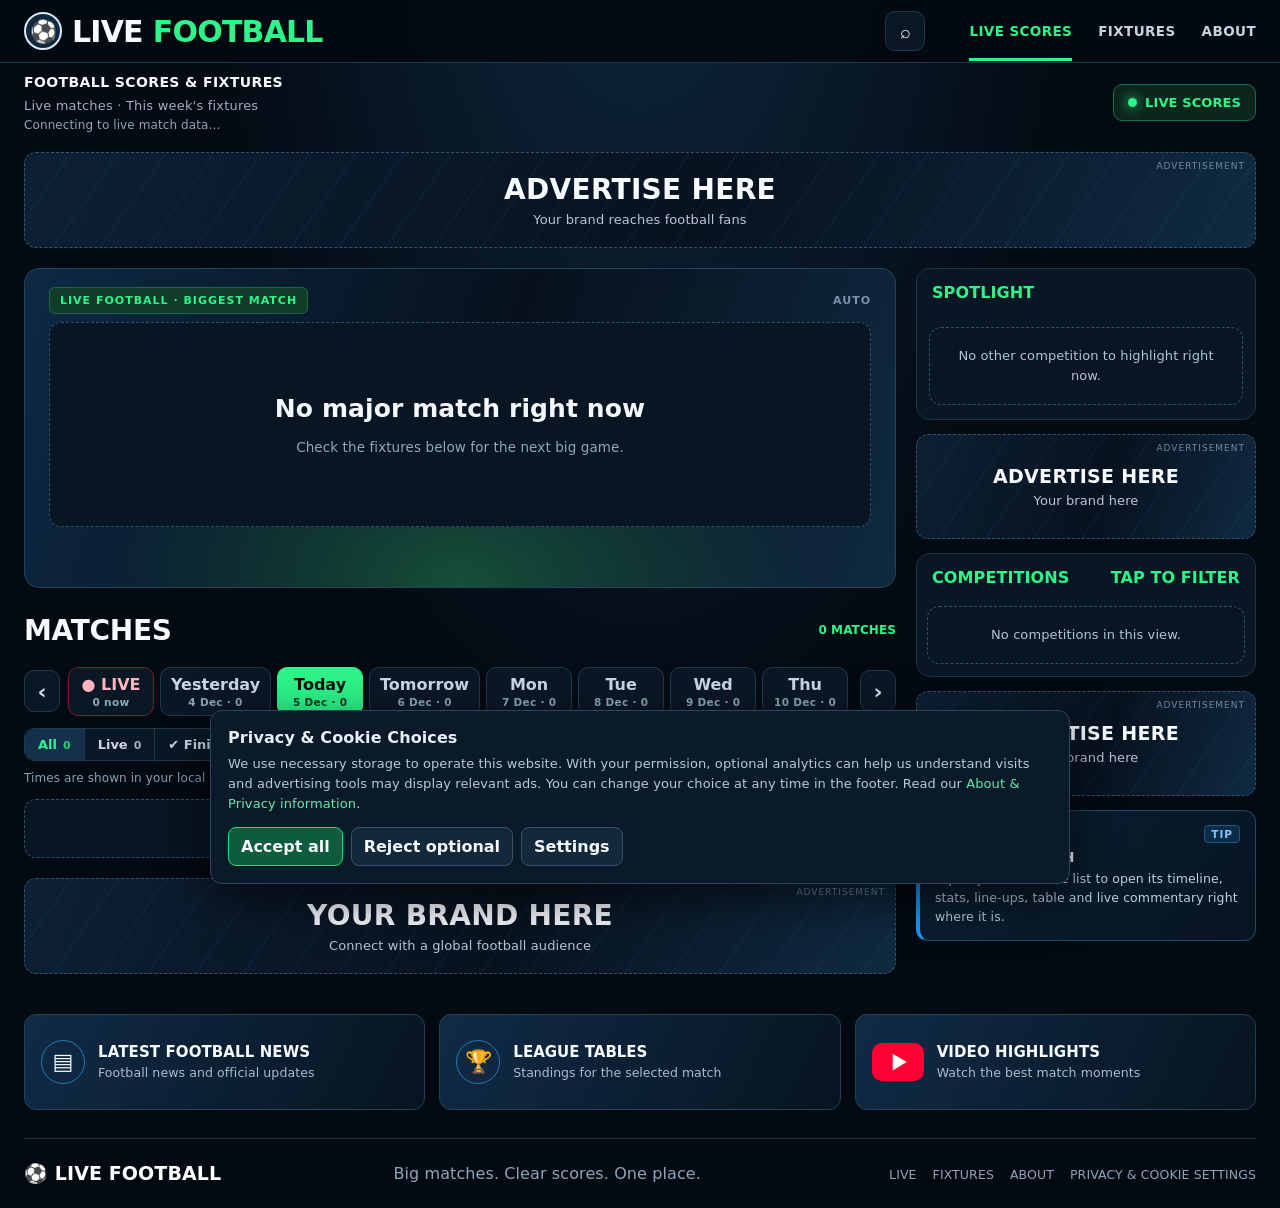
<file: index.html>
<!DOCTYPE html>
<html lang="en">
<head>
<meta charset="UTF-8">
<meta name="viewport" content="width=device-width, initial-scale=1">
<meta name="theme-color" content="#030b14">
<meta http-equiv="Content-Security-Policy" content="default-src 'self'; script-src 'self' https://www.googletagmanager.com https://pagead2.googlesyndication.com https://*.googlesyndication.com https://*.google.com https://*.doubleclick.net https://*.gstatic.com; connect-src 'self' https://*.workers.dev https://*.google-analytics.com https://*.analytics.google.com https://*.googletagmanager.com https://*.googlesyndication.com https://*.doubleclick.net; img-src 'self' data: https:; style-src 'self' 'unsafe-inline'; frame-src https://www.youtube-nocookie.com https://*.googlesyndication.com https://*.doubleclick.net https://*.google.com; font-src 'self' data:; object-src 'none'; base-uri 'self'; form-action 'none'">
<meta name="referrer" content="strict-origin-when-cross-origin">

<meta name="description" content="Follow live football scores, major competitions, line-ups, stats and upcoming fixtures in one fast football match centre.">
<link rel="canonical" href="https://avtojon.github.io/live-football-score/">
<meta name="robots" content="index,follow,max-image-preview:large">
<meta property="og:type" content="website">
<meta property="og:site_name" content="LIVE FOOTBALL">
<meta property="og:title" content="Live Football Scores Today | LIVE FOOTBALL">
<meta property="og:description" content="Live football scores, major competitions and upcoming fixtures in one place.">
<meta property="og:url" content="https://avtojon.github.io/live-football-score/">
<meta name="twitter:card" content="summary">
<meta name="twitter:title" content="Live Football Scores Today | LIVE FOOTBALL">
<meta name="twitter:description" content="Follow live football scores, major competitions and upcoming fixtures.">
<title>Live Football Scores Today | LIVE FOOTBALL</title>
<link rel="stylesheet" href="style.css?v=3.2">
<style id="lf-inline-css">
:root{--bg:#030a12;--panel:#091725;--panel2:#0d1d2c;--line:#20364a;--muted:#9db0c2;--white:#f7faff;--green:#2df58a;--red:#ff3048;--blue:#159cff;--amber:#fbbf24}
*{box-sizing:border-box}
html{scroll-behavior:smooth;-webkit-font-smoothing:antialiased;-moz-osx-font-smoothing:grayscale}
body{margin:0;background:radial-gradient(ellipse at 50% -20%,#102a43 0,transparent 50%),var(--bg);color:var(--white);font-family:system-ui,-apple-system,"Segoe UI",Roboto,"Helvetica Neue",Arial,sans-serif;letter-spacing:.1px}
a{color:inherit;text-decoration:none}
button{font:inherit}
.wrap{width:min(1420px,100%);margin:auto;padding:0 24px}
header{position:sticky;top:0;z-index:20;background:rgba(3,10,18,.96);backdrop-filter:blur(14px);border-bottom:1px solid var(--line)}
.topbar{height:62px;display:flex;align-items:center;justify-content:space-between;gap:20px}
.brand{display:flex;align-items:center;gap:10px;font-size:clamp(22px,2.4vw,30px);font-weight:900;letter-spacing:-.8px;white-space:nowrap}
.ball{display:inline-grid;place-items:center;width:38px;height:38px;border:2px solid #dce8f5;border-radius:50%;font-size:22px;background:#10283d}
.brand em{font-style:normal;color:var(--green)}
nav{display:flex;align-items:center;gap:26px}
nav a{padding:21px 0 19px;font-size:13.5px;font-weight:800;letter-spacing:.4px;color:#c6d2de;border-bottom:3px solid transparent}
nav a.active,nav a:hover{color:var(--green);border-color:var(--green)}
.nav-actions{display:flex;align-items:center;gap:10px}
.iconbtn{width:40px;height:40px;border:1px solid var(--line);border-radius:10px;background:#0a1826;color:white;cursor:pointer;font-size:18px}
main{padding-top:22px;padding-bottom:36px}
.section-head{display:flex;justify-content:space-between;align-items:center;gap:16px;margin:14px 0}.section-heading-copy{display:flex;flex-direction:column;gap:5px;min-width:0}.section-subtitle{font-size:13px;color:var(--muted);letter-spacing:.2px}.freshness{font-size:12px;color:#8da7bc;white-space:nowrap}
h1,h2,h3,p{margin-top:0}
h1{font-size:clamp(22px,2.6vw,32px);font-weight:900;letter-spacing:-.4px;text-transform:none;margin-bottom:0}
h2{font-size:clamp(21px,2.6vw,28px);font-weight:900;letter-spacing:-.3px;text-transform:uppercase;margin-bottom:15px}
h3{font-size:19px;font-weight:900;text-transform:uppercase;margin-bottom:0}
.livepill{display:inline-flex;align-items:center;gap:8px;padding:10px 14px;border:1px solid #176e4a;background:#0c261c;color:var(--green);border-radius:9px;font-size:13px;font-weight:800;white-space:nowrap}
.pulse{display:inline-block;height:9px;width:9px;border-radius:50%;background:var(--green);box-shadow:0 0 12px var(--green);animation:pulse 1.6s infinite}
@keyframes pulse{50%{opacity:.45}}
.ad{position:relative;min-height:96px;margin:20px 0;border:1px dashed #34536d;border-radius:12px;overflow:hidden;display:flex;align-items:center;justify-content:center;text-align:center;padding:18px;background:linear-gradient(110deg,#0d2034,#07121f 55%,#102a41)}
.ad:before{content:"";position:absolute;inset:0;background:repeating-linear-gradient(125deg,transparent 0 36px,rgba(65,158,230,.04) 37px 39px);pointer-events:none}
.ad strong{position:relative;display:block;font-size:clamp(20px,2.6vw,28px);font-weight:900;letter-spacing:.3px}
.ad p{position:relative;color:#b7c7d6;font-size:13px;margin:6px 0 0}
.ad small{position:absolute;right:10px;top:8px;color:#71889d;font-size:9px;letter-spacing:1px}
.content-grid{display:grid;grid-template-columns:minmax(0,1fr) 340px;gap:20px;align-items:start}
.maincol,.sidecol{min-width:0}

/* Tablar */
.filterbar{display:flex;gap:8px;flex-wrap:wrap;margin:18px 0 14px}
.filter{border:1px solid var(--line);border-radius:9px;background:#091725;color:#d2e0ec;padding:9px 14px;font-size:13px;font-weight:800;cursor:pointer;transition:background .15s,border-color .15s,color .15s,box-shadow .15s}
.filter:hover:not(.active){background:#0d5c3c;border-color:#24d982;color:#ffffff}
.filter.active{background:linear-gradient(135deg,#c91e36,#7a1021);border-color:var(--red);color:#ffffff;box-shadow:0 0 12px rgba(255,48,72,.35)}
.filter.has-vid:not(.active){border-color:#53f62d;color:#7dff56;background:#0f2916}
.date-filterbar{margin:10px 0 14px;padding-bottom:4px}
.date-filterbar .filter{padding:8px 13px;font-size:12px;letter-spacing:.4px;text-transform:uppercase}

.match-list{display:grid;gap:9px}

/* Panel ichidagi alohida ajratilgan Liga nomi */
.league-badge-box{display:inline-flex;align-items:center;justify-content:center;gap:6px;padding:6px 14px;border:1px solid #24d982;border-radius:8px;background:linear-gradient(90deg,#0b2b20,#0d2236);color:var(--green);font-size:12.5px;font-weight:800;letter-spacing:.9px;text-transform:uppercase;box-shadow:0 0 14px rgba(45,245,138,.12)}

/* Yon paneldagi Liga bloki sarlavhalari */
.side-league-header{padding:12px 14px;border-bottom:1px solid #24d98266;background:linear-gradient(90deg,#0b2920,#091929)}
.side-league-header .side-league-country{display:block;color:#9db6cc;font-size:10.5px;font-weight:800;letter-spacing:1.2px;text-transform:uppercase;margin-bottom:3px}
.side-league-header .side-league-name{display:flex;align-items:center;justify-content:space-between;color:var(--green);font-size:15px;font-weight:900;letter-spacing:.6px;text-transform:uppercase}
.side-league-header .side-league-sub{color:#d8e6f3;font-size:10px;font-weight:800;padding:3px 7px;border:1px solid #274a66;border-radius:5px;background:#081523}

/* Yon paneldagi Foydali Ma'lumot */
.side-info-card{margin:14px 0;padding:14px 15px;border:1px solid #1f4968;border-left:4px solid var(--blue);border-radius:12px;background:linear-gradient(125deg,#0b2135,#071422)}
.side-info-kicker{display:flex;align-items:center;justify-content:space-between;gap:8px;color:var(--blue);font-size:10.5px;font-weight:800;letter-spacing:1px;text-transform:uppercase;margin-bottom:6px}
.side-info-kicker span.info-tag{padding:2px 6px;border-radius:4px;background:#0d2c47;color:#7cc8ff;border:1px solid #1e5582}
.side-info-title{font-size:14px;font-weight:900;color:var(--white);text-transform:uppercase;letter-spacing:.4px;margin-bottom:5px}
.side-info-text{font-size:12.5px;line-height:1.5;color:#BDD0E0;margin:0}

/* Hisob ostidagi real-time daqiqa va status ko'rinishi */
.realtime-badge{display:inline-flex;align-items:center;justify-content:center;gap:6px;margin-top:4px;padding:5px 12px;border-radius:7px;font-size:12px;font-weight:800;letter-spacing:.5px;text-transform:uppercase;line-height:1.25}
.realtime-badge.is-live{background:#0c2f21;border:1px solid #1f7a53;color:var(--green)}
.realtime-badge.is-ht{background:#2b220c;border:1px solid #8a6d1b;color:#ffd454}
.realtime-badge.is-done{background:linear-gradient(90deg,#1a2c3e,#122231);border:1px solid #3c6082;color:#eef6ff;box-shadow:0 2px 8px rgba(0,0,0,.3)}
.realtime-badge.is-upcoming{background:#0c1c2c;border:1px solid #1f3950;color:#c5d6e6}
.live-dot{width:7px;height:7px;border-radius:50%;background:var(--green);box-shadow:0 0 8px var(--green);animation:pulse 1.2s infinite;flex:none}

/* Asosiy paneldagi gol mualliflari */
.scorers{display:flex;flex-direction:column;align-items:center;gap:5px;margin-top:10px;font-size:clamp(13px,1.3vw,14.5px);line-height:1.4;color:#e8f3fc;font-weight:700;max-width:100%;overflow-wrap:anywhere}
.scorers span{display:inline-flex;align-items:center;justify-content:center;gap:5px;padding:4px 10px;border-radius:6px;background:rgba(12,35,54,.85);border:1px solid #234763;box-shadow:0 2px 6px rgba(0,0,0,.2)}
.scorers span em{font-style:normal;color:var(--green);font-weight:800}

.mini-crest{font-size:24px;flex:none}
.side-card{border:1px solid #1d3449;border-radius:14px;background:#091725;overflow:hidden;margin-bottom:14px}
.side-title{display:flex;align-items:center;justify-content:space-between;padding:14px 15px 11px;font-size:16px;font-weight:900;text-transform:uppercase}
.side-title span{color:var(--green)}
.vs-row{display:grid;grid-template-columns:1fr auto 1fr;align-items:center;gap:8px}
.vs-team{font-weight:800;font-size:13px}
.vs-logo{display:block;font-size:40px;margin-bottom:6px}
.vs-center{display:flex;flex-direction:column;align-items:center;justify-content:center;gap:4px}
.vs{font-size:22px;font-weight:900;color:#dce7f2;font-variant-numeric:tabular-nums}
.kickoff{border-top:1px solid #25415a;margin-top:14px;padding-top:12px;font-size:13.5px;font-weight:800;line-height:1.7}
.kickoff small{display:block;color:#a9bdce;font-weight:600}
.small-ad{min-height:105px;margin:14px 0}
.small-ad strong{font-size:19px}
.bottom-grid{display:grid;grid-template-columns:repeat(3,1fr);gap:14px;margin-top:20px}
.promo{min-height:96px;border:1px solid #23425b;border-radius:12px;background:linear-gradient(115deg,#102b46,#071421);padding:16px;display:flex;align-items:center;gap:13px;cursor:pointer;text-align:left;color:inherit;width:100%;transition:border-color .15s,transform .15s}
.promo:hover{border-color:var(--green);transform:translateY(-1px)}
.promo-icon{display:grid;place-items:center;width:44px;height:44px;flex:none;border:1px solid #2678b3;border-radius:50%;font-size:22px}
.promo b{display:block;font-size:15px;font-weight:900;text-transform:uppercase}
.promo small{display:block;color:#a9bdce;margin-top:4px;font-size:12.5px}
footer{border-top:1px solid #1b3042;margin-top:28px;padding:23px 0;color:#8fa5b8}
.footer-inner{display:flex;align-items:center;justify-content:space-between;gap:15px;flex-wrap:wrap}
footer strong{font-size:19px;color:#fff}
footer a{margin-left:16px;font-size:12.5px}

.data-slot{border:1px solid #23435b;border-radius:15px;background:#06111d;overflow:hidden}
.hero-slot{min-height:320px;padding:18px 24px;background:radial-gradient(ellipse at 50% 100%,#164f3b 0,transparent 58%),linear-gradient(110deg,#0d2945,#07111d 52%,#102a42)}
.slot-top{display:flex;justify-content:space-between;align-items:center;gap:10px;color:#90a8bd;font-size:11px;font-weight:800;letter-spacing:1px}
.slot-badge{padding:6px 10px;background:#123b2a;color:var(--green);border:1px solid #1c6845;border-radius:6px}
.slot-size{color:#7893aa}
.hero-placeholder{display:grid;grid-template-columns:1fr minmax(150px,.9fr) 1fr;align-items:center;gap:12px;margin:14px 0 12px;text-align:center}
.placeholder-team{min-width:0;transition:opacity .2s}
.placeholder-team.is-loser{opacity:.78}
.placeholder-team.is-winner .placeholder-team-name{color:#ffffff;text-shadow:0 0 14px rgba(45,245,138,.25)}
.win-check{display:inline-grid;place-items:center;width:20px;height:20px;border-radius:50%;background:#134e35;border:1px solid var(--green);color:var(--green);font-size:12px;vertical-align:middle}
.placeholder-crest{width:clamp(64px,7vw,92px);height:clamp(64px,7vw,92px);display:grid;place-items:center;margin:0 auto 10px;border:1px dashed #45647c;border-radius:18px;background:#0a1d2d;color:#8fa8bc;font-size:10px;font-weight:800}
.placeholder-team-name{font-size:clamp(16px,2vw,24px);font-weight:900}
.placeholder-score{display:flex;flex-direction:column;align-items:center;gap:6px}
.placeholder-score>span{font-size:clamp(48px,6.5vw,82px);font-weight:900;line-height:.95;color:#f4f8fc;font-variant-numeric:tabular-nums}
.placeholder-score small{font-size:12px;color:#a8bfd4;font-weight:700;letter-spacing:.3px}
.hero-vid-btn{margin-top:4px;display:inline-flex;align-items:center;gap:6px;padding:6px 14px;border-radius:99px;border:1px solid #66ff33;background:linear-gradient(90deg,#1a4712,#0e2d0a);color:#7dff4d;font-size:12px;font-weight:900;letter-spacing:.5px;cursor:pointer;box-shadow:0 0 14px rgba(102,255,51,.25)}
.hero-vid-btn:hover{background:#66ff33;color:#041a02}
.empty-state{padding:18px 14px;border:1px dashed #31506a;border-radius:12px;color:#b2c5d6;text-align:center;background:#081522;font-size:13px;line-height:1.55;margin-top:8px}
.team-logo{width:clamp(58px,7vw,88px);height:clamp(58px,7vw,88px);object-fit:contain;filter:drop-shadow(0 6px 8px #0007)}
.mini-logo{width:26px;height:26px;object-fit:contain;flex:none}
.mini-logo-xs{width:18px;height:18px;object-fit:contain;vertical-align:middle;margin:0 4px}
.promo.youtube-promo .promo-icon{display:grid;place-items:center;width:52px;height:38px;border-radius:10px;background:#ff0033;color:#fff;font-size:0;border:0;flex:none}
.promo.youtube-promo .promo-icon svg{width:52px;height:38px;display:block}
.section-head{margin-top:10px;margin-bottom:18px}
.section-head#live h1{font-size:14px;font-weight:900;letter-spacing:.4px;text-transform:uppercase;line-height:1.4}
.api-status,.sr-only{position:absolute!important;width:1px!important;height:1px!important;padding:0!important;margin:-1px!important;overflow:hidden!important;clip:rect(0,0,0,0)!important;white-space:nowrap!important;border:0!important}
.search-wrap{display:flex;align-items:center;gap:7px;order:2;margin-left:auto;min-width:40px}
nav{order:3;margin-left:24px}
#siteSearch{width:clamp(180px,22vw,290px);height:40px;padding:0 40px 0 12px;border:1px solid var(--line);border-radius:10px;background:#081725;color:#f4f8fc;outline:none;font-size:14px}
#siteSearch:focus{border-color:var(--green);box-shadow:0 0 0 2px #24d98222}
#siteSearch[hidden],#searchClear[hidden]{display:none!important}
.featured-empty{min-height:205px;display:flex;flex-direction:column;align-items:center;justify-content:center;gap:8px;text-align:center;color:#b8c9d8}
.featured-empty strong{font-size:clamp(19px,2vw,25px);color:#f3f7fb}
.featured-empty span{font-size:13.5px;color:#91a8bc}
.featured-league{margin:16px 0 8px;text-align:center}
.featured-venue{margin-top:14px;padding-top:12px;border-top:1px solid #25415a;text-align:center;color:#b8c9d8;font-size:13.5px}

/* cookie */
.cookie-banner{position:fixed;z-index:100;left:16px;right:16px;bottom:16px;max-width:860px;margin:auto;background:#0b1a29;border:1px solid #2b465e;border-radius:12px;box-shadow:0 15px 50px #0009;padding:17px;color:#e8f1f8}.cookie-banner p{font-size:13px;line-height:1.55;color:#b9c9d7;margin:7px 0 13px}.cookie-actions{display:flex;gap:8px;flex-wrap:wrap}.cookie-actions button{border:1px solid #37536b;border-radius:8px;padding:9px 12px;background:#12283b;color:#f4f8fc;font-weight:800;cursor:pointer}.cookie-actions .accept{background:#0d5c3c;border-color:#24d982}.cookie-banner a{color:#65e9aa}.cookie-settings-panel{position:fixed;z-index:101;inset:0;background:#0009;display:grid;place-items:center;padding:16px}.cookie-settings-card{max-width:460px;width:100%;background:#0b1a29;border:1px solid #2b465e;border-radius:12px;padding:20px;color:#e8f1f8}.cookie-settings-card label{display:flex;gap:9px;margin:13px 0;font-size:14px}.cookie-settings-card p{font-size:13px;color:#b9c9d7;line-height:1.5}.cookie-settings-card button{border:1px solid #37536b;border-radius:8px;padding:9px 12px;background:#12283b;color:#f4f8fc;font-weight:800;cursor:pointer;margin:4px 6px 0 0}

/* ===== V2/V3 Umumiy elementlar ===== */
.filter .cnt{margin-left:6px;padding:1px 6px;border-radius:6px;background:#ffffff1f;font-size:11px}
.more-btn{display:block;width:calc(100% - 24px);margin:8px 12px 10px;padding:10px;border:1px dashed #31506a;border-radius:10px;background:#081522;color:#9fe3c0;font-weight:800;font-size:13px;cursor:pointer}
.more-btn:hover{border-color:var(--green)}
.hero-slot .status-line{display:flex;justify-content:center;gap:8px;flex-wrap:wrap;margin-top:6px}
.admin-chip{display:inline-block;padding:5px 10px;border:1px solid #8a6d1b;border-radius:7px;background:#2b220c;color:#ffd454;font-size:11.5px;font-weight:800;letter-spacing:.5px}
.slot-actions{display:flex;gap:8px;align-items:center;flex-wrap:wrap;justify-content:center;margin-top:12px}
.slot-actions button,.slot-actions a{border:1px solid #29465e;border-radius:8px;background:#0d2133;color:#dfeaf5;padding:8px 13px;font-size:12.5px;font-weight:800;cursor:pointer}
.slot-actions button:hover{border-color:var(--green)}

/* Timeline & Stats */
.tl-row{display:grid;grid-template-columns:1fr 68px 1fr;gap:10px;align-items:center;padding:9px 4px;border-bottom:1px solid #12263a;font-size:14px}
.tl-row.is-goal{background:linear-gradient(90deg,rgba(45,245,138,.05),rgba(45,245,138,.12) 50%,rgba(45,245,138,.05));border-radius:6px}
.tl-row .tl-h{text-align:right}.tl-row .tl-a{text-align:left}
.tl-m{text-align:center;font-weight:900;color:var(--green);font-variant-numeric:tabular-nums;background:#0b231a;border:1px solid #1c573e;border-radius:6px;padding:3px 6px;font-size:12.5px}
.tl-row small{color:#95aec4;font-weight:600}
.info-line{margin-top:12px;padding:8px 10px;border-radius:8px;background:#091928;color:#b2c6d8;font-size:12.5px;text-align:center;line-height:1.6}
.stats-head{display:flex;justify-content:space-between;align-items:center;padding:6px 4px 10px;margin-bottom:8px;border-bottom:1px solid #172e44;font-size:13px;color:#9eb5c9;font-weight:800}
.stats-head span{display:inline-flex;align-items:center;gap:7px}
.sbar{margin:13px 0}.sbar .l{display:flex;justify-content:space-between;font-size:13.5px;font-weight:800;margin-bottom:6px;color:#d2e0ec}.sbar .l span{color:#9eb5c9;font-weight:700}
.sbar .l b.hi{color:var(--green)}
.sbar .b{height:10px;border-radius:6px;background:#159cff;overflow:hidden}.sbar .b i{display:block;height:100%;background:var(--green);transition:width .3s}

/* ===== LINE-UPS: FUTBOLCHI SILUETI (Squard.png referensiga mos) + ZAXIRA + HAKAMLAR ===== */
.pitches{display:grid;grid-template-columns:1fr 1fr;gap:16px}
.pitch{background:#071422;border:1px solid #1a334a;border-radius:14px;padding:12px}
.pitch h4{display:flex;justify-content:space-between;align-items:center;margin:0 0 10px;padding-bottom:8px;border-bottom:2px solid var(--green);font-size:15px;font-weight:900;text-transform:uppercase}
.pitch-team{display:inline-flex;align-items:center;gap:8px}
.pitch-form{padding:3px 9px;border-radius:6px;background:#10293f;border:1px solid #274d6e;color:#ffd454;font-size:12.5px;font-weight:800}
.pitch.away h4{border-color:var(--blue)}

/* Maydon chizig'i va maysa (Squard.png kabi chuqur stadion maysasi) */
.fld{position:relative;aspect-ratio:4/5;border-radius:12px;border:2px solid rgba(255,255,255,.32);background:radial-gradient(ellipse at 50% 50%,rgba(45,245,138,.09) 0%,transparent 70%),repeating-linear-gradient(0deg,#155d32 0 9.09%,#114f2a 9.09% 18.18%);overflow:hidden;box-shadow:inset 0 0 40px rgba(0,0,0,.45)}
.fld:before{content:"";position:absolute;left:22%;right:22%;bottom:0;height:15%;border:2px solid rgba(255,255,255,.28);border-bottom:0;pointer-events:none}
.fld-markings-top{position:absolute;left:22%;right:22%;top:0;height:15%;border:2px solid rgba(255,255,255,.22);border-top:0;pointer-events:none}
.fld-midline{position:absolute;left:0;right:0;top:50%;height:2px;background:rgba(255,255,255,.22);pointer-events:none}
.fld-circle{position:absolute;left:50%;top:50%;width:24%;aspect-ratio:1/1;transform:translate(-50%,-50%);border:2px solid rgba(255,255,255,.22);border-radius:50%;pointer-events:none}

/* Futbolchi konteyneri */
.pl{position:absolute;transform:translate(-50%,-50%);text-align:center;width:24%;max-width:110px;z-index:2;display:flex;flex-direction:column;align-items:center;transition:transform .15s}
.pl:hover{transform:translate(-50%,-53%) scale(1.07);z-index:5}
.pl-fig{position:relative;width:clamp(42px,4.8vw,56px);height:clamp(38px,4.3vw,50px);display:grid;place-items:center}
.pl-svg{width:100%;height:100%;overflow:visible}
.pl-svg .sil-glow{stroke-width:2.6; stroke-linejoin:round}
.pl-svg .sil-collar{fill:none;stroke:rgba(255,255,255,.45);stroke-width:1.8;stroke-linecap:round}

/* Jamoa libosi ranglari va neon nurlanishi (Squard.png uslubida) */
.kit-home .sil-glow{fill:#d91b38;stroke:#ff6e85;filter:drop-shadow(0 0 8px rgba(255,56,92,.65))}
.kit-away .sil-glow{fill:#0e74d8;stroke:#68c2ff;filter:drop-shadow(0 0 8px rgba(21,156,255,.65))}
.kit-gk-h .sil-glow,.kit-gk-a .sil-glow{fill:#0ea563;stroke:#57f7ac;filter:drop-shadow(0 0 8px rgba(45,245,138,.65))}

/* Ko'krakdagi o'yinchi raqami */
.pl-num{position:absolute;bottom:14%;left:50%;transform:translateX(-50%);font-size:clamp(13px,1.5vw,16.5px);font-weight:900;color:#ffffff;text-shadow:0 1px 4px rgba(0,0,0,.95);letter-spacing:-.3px;line-height:1;pointer-events:none}

/* O'yinchi ismi yozilgan plashka (Squard.png kabi) */
.pl-tag{margin-top:-2px;padding:3px 8px;border-radius:6px;background:rgba(4,12,20,.92);border:1.5px solid #ff5670;box-shadow:0 3px 8px rgba(0,0,0,.65);max-width:100%;min-width:56px}
.kit-away .pl-tag{border-color:#45b1ff}
.kit-gk-h .pl-tag,.kit-gk-a .pl-tag{border-color:#3df59b}
.pl-tag span{display:block;font-size:clamp(11px,1.2vw,13px);font-weight:800;color:#f8fbff;white-space:nowrap;overflow:hidden;text-overflow:ellipsis;letter-spacing:.15px;line-height:1.2}

/* O'yinchi ustidagi gol/kartochka belgilari */
.pl-badges{position:absolute;top:-4px;right:-6px;display:flex;gap:2px;z-index:3}
.pl-b{display:inline-grid;place-items:center;min-width:17px;height:17px;padding:0 3px;border-radius:99px;background:#07131f;border:1px solid #2c4c68;font-size:10px;font-weight:900;box-shadow:0 2px 5px #000a}

/* Zaxira o'rindig'i (Substitutes) */
.bench{margin-top:12px;padding-top:10px;border-top:1px solid #162b3f}
.bench-title{font-size:11px;font-weight:900;color:#8da7bc;letter-spacing:1px;margin-bottom:7px;text-transform:uppercase}
.bench-grid{display:flex;flex-wrap:wrap;gap:6px}
.bench-chip{display:inline-flex;align-items:center;gap:5px;padding:4px 9px;border-radius:7px;background:#0b1c2c;border:1px solid #1d364d;font-size:12.5px;font-weight:700;color:#d6e4f0}
.bench-chip b{color:var(--green);font-weight:900;font-size:11.5px}
.bench-chip small{color:#819cb3;font-size:10.5px;font-weight:700}
.bench-chip.came-on{border-color:#1f7a53;background:#0b261c;color:#fff}
.bench-chip em{font-style:normal;font-size:11px}

/* Hakamlar va Stadion bloki (Line-ups eng pastida) */
.officials-card{margin-top:14px;padding:13px 15px;border:1px solid #1d3850;border-left:4px solid #ffd454;border-radius:12px;background:linear-gradient(90deg,#0b1c2c,#081420)}
.officials-head{font-size:12px;font-weight:900;color:#ffd454;letter-spacing:1px;text-transform:uppercase;margin-bottom:9px}
.officials-grid{display:grid;grid-template-columns:repeat(auto-fit,minmax(190px,1fr));gap:10px}
.off-item{padding:8px 11px;border-radius:8px;background:#07121d;border:1px solid #162b3e}
.off-role{display:block;font-size:10.5px;font-weight:800;color:#8da7bc;text-transform:uppercase;letter-spacing:.6px;margin-bottom:3px}
.off-name{display:block;font-size:13.5px;font-weight:800;color:#f2f7fc}

/* ===== H2H & FORM BO'LIMI ===== */
.h2h-wrap{display:grid;gap:14px}
.insight-box{padding:13px 15px;border:1px solid #1f5c42;border-left:4px solid var(--green);border-radius:12px;background:linear-gradient(110deg,#0a241b,#081624)}
.insight-title{font-size:12px;font-weight:900;color:var(--green);letter-spacing:1px;margin-bottom:8px;text-transform:uppercase}
.insight-list{margin:0;padding-left:18px;display:grid;gap:6px;font-size:13.5px;line-height:1.5;color:#dce9f5}
.insight-list b{color:#fff}

.pred-card{padding:12px 14px;border:1px solid #1b344a;border-radius:11px;background:#081624}
.pred-head{display:flex;justify-content:space-between;align-items:center;gap:8px;font-size:13px;font-weight:800;margin-bottom:8px}
.pred-mid{font-size:11px;color:#95aec4;letter-spacing:.8px;text-transform:uppercase}
.pred-bar{display:flex;height:11px;border-radius:99px;overflow:hidden;background:#102233;gap:2px}
.pb-h{background:var(--green);height:100%}
.pb-d{background:#64748b;height:100%}
.pb-a{background:var(--blue);height:100%}

.tape-grid{display:grid;grid-template-columns:1fr auto 1fr;align-items:center;gap:12px;padding:12px 14px;border:1px solid #1b344a;border-radius:11px;background:#081523}
.tape-side{display:flex;flex-direction:column;gap:7px}
.tape-side.away{align-items:flex-end;text-align:right}
.tape-team{display:inline-flex;align-items:center;gap:8px;font-size:15px;font-weight:900}
.tape-vs{padding:6px 10px;border-radius:8px;background:#0d2235;border:1px solid #24435e;font-size:12px;font-weight:900;color:#9db6cc}
.tape-meta{font-size:12.5px;color:#9eb5c9}
.tape-meta b{color:#fff}

.form-strip{display:inline-flex;gap:5px}
.f-pill{display:inline-grid;place-items:center;width:24px;height:24px;border-radius:6px;font-size:11.5px;font-weight:900;color:#fff;flex:none}
.f-pill.is-w{background:#108548;border:1px solid #2df58a;color:#eafff3}
.f-pill.is-d{background:#6b5314;border:1px solid #fbbf24;color:#fff8db}
.f-pill.is-l{background:#7c1929;border:1px solid #ff5c72;color:#ffe6ea}

.h2h-section{border:1px solid #1b344a;border-radius:11px;background:#081523;overflow:hidden}
.h2h-sec-head{display:flex;justify-content:space-between;align-items:center;flex-wrap:wrap;gap:8px;padding:10px 14px;background:#0b1d2e;border-bottom:1px solid #182f44;font-size:12px;font-weight:900;color:var(--green);letter-spacing:.7px}
.h2h-summary{color:#cfe0ee;font-size:12px}
.h2h-list{display:grid}
.h2h-item{display:grid;grid-template-columns:130px 1fr 72px 1fr;align-items:center;gap:8px;padding:9px 14px;border-bottom:1px solid #112436;font-size:13.5px}
.h2h-item:last-child{border-bottom:0}
.h2h-date{font-size:11.5px;color:#8da7bc;font-weight:700}
.h2h-Date small{color:#6f8ba1}
.h2h-t{font-weight:700;color:#b8cade;display:inline-flex;align-items:center;gap:5px}
.h2h-t.home{justify-content:flex-end;text-align:right}
.h2h-t.win{color:#fff;font-weight:900}
.h2h-sc{text-align:center;font-weight:900;background:#0d2234;border:1px solid #213d56;border-radius:6px;padding:3px 6px;color:#fff;font-variant-numeric:tabular-nums}

.h2h-cols{display:grid;grid-template-columns:1fr 1fr;gap:12px}
.h2h-col{border:1px solid #1b344a;border-radius:11px;background:#081523;overflow:hidden}
.h2h-col-head{display:flex;align-items:center;gap:8px;padding:10px 12px;background:#0b1d2e;border-bottom:1px solid #182f44;font-size:13px;font-weight:900}
.form-row{display:grid;grid-template-columns:26px 82px 1fr auto;align-items:center;gap:8px;padding:8px 12px;border-bottom:1px solid #112436;font-size:13px}
.form-row:last-child{border-bottom:0}
.form-date{font-size:11.5px;color:#8da7bc}
.form-opp{white-space:nowrap;overflow:hidden;text-overflow:ellipsis;color:#d6e4f0}
.form-sc{font-weight:900;color:#fff;font-variant-numeric:tabular-nums;padding:2px 7px;border-radius:5px;background:#0d2234}

/* Video Admin Box */
.vid-admin-box{margin-bottom:12px;padding:12px 14px;border:1px solid #2b543a;border-radius:10px;background:#081b14}
.vid-admin-title{font-size:13px;color:var(--green);margin-bottom:8px}
.vid-admin-row{display:flex;gap:8px;flex-wrap:wrap;margin-bottom:6px}
.vid-url-in{flex:1;min-width:220px;padding:8px 11px;border:1px solid #284b68;border-radius:8px;background:#07131f;color:#fff;font-size:13.5px}

/* Turnir jadvali (Table) */
.tbl{width:100%;border-collapse:collapse;font-size:13.5px}.tbl th{color:#8da7bc;font-size:11.5px;text-align:right;padding:7px 6px;border-bottom:1px solid #1d3449}.tbl td{padding:8px 6px;text-align:right;border-bottom:1px solid #12263a;font-variant-numeric:tabular-nums}
.tbl th:nth-child(2),.tbl td:nth-child(2){text-align:left}.tbl td.t{display:flex;align-items:center;gap:8px;font-weight:800}.tbl tr.hl td{background:#0d2a21;color:var(--green)}.tbl td b{color:#fff}
.tbl img{width:20px;height:20px;object-fit:contain}.tbl-wrap{max-height:430px;overflow:auto}
.grp-name{margin:12px 0 4px;color:var(--green);font-size:12px;font-weight:900;letter-spacing:1px;text-transform:uppercase}
.vid{display:block;width:100%;aspect-ratio:16/9;border:0;border-radius:12px;background:#000}
.spot-body{padding:6px 12px 14px;text-align:center}.spot-body .vs-row{cursor:pointer}
.spot-body .kickoff{margin-top:12px}
.comp-list{padding:0 10px 12px;display:grid;gap:6px}.comp-list button{display:flex;justify-content:space-between;align-items:center;border:1px solid #1a3043;border-radius:9px;background:#08131f;color:#dfeaf5;padding:9px 11px;font-size:13.5px;font-weight:800;cursor:pointer;text-align:left}.comp-list button:hover{border-color:var(--green)}.comp-list small{color:#8da7bc}
body.stream .ad,body.stream .cookie-banner,body.stream .bottom-grid{display:none!important}

/* ===== Admin paneli ===== */
#admBtn{position:fixed;right:16px;bottom:16px;z-index:60;border:1px solid #8a6d1b;border-radius:99px;background:#2b220c;color:#ffd454;padding:10px 16px;font-weight:900;letter-spacing:.8px;cursor:pointer;box-shadow:0 8px 24px #000a}
#admDrawer{position:fixed;top:12px;right:12px;bottom:70px;width:min(480px,calc(100vw - 24px));z-index:61;overflow:auto;border:1px solid #2a4a63;border-radius:14px;background:#07131f;box-shadow:0 20px 60px #000c;color:#e6eef7;font-size:14px}
#admDrawer[hidden]{display:none}
.adm-h{display:flex;justify-content:space-between;align-items:center;padding:14px 16px;border-bottom:1px solid #1d3449;font-weight:900}
.adm-h button,#admDrawer button,#admDrawer select,#admDrawer input[type=number]{font:inherit;border:1px solid #2c4b63;border-radius:9px;background:#0d2133;color:#fff;padding:8px 12px;cursor:pointer}
#admDrawer button:hover{border-color:var(--green)}
.adm-s{padding:14px 16px;border-bottom:1px solid #12263a;display:grid;gap:9px}
.adm-s h4{margin:0;color:var(--green);font-size:12px;letter-spacing:1.2px;text-transform:uppercase}
.adm-err{color:#ff8a8a}.adm-ok{color:#86efac}.adm-mut{color:#8da7bc;font-size:12.5px;line-height:1.45}
.adm-row{display:flex;gap:8px;flex-wrap:wrap;align-items:center}
.adm-grid{display:grid;grid-template-columns:1fr 1fr;gap:5px 10px}.adm-grid label{display:flex;gap:7px;align-items:center;font-size:13px}
#admDrawer select{width:100%}

/* ===== V3.2: LIVESCORE RO'YXATI (2-skrinshotdagi kabi vaqt + FT, g'olib jamoa, ▶ video belgisi) ===== */
.ls-bar{display:grid;gap:10px;margin-bottom:14px}
.ds-wrap{display:flex;align-items:center;gap:6px}
.ds-arrow{flex:none;width:36px;height:42px;border:1px solid #21394e;border-radius:10px;background:#0a1826;color:#cfe0ee;font-size:22px;font-weight:900;cursor:pointer}
.ds-arrow:hover{border-color:var(--green);color:var(--green)}
.datestrip{display:flex;gap:6px;overflow-x:auto;scroll-behavior:smooth;scrollbar-width:none;flex:1;padding:2px}
.datestrip::-webkit-scrollbar{display:none}
.ds-btn{flex:none;min-width:86px;text-align:center;border:1px solid #21394e;border-radius:10px;background:#0a1826;color:#c9d8e6;padding:7px 10px;font-weight:800;cursor:pointer;line-height:1.2}
.ds-btn small{display:block;font-size:10.5px;color:#8da7bc;font-weight:700;letter-spacing:.3px;margin-top:2px}
.ds-btn.active{background:var(--green);border-color:var(--green);color:#03120b}.ds-btn.active small{color:#0a3a22}
.ds-btn.live{border-color:#7b1d2a;color:#ffb3bd}.ds-btn.live.active{background:#d4223c;border-color:#d4223c;color:#fff}.ds-btn.live.active small{color:#ffd5db}
.ls-filters{display:flex;gap:8px;flex-wrap:wrap;align-items:center}
.seg{display:inline-flex;border:1px solid #21394e;border-radius:10px;overflow:hidden;flex-wrap:wrap}
.seg button{border:0;background:#0a1826;color:#c9d8e6;padding:8px 13px;font-weight:800;font-size:13px;cursor:pointer;border-right:1px solid #21394e}
.seg button:last-child{border-right:0}.seg button.active{background:#13324a;color:var(--green)}
.seg .cnt{margin-left:6px;font-size:11px;opacity:.8}
.pill-x{border:1px solid #1e6447;border-radius:99px;background:#0b281d;color:var(--green);padding:6px 12px;font-size:12.5px;font-weight:800;cursor:pointer}
.ls-note{color:#88a1b7;font-size:12px}

.lg-block{margin-bottom:12px;border:1px solid #1a3043;border-radius:12px;background:#07131f;overflow:hidden}
.lg-head{display:flex;align-items:center;gap:10px;width:100%;border:0;border-bottom:1px solid #16293a;background:linear-gradient(90deg,#0d2a21,#08151f 70%);color:#fff;padding:11px 14px;cursor:pointer;text-align:left}
.lg-head b{color:var(--green);font-size:14.5px;font-weight:900;letter-spacing:.6px;text-transform:uppercase}.lg-head small{color:#9db6cc;font-size:11.5px;font-weight:700;letter-spacing:.5px;text-transform:uppercase}
.lg-vid-dot{display:inline-grid;place-items:center;width:20px;height:20px;border-radius:50%;background:#65ff24;color:#051a00;font-size:10px;font-weight:900;box-shadow:0 0 10px rgba(101,255,36,.4)}
.lg-head .lg-n{margin-left:auto;font-size:11.5px;font-weight:800;color:#9db6cc}.lg-head .lg-n.live{color:#ff8a98}.lg-head .lg-c{color:#6f8ba1;font-size:12px}

/* O'yin qatori */
.lrow{display:grid;grid-template-columns:82px 1fr 98px 1fr auto;align-items:center;gap:10px;width:100%;border:0;border-bottom:1px solid #102334;border-left:3px solid transparent;background:transparent;color:#eef5fb;padding:11px 14px;cursor:pointer;text-align:left;font:inherit;transition:background .15s}
.lrow:hover{background:#0b1d2c}
.lrow.open{background:#0d2336;border-left-color:var(--green)}
.lrow.is-live-row{border-left-color:var(--red);background:linear-gradient(90deg,rgba(255,48,72,.07),transparent 35%)}
.lrow.is-fin{border-left-color:#3b5c7a;background:rgba(9,20,32,.65)}

/* Chap ustun: Vaqt + Status ustma-ust (2-skrinshotdagi kabi: 01:00 / FT) */
.lr-st{display:flex;flex-direction:column;align-items:center;justify-content:center;gap:3px;font-variant-numeric:tabular-nums;line-height:1.15;text-align:center}
.lr-day{font-size:10px;color:#7f9ab2;font-weight:700}
.lr-time{font-size:13px;font-weight:800;color:#c2d4e4}
.lr-time.is-ko{font-size:14px;font-weight:900;color:#eef6ff}
.st-badge{display:inline-flex;align-items:center;justify-content:center;padding:2px 7px;border-radius:5px;font-size:10.5px;font-weight:900;letter-spacing:.5px;text-transform:uppercase}
.st-badge.is-ft{background:#182b3d;border:1px solid #3c6082;color:#d6e8f8}
.st-badge.is-live{background:#3a0f18;border:1px solid #ff4760;color:#ff8595;animation:pulse 1.5s infinite}
.st-badge.is-ht{background:#2f240c;border:1px solid #bb9225;color:#ffd86b}
.st-badge.is-up{background:#0c2233;border:1px solid #1e425e;color:#7fb5dc;font-size:9.5px}
.st-badge.is-pp{background:#2a171c;border:1px solid #7d3545;color:#f3a6b4}

/* Jamoa nomlari (G'olib jamoa aniq ajralib turadi) */
.lr-t{display:flex;align-items:center;gap:10px;min-width:0;font-weight:800;font-size:15.5px;color:#dce8f4}
.lr-t.home{justify-content:flex-end;text-align:right}
.lr-t b{overflow:hidden;text-overflow:ellipsis;white-space:nowrap;font-weight:800}
.lr-t.is-winner{color:#ffffff}
.lr-t.is-winner b{font-weight:900;color:#ffffff;text-shadow:0 0 10px rgba(255,255,255,.15)}
.lr-t.is-loser{color:#8aa1b6}
.lr-t.is-loser b{font-weight:700}
.lr-t img,.lr-t .mini-crest{width:24px;height:24px;object-fit:contain;flex:none}

/* Markaziy hisob qutisi */
.lr-sc{display:flex;flex-direction:column;align-items:center;justify-content:center;text-align:center;font-weight:900;font-size:18px;letter-spacing:.8px;background:#0c2030;border:1px solid #1f3c54;border-radius:9px;padding:5px 8px;font-variant-numeric:tabular-nums;line-height:1.1}
.lr-sc.live{color:var(--green);border-color:#1e6447;background:#0a2018;box-shadow:0 0 12px rgba(45,245,138,.12)}
.lr-sc.fin{background:#102233;border-color:#345573;color:#f5f9ff}
.sc-sub{display:block;font-size:9px;font-weight:900;letter-spacing:.9px;color:#89a6c0;margin-top:2px;text-transform:uppercase}
.sc-sub.live-sub{color:var(--green)}

/* O'ng tomondagi Video (▶), Sevimli (☆) va Ochish (⌄) tugmalari */
.lr-actions{display:inline-flex;align-items:center;justify-content:flex-end;gap:7px}
.vid-pill{display:inline-grid;place-items:center;width:26px;height:26px;border-radius:50%;border:0;background:#65ff24;color:#051a00;font-size:12px;font-weight:900;cursor:pointer;box-shadow:0 0 12px rgba(101,255,36,.45);transition:transform .15s}
.vid-pill:hover{transform:scale(1.12);background:#82ff4d}
.fav-btn{border:0;background:transparent;color:#5c7891;font-size:17px;line-height:1;padding:3px;cursor:pointer;transition:color .15s,transform .15s}
.fav-btn:hover{color:#ffd454;transform:scale(1.15)}
.fav-btn.on{color:#ffd454}
.lr-sh,.lr-sa{display:none}
.lr-ch{color:#6f8ba1;font-size:16px;text-align:center;transition:transform .2s;width:18px}
.lrow.open .lr-ch{transform:rotate(180deg);color:var(--green)}

.mdetail{border-bottom:1px solid #16293a;background:#06101a;padding:0}
.md-tabs{display:flex;gap:6px;flex-wrap:wrap;padding:10px 12px;border-bottom:1px solid #12263a;background:#07121e}.md-tabs .filter{padding:7px 13px;font-size:12.5px}
.md-body{padding:14px 16px;min-height:90px}
.cm-pin{margin-bottom:10px;padding:10px 12px;border:1px solid #1e6447;border-radius:10px;background:#0b281d;font-weight:800;font-size:13.5px}
.cm-note{padding:9px 12px;margin-bottom:8px;border-left:4px solid var(--green);border-radius:8px;background:#0a1826;font-size:13.5px}.cm-note small{display:block;color:#8da7bc;font-size:11px;margin-bottom:2px}
.hero-slot #heroDetail .mdetail{margin-top:14px;border:1px solid #1d3449;border-radius:12px;overflow:hidden}

/* Mobil va Planshet moslashuvi (2-skrinshotdagi kabi ustma-ust jamoalar va o'ngda hisob + ▶ video) */
@media(max-width:1000px){
  .content-grid{grid-template-columns:minmax(0,1fr) 300px}
  .wrap{padding-left:18px;padding-right:18px}
}
@media(max-width:760px){
  .topbar{height:auto;min-height:65px;flex-wrap:wrap;padding-top:10px;padding-bottom:8px;position:relative}
  .ball{width:32px;height:32px;font-size:19px}
  nav{order:3;width:100%;justify-content:space-between;gap:12px;margin-left:0}
  nav a{padding:9px 0 7px;font-size:12.5px}
  .search-wrap{order:2;margin-left:auto}
  .search-wrap #siteSearch{position:absolute;top:67px;right:14px;z-index:20;width:min(78vw,320px);box-shadow:0 10px 25px #0008}
  .search-wrap #searchClear{position:absolute;top:67px;right:14px;z-index:21;width:32px;height:32px;min-width:32px;border:0;background:transparent}
  .content-grid{grid-template-columns:1fr}
  .sidecol{display:grid;grid-template-columns:1fr;gap:0}
  .bottom-grid{grid-template-columns:1fr}
  .promo{min-height:78px}
  .hero-slot{padding:16px 10px}
  .hero-placeholder{grid-template-columns:minmax(0,1fr) minmax(96px,.85fr) minmax(0,1fr);gap:5px}
  .hero-placeholder .team-logo{width:52px;height:52px}
  .hero-placeholder .placeholder-team-name{font-size:clamp(13px,3.2vw,17px)}
  .hero-placeholder .placeholder-score>span{font-size:clamp(34px,8.5vw,54px)}
  .scorers{font-size:12.5px}
  .pitches,.h2h-cols{grid-template-columns:1fr}
  .tape-grid{grid-template-columns:1fr;text-align:center}
  .tape-side,.tape-side.away{align-items:center;text-align:center}
  .h2h-item{grid-template-columns:92px 1fr 58px 1fr;font-size:12.5px;padding:8px 10px}
  .tl-row{grid-template-columns:1fr 56px 1fr;font-size:13px}
}
@media(max-width:700px){
  .lrow{grid-template-columns:64px 1fr 32px auto;grid-template-areas:"st home sh act" "st away sa act";row-gap:6px;padding:10px 10px}
  .lr-st{grid-area:st}
  .lr-t.home{grid-area:home;justify-content:flex-start;text-align:left;flex-direction:row}
  .lr-t.home img,.lr-t.home .mini-crest{order:-1}
  .lr-t.away{grid-area:away}
  .lr-sc{display:none}
  .lr-sh,.lr-sa{display:block;text-align:center;font-weight:900;font-size:16px;color:#b8cade}
  .lr-sh.is-winner,.lr-sa.is-winner{color:#ffffff}
  .lr-sh{grid-area:sh}.lr-sa{grid-area:sa}
  .lr-actions{grid-area:act}
  .ds-btn{min-width:76px}.md-body{padding:12px}
}

/* admin: tablar, sharhlar */
.adm-tabs{display:flex;gap:4px;padding:8px 10px;border-bottom:1px solid #12263a;background:#081522;position:sticky;top:0;z-index:2}
.adm-tabs button{flex:1;padding:9px 4px!important;font-size:12px;font-weight:800}.adm-tabs button.on{background:#13324a!important;border-color:var(--green)!important;color:var(--green)}
.adm-qg{display:grid;grid-template-columns:repeat(auto-fill,minmax(104px,1fr));gap:6px}.adm-qg button{font-size:13px;font-weight:800;padding:8px 6px}
.adm-note{display:flex;justify-content:space-between;gap:8px;align-items:flex-start;padding:8px 10px;border:1px solid #16293a;border-radius:9px;background:#0a1826;font-size:13px}.adm-note small{display:block;color:#7f98ad;margin-top:2px;word-break:break-all}.adm-note button{flex:none;padding:3px 8px!important;background:#5a1620!important}
#admDrawer textarea,#admDrawer input[type=password]{width:100%;font:inherit;border:1px solid #2c4b63;border-radius:9px;background:#0d2133;color:#fff;padding:9px}
.maincol,.sidecol,.ls-bar,.ds-wrap,.datestrip,.ls-list,.lg-block,.lrow-wrap,.mdetail{min-width:0;max-width:100%}
.datestrip{overscroll-behavior-x:contain}
.md-body,.tbl-wrap{overflow-x:auto}
.md-grid{display:grid;grid-template-columns:minmax(0,1fr) 290px}
.md-aside{border-left:1px solid #12263a;padding:12px 14px;min-width:0}.md-aside:empty{display:none}
.md-aside-t{margin-bottom:8px;color:var(--green);font-size:11.5px;font-weight:900;letter-spacing:1px;text-transform:uppercase}
.md-aside .tbl{font-size:12.5px}.md-aside .tbl td.t{gap:6px}.md-aside .tbl img{width:16px;height:16px}.tbl tr.gap td{text-align:center!important;color:#6f8ba1;padding:2px}
.md-pick{margin-left:auto;border:1px solid #1e6447;border-radius:8px;background:#0b281d;color:var(--green);padding:7px 12px;font-size:12px;font-weight:800;cursor:pointer}
@media(max-width:1100px){.md-grid{grid-template-columns:minmax(0,1fr)}.md-aside{display:none}}
</style>
</head>
<body>
<header>
  <div class="wrap topbar">
    <a class="brand" href="index.html"><span class="ball">⚽</span> LIVE <em>FOOTBALL</em></a>
    <nav aria-label="Main navigation">
      <a class="active" href="#live">LIVE SCORES</a>
      <a href="#fixtures">FIXTURES</a>
      <a href="about.html">ABOUT</a>
    </nav>
    <div class="nav-actions search-wrap">
      <button class="iconbtn" id="searchToggle" type="button" aria-label="Open search" aria-expanded="false">⌕</button>
      <input id="siteSearch" type="search" placeholder="Search teams or leagues…" aria-label="Search teams or leagues" hidden>
      <button class="iconbtn search-clear" id="searchClear" type="button" aria-label="Clear search" hidden>×</button>
    </div>
  </div>
</header>

<main class="wrap">
  <div class="section-head" id="live">
    <div class="section-heading-copy">
      <h1>Football Scores &amp; Fixtures</h1>
      <div class="section-subtitle">Live matches · This week's fixtures</div>
      <div class="freshness" id="dataFreshness" aria-live="polite">Connecting to live match data…</div>
    </div>
    <div class="livepill"><i class="pulse"></i> LIVE SCORES</div>
  </div>

  <section class="ad" aria-label="Advertisement"><small>ADVERTISEMENT</small><div><strong>ADVERTISE HERE</strong><p>Your brand reaches football fans</p></div></section>

  <div class="content-grid">
    <section class="maincol">
      <!-- ASOSIY PANEL: doim eng nufuzli o'yin (avtomatik). Bosilsa, tafsilotlari shu panelning ostida ochiladi -->
      <section class="hero-slot data-slot" id="mainScoreboard" aria-label="Biggest match">
        <div class="slot-top"><span class="slot-badge">LIVE FOOTBALL · BIGGEST MATCH</span><span class="slot-size" id="mainHint">AUTO</span></div>
        <div id="featuredMatch"><div class="empty-state featured-empty"><strong>Loading matches…</strong></div></div>
        <div id="heroDetail"></div>
      </section>

      <div class="section-head" id="fixtures" style="margin-top:26px">
        <h2 style="margin:0">Matches</h2>
        <span id="matchCount" style="color:var(--green);font-size:12px;font-weight:900">LOADING</span>
      </div>
      <div class="ls-bar">
        <div class="ds-wrap"><button type="button" class="ds-arrow" data-ds="-1" aria-label="Earlier days">‹</button><div class="datestrip" id="dateStrip" aria-label="Match days"></div><button type="button" class="ds-arrow" data-ds="1" aria-label="Later days">›</button></div>
        <div class="ls-filters" id="lsFilters"></div>
        <div class="ls-note">Times are shown in your local time. Tap a match to open its details.</div>
      </div>
      <div class="ls-list" id="matchList"><div class="empty-state">Loading…</div></div>

      <section class="ad" aria-label="Advertisement"><small>ADVERTISEMENT</small><div><strong>YOUR BRAND HERE</strong><p>Connect with a global football audience</p></div></section>
    </section>

    <aside class="sidecol">
      <!-- 2-ASOSIY PANEL: boshqa ligadagi eng nufuzli o'yin -->
      <section class="side-card next-card" id="spotCard">
        <div class="side-title"><span>Spotlight</span><span id="spotLeague"></span></div>
        <div class="spot-body" id="spotBody"><div class="empty-state">Loading…</div></div>
      </section>

      <section class="ad small-ad" aria-label="Sidebar advertisement"><small>ADVERTISEMENT</small><div><strong>ADVERTISE HERE</strong><p>Your brand here</p></div></section>

      <section class="side-card" id="tableCard" hidden>
        <div class="side-league-header"><span class="side-league-country" id="tableCountry"></span><div class="side-league-name"><span id="tableName">TABLE</span><span class="side-league-sub">TOP 8</span></div></div>
        <div style="padding:6px 10px 10px" id="tableBody"></div>
      </section>

      <section class="side-card">
        <div class="side-title"><span>Competitions</span><span id="compHint">TAP TO FILTER</span></div>
        <div class="comp-list" id="compList"></div>
      </section>

      <section class="ad small-ad" aria-label="Sidebar advertisement"><small>ADVERTISEMENT</small><div><strong>ADVERTISE HERE</strong><p>Your brand here</p></div></section>

      <aside class="side-info-card" aria-label="Match centre info">
        <div class="side-info-kicker"><span>⚽ MATCH CENTRE</span><span class="info-tag">TIP</span></div>
        <div class="side-info-title">PICK ANY MATCH</div>
        <p class="side-info-text">Tap any match in the list to open its timeline, stats, line-ups, table and live commentary right where it is.</p>
      </aside>
    </aside>
  </div>

  <div class="bottom-grid">
    <a class="promo" href="https://www.bbc.com/sport/football" target="_blank" rel="noopener noreferrer"><span class="promo-icon">▤</span><span><b>Latest Football News</b><small>Football news and official updates</small></span></a>
    <button class="promo" type="button" id="openTableBtn"><span class="promo-icon">🏆</span><span><b>League Tables</b><small>Standings for the selected match</small></span></button>
    <a class="promo youtube-promo" id="videoHighlightsLink" href="#footer" aria-label="Video highlights on YouTube"><span class="promo-icon" aria-hidden="true"><svg viewBox="0 0 24 17" role="img" aria-label=""><path style="fill:#ff0033" d="M23.5 3.65a3 3 0 0 0-2.1-2.12C19.55 1 12 1 12 1S4.45 1 2.6 1.53A3 3 0 0 0 .5 3.65 31.2 31.2 0 0 0 0 8.5s0 3.9.5 5.85a3 3 0 0 0 2.1 2.12C4.45 17 12 17 12 17s7.55 0 9.4-.53a3 3 0 0 0 2.1-2.12A31.2 31.2 0 0 0 24 8.5s0-2.9-.5-4.85Z"/><path fill="#FFFFFF" d="M9.55 4.7v7.7l6.5-3.85z"/></svg></span><span><b>VIDEO HIGHLIGHTS</b><small>Watch the best match moments</small></span></a>
  </div>

  <footer id="footer"><div class="footer-inner"><strong>⚽ LIVE FOOTBALL</strong><span>Big matches. Clear scores. One place.</span><span><a href="#live">LIVE</a><a href="#fixtures">FIXTURES</a><a href="about.html">ABOUT</a><a href="#footer" id="privacySettingsLink">PRIVACY &amp; COOKIE SETTINGS</a></span></div></footer>
</main>
<script src="app-config.js"></script>
<script src="lf-core.js"></script>
<script src="app.js"></script>
</body>
</html>
</file>
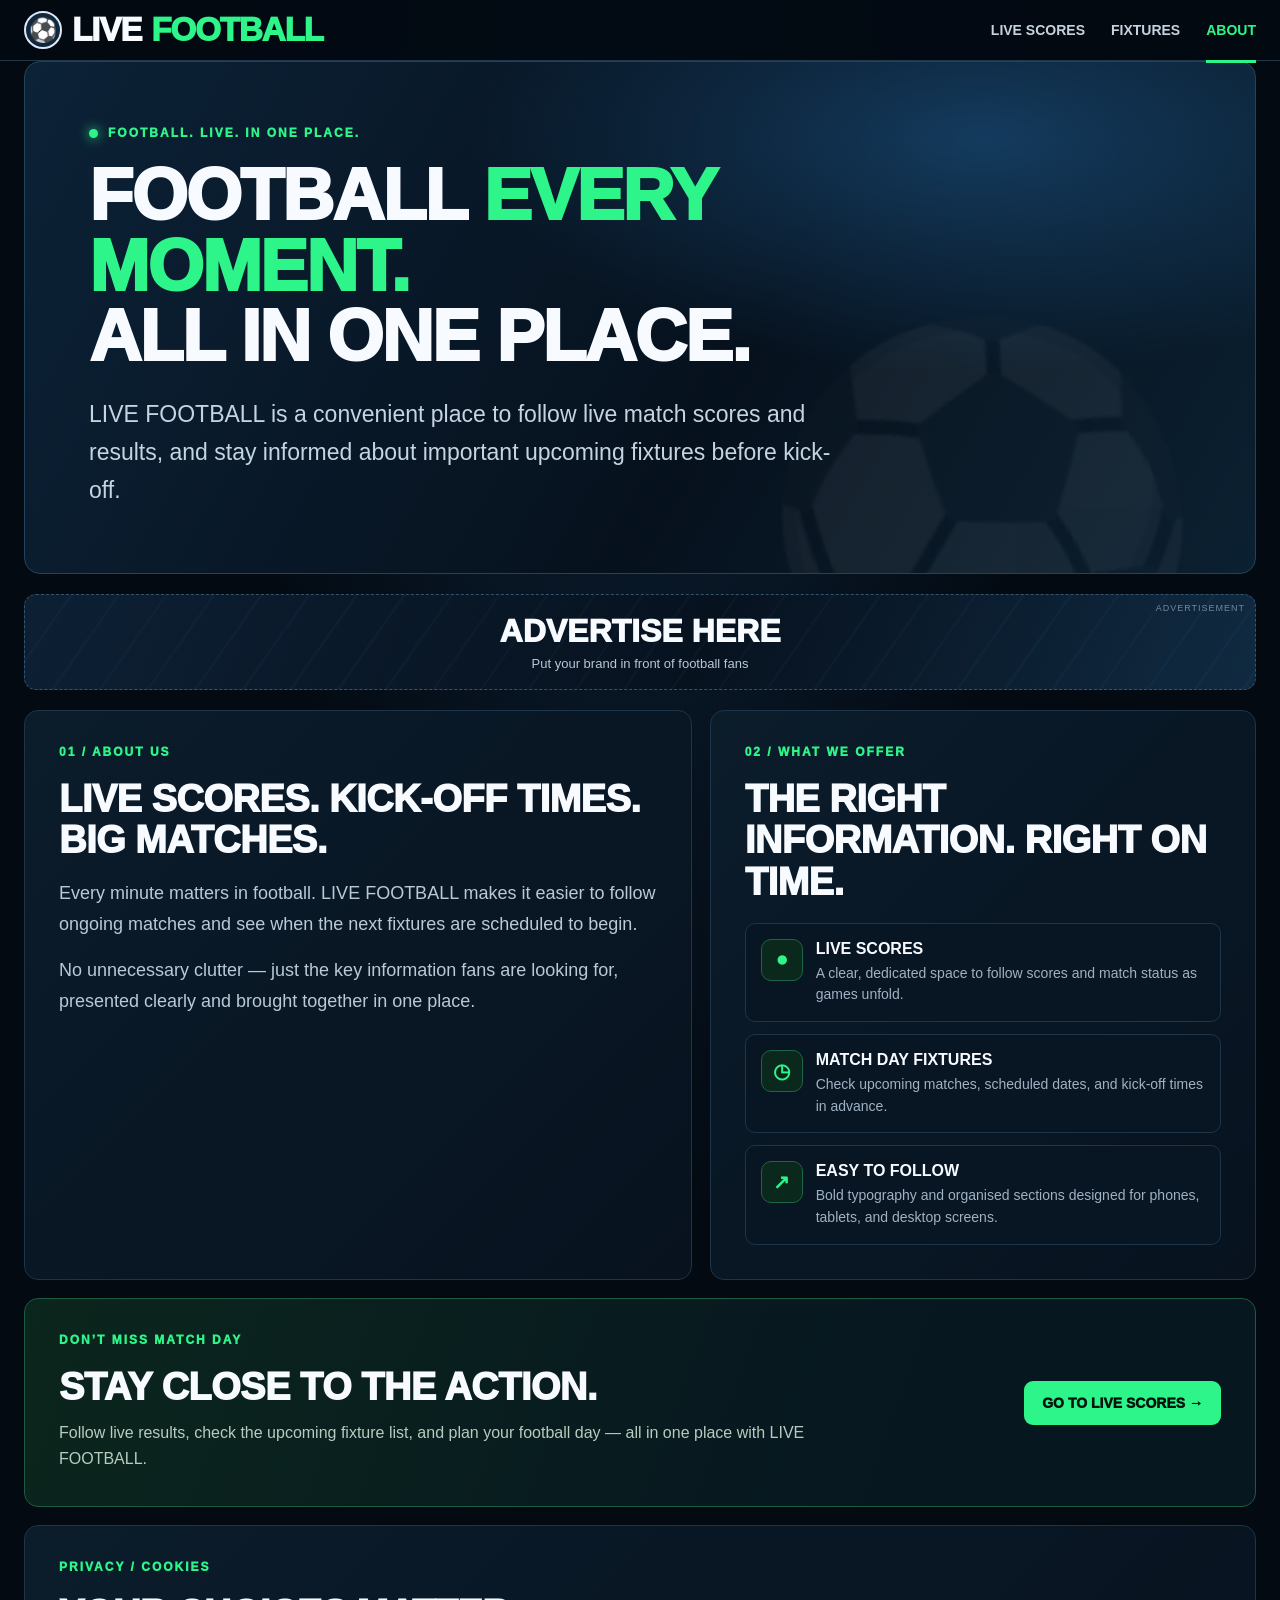
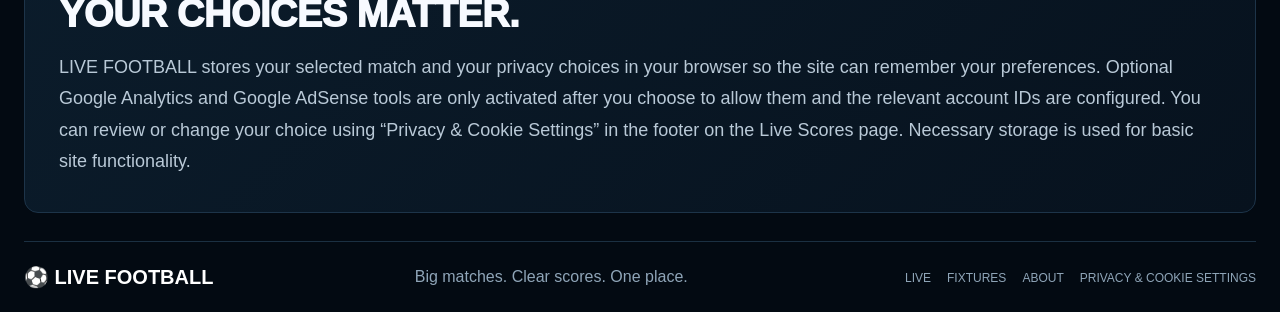
<file: about.html>
<!DOCTYPE html>
<html lang="en">
<head>
<meta charset="UTF-8">
<meta name="viewport" content="width=device-width, initial-scale=1">
<meta name="theme-color" content="#030b14">
<meta name="description" content="LIVE FOOTBALL — live football scores, match results, and upcoming fixtures in one place.">
<title>About — LIVE FOOTBALL</title>
<style>
:root{--bg:#030a12;--panel:#091725;--line:#20364a;--muted:#9db0c2;--white:#f7faff;--green:#2df58a;--blue:#159cff}
*{box-sizing:border-box}html{scroll-behavior:smooth}body{margin:0;background:radial-gradient(ellipse at 50% -20%,#102a43 0,transparent 50%),var(--bg);color:var(--white);font-family:"Arial Narrow","Roboto Condensed",Arial,sans-serif}a{color:inherit;text-decoration:none}
.wrap{width:min(1420px,100%);margin:auto;padding:0 24px}header{position:sticky;top:0;z-index:20;background:rgba(3,10,18,.96);backdrop-filter:blur(14px);border-bottom:1px solid var(--line)}
.topbar{height:60px;display:flex;align-items:center;justify-content:space-between;gap:20px}.brand{display:flex;align-items:center;gap:10px;font-size:clamp(23px,2.6vw,34px);font-weight:1000;letter-spacing:-1.2px;white-space:nowrap}.ball{display:inline-grid;place-items:center;width:38px;height:38px;border:2px solid #dce8f5;border-radius:50%;font-size:23px;background:#10283d}.brand em{font-style:normal;color:var(--green)}
nav{display:flex;align-items:center;gap:26px}nav a{padding:25px 0 22px;font-size:14px;font-weight:900;color:#c6d2de;border-bottom:3px solid transparent}nav a.active,nav a:hover{color:var(--green);border-color:var(--green)}
main{padding-top:22px;padding-bottom:36px}h1,h2,h3,p{margin-top:0}h1{font-size:clamp(38px,6vw,72px);line-height:.98;font-weight:1000;letter-spacing:-1.8px;text-transform:uppercase;margin-bottom:0}h2{font-size:clamp(25px,3.2vw,38px);line-height:1.08;font-weight:1000;letter-spacing:-.5px;text-transform:uppercase;margin-bottom:16px}
.pulse{height:9px;width:9px;border-radius:50%;background:var(--green);box-shadow:0 0 12px var(--green);animation:pulse 1.6s infinite}@keyframes pulse{50%{opacity:.45}}
.kicker{display:flex;align-items:center;gap:10px;color:var(--green);font-size:12px;font-weight:1000;letter-spacing:2px;text-transform:uppercase;margin-bottom:20px}
.ad{position:relative;min-height:96px;margin:20px 0;border:1px dashed #34536d;border-radius:12px;overflow:hidden;display:flex;align-items:center;justify-content:center;text-align:center;padding:18px;background:linear-gradient(110deg,#0d2034,#07121f 55%,#102a41)}.ad:before{content:"";position:absolute;inset:0;background:repeating-linear-gradient(125deg,transparent 0 36px,rgba(65,158,230,.04) 37px 39px);pointer-events:none}.ad strong{position:relative;display:block;font-size:clamp(21px,3vw,32px);font-weight:1000}.ad p{position:relative;color:#b7c7d6;font-size:13px;margin:6px 0 0}.ad small{position:absolute;right:10px;top:8px;color:#71889d;font-size:9px;letter-spacing:1px}
.about-hero{position:relative;overflow:hidden;border:1px solid #23435b;border-radius:16px;background:radial-gradient(ellipse at 78% 15%,#143b5e 0,transparent 38%),linear-gradient(120deg,#0c2237,#06111d 58%,#0b2031);padding:clamp(26px,5vw,64px);min-height:300px;display:flex;flex-direction:column;justify-content:center}.about-hero:after{content:"⚽";position:absolute;right:4%;bottom:-30%;font-size:clamp(160px,30vw,360px);opacity:.055;transform:rotate(-18deg);pointer-events:none}.hero-copy{position:relative;z-index:1;max-width:920px}.hero-copy h1 span{color:var(--green)}.hero-copy p{max-width:760px;margin:24px 0 0;color:#c5d4e1;font-size:clamp(17px,2vw,23px);line-height:1.65}
.about-grid{display:grid;grid-template-columns:1.1fr .9fr;gap:18px;margin-top:18px}.about-card{border:1px solid #1d3449;border-radius:14px;background:linear-gradient(135deg,#0b1c2b,#07121e);padding:clamp(22px,3vw,34px);min-width:0}.about-card p{font-size:clamp(15px,1.5vw,18px);line-height:1.75;color:#b9c9d7;margin-bottom:0}.value-list{display:grid;gap:12px;margin-top:20px}.value-item{display:grid;grid-template-columns:42px 1fr;gap:13px;align-items:start;padding:15px;border:1px solid #1d3449;border-radius:10px;background:#081522}.value-icon{width:42px;height:42px;border:1px solid #1e6447;border-radius:10px;background:#0b281d;color:var(--green);display:grid;place-items:center;font-size:20px;font-weight:1000}.value-item b{display:block;font-size:16px;text-transform:uppercase;margin:1px 0 5px}.value-item p{font-size:14px;line-height:1.55;color:#9fb2c3;margin:0}
.about-band{display:grid;grid-template-columns:1fr auto;align-items:center;gap:24px;margin-top:18px;padding:clamp(22px,3vw,34px);border:1px solid #1c5b40;border-radius:14px;background:linear-gradient(110deg,#0b261d,#071720 70%)}.about-band h2{margin:0}.about-band p{color:#b8cbbf;font-size:16px;line-height:1.65;max-width:800px;margin:12px 0 0}.go-live{display:inline-flex;align-items:center;justify-content:center;white-space:nowrap;background:var(--green);color:#03120b;font-size:14px;font-weight:1000;padding:14px 18px;border-radius:9px}
footer{border-top:1px solid #1b3042;margin-top:28px;padding:23px 0;color:#8fa5b8}.footer-inner{display:flex;align-items:center;justify-content:space-between;gap:15px;flex-wrap:wrap}footer strong{font-size:20px;color:#fff}footer a{margin-left:16px;font-size:12px}
@media(max-width:760px){.wrap{padding-left:16px;padding-right:16px}.topbar{height:auto;min-height:65px;flex-wrap:wrap;padding-top:10px;padding-bottom:8px}.ball{width:32px;height:32px;font-size:19px}nav{order:3;width:100%;justify-content:space-between;gap:12px}nav a{padding:9px 0 7px;font-size:12px}.about-grid{grid-template-columns:1fr}.about-hero{min-height:270px}.about-band{grid-template-columns:1fr}.go-live{justify-self:start}.ad{margin:15px 0;min-height:82px}}
@media(max-width:420px){.wrap{padding-left:11px;padding-right:11px}.brand{font-size:22px}.about-hero{padding:22px 18px}.kicker{font-size:10px;letter-spacing:1.2px}.hero-copy p{font-size:16px}.about-card{padding:20px 16px}.about-band{padding:20px 16px}}
</style>
</head>
<body>
<header><div class="wrap topbar">
<a class="brand" href="index.html"><span class="ball">⚽</span> LIVE <em>FOOTBALL</em></a>
<nav aria-label="Main navigation"><a href="index.html#live">LIVE SCORES</a><a href="index.html#fixtures">FIXTURES</a><a class="active" href="about.html" aria-current="page">ABOUT</a></nav>
</div></header>
<main class="wrap">
<section class="about-hero"><div class="hero-copy">
<div class="kicker"><i class="pulse"></i> FOOTBALL. LIVE. IN ONE PLACE.</div>
<h1>FOOTBALL <span>EVERY MOMENT.</span><br>ALL IN ONE PLACE.</h1>
<p>LIVE FOOTBALL is a convenient place to follow live match scores and results, and stay informed about important upcoming fixtures before kick-off.</p>
</div></section>
<section class="ad" aria-label="Advertisement space"><small>ADVERTISEMENT</small><div><strong>ADVERTISE HERE</strong><p>Put your brand in front of football fans</p></div></section>
<section class="about-grid">
<article class="about-card"><div class="kicker">01 / ABOUT US</div><h2>LIVE SCORES. KICK-OFF TIMES. BIG MATCHES.</h2>
<p>Every minute matters in football. LIVE FOOTBALL makes it easier to follow ongoing matches and see when the next fixtures are scheduled to begin.</p>
<p style="margin-top:14px">No unnecessary clutter — just the key information fans are looking for, presented clearly and brought together in one place.</p></article>
<article class="about-card"><div class="kicker">02 / WHAT WE OFFER</div><h2>THE RIGHT INFORMATION. RIGHT ON TIME.</h2>
<div class="value-list">
<div class="value-item"><span class="value-icon">●</span><div><b>Live Scores</b><p>A clear, dedicated space to follow scores and match status as games unfold.</p></div></div>
<div class="value-item"><span class="value-icon">◷</span><div><b>Match Day Fixtures</b><p>Check upcoming matches, scheduled dates, and kick-off times in advance.</p></div></div>
<div class="value-item"><span class="value-icon">↗</span><div><b>Easy to Follow</b><p>Bold typography and organised sections designed for phones, tablets, and desktop screens.</p></div></div>
</div></article></section>
<section class="about-band"><div><div class="kicker">DON’T MISS MATCH DAY</div><h2>STAY CLOSE TO THE ACTION.</h2><p>Follow live results, check the upcoming fixture list, and plan your football day — all in one place with LIVE FOOTBALL.</p></div><a class="go-live" href="index.html#live">GO TO LIVE SCORES →</a></section>
<section class="about-card" style="margin-top:18px" id="privacy"><div class="kicker">PRIVACY / COOKIES</div><h2>YOUR CHOICES MATTER.</h2><p>LIVE FOOTBALL stores your selected match and your privacy choices in your browser so the site can remember your preferences. Optional Google Analytics and Google AdSense tools are only activated after you choose to allow them and the relevant account IDs are configured. You can review or change your choice using “Privacy & Cookie Settings” in the footer on the Live Scores page. Necessary storage is used for basic site functionality.</p></section>
<footer><div class="footer-inner"><strong>⚽ LIVE FOOTBALL</strong><span>Big matches. Clear scores. One place.</span><span><a href="index.html#live">LIVE</a><a href="index.html#fixtures">FIXTURES</a><a href="about.html">ABOUT</a><a href="index.html#footer">PRIVACY &amp; COOKIE SETTINGS</a></span></div></footer>
</main></body></html>
</file>
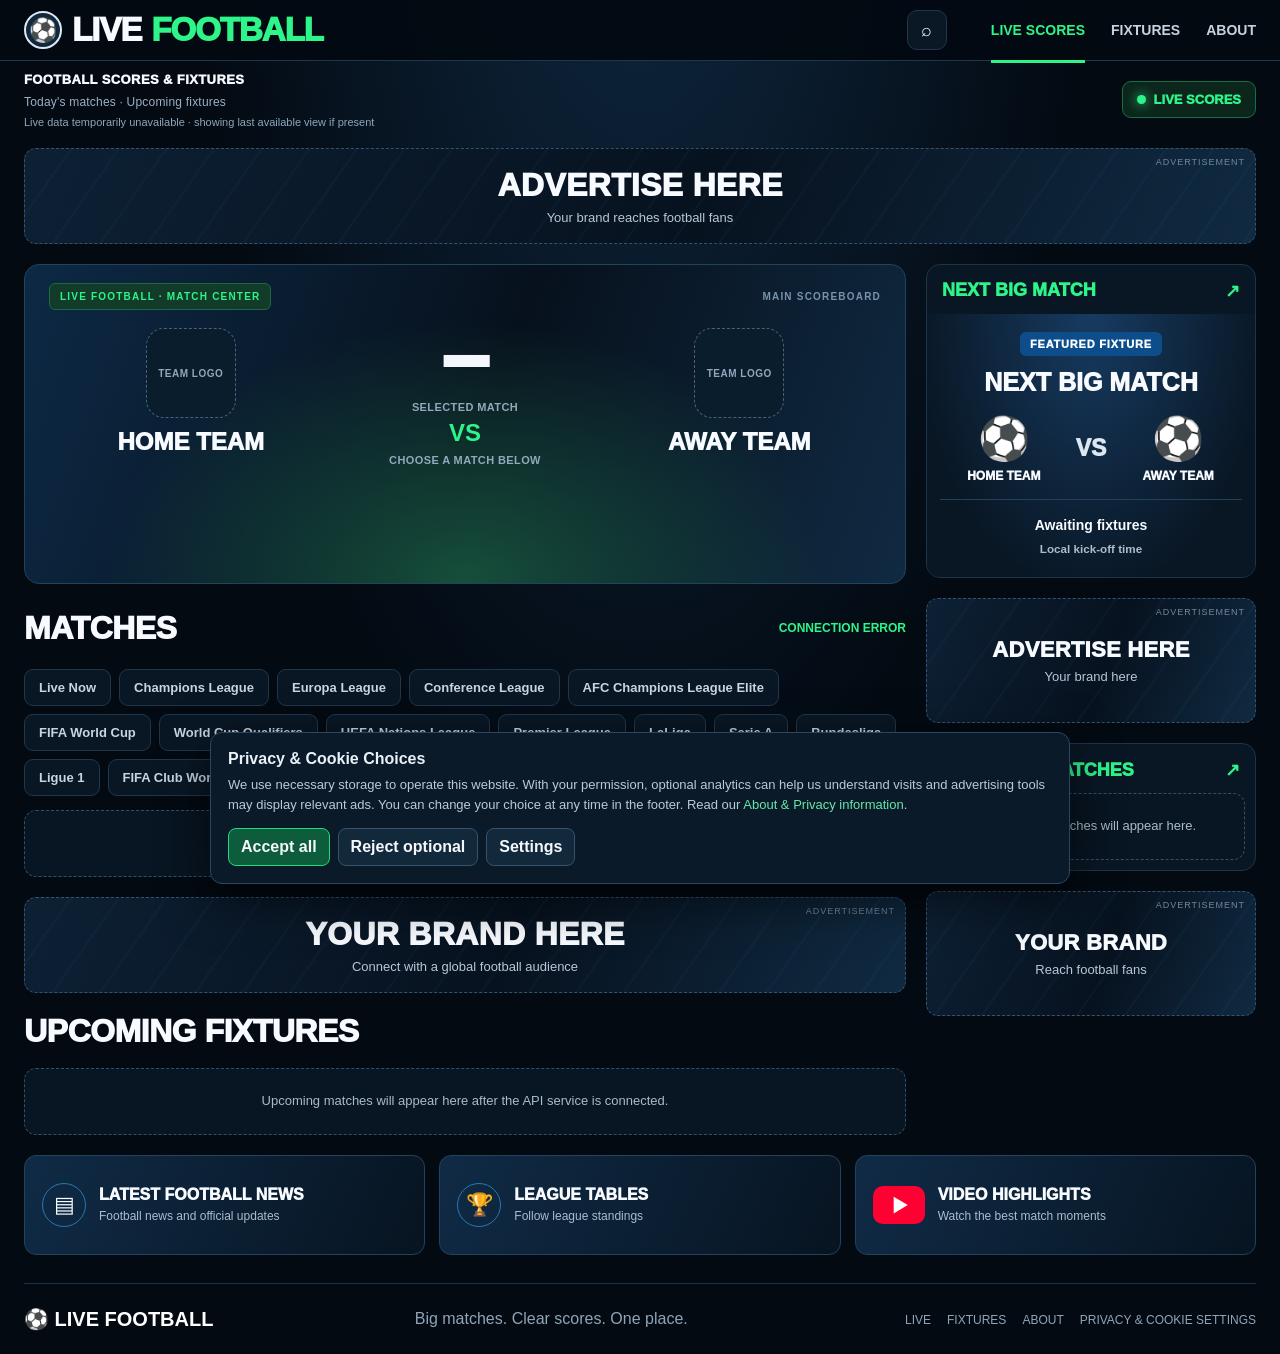
<file: LIVE_FOOTBALL_INDEX_EXACT_FIX.html>
<!DOCTYPE html>
<html lang="en">
<head>
<meta charset="UTF-8">
<meta name="viewport" content="width=device-width, initial-scale=1">
<meta name="theme-color" content="#030b14">
<meta name="description" content="Follow live football scores, major international competitions, today's fixtures and upcoming matches in one fast football match centre.">
<link rel="canonical" href="https://avtojon.github.io/live-football-score/">
<meta name="robots" content="index,follow,max-image-preview:large">
<meta property="og:type" content="website">
<meta property="og:site_name" content="LIVE FOOTBALL">
<meta property="og:title" content="Live Football Scores Today | LIVE FOOTBALL">
<meta property="og:description" content="Live football scores, major competitions and upcoming fixtures in one place.">
<meta property="og:url" content="https://avtojon.github.io/live-football-score/">
<meta name="twitter:card" content="summary">
<meta name="twitter:title" content="Live Football Scores Today | LIVE FOOTBALL">
<meta name="twitter:description" content="Follow live football scores, major competitions and upcoming fixtures.">
<title>Live Football Scores Today | LIVE FOOTBALL</title>
<style>
:root{--bg:#030a12;--panel:#091725;--panel2:#0d1d2c;--line:#20364a;--muted:#9db0c2;--white:#f7faff;--green:#2df58a;--red:#ff3048;--blue:#159cff}
*{box-sizing:border-box}
html{scroll-behavior:smooth}
body{margin:0;background:radial-gradient(ellipse at 50% -20%,#102a43 0,transparent 50%),var(--bg);color:var(--white);font-family:"Arial Narrow","Roboto Condensed",Arial,sans-serif}
a{color:inherit;text-decoration:none}
button{font:inherit}
.wrap{width:min(1420px,100%);margin:auto;padding:0 24px}
header{position:sticky;top:0;z-index:20;background:rgba(3,10,18,.96);backdrop-filter:blur(14px);border-bottom:1px solid var(--line)}
.topbar{height:60px;display:flex;align-items:center;justify-content:space-between;gap:20px}
.brand{display:flex;align-items:center;gap:10px;font-size:clamp(23px,2.6vw,34px);font-weight:1000;letter-spacing:-1.2px;white-space:nowrap}
.ball{display:inline-grid;place-items:center;width:38px;height:38px;border:2px solid #dce8f5;border-radius:50%;font-size:23px;background:#10283d}
.brand em{font-style:normal;color:var(--green)}
nav{display:flex;align-items:center;gap:26px}
nav a{padding:25px 0 22px;font-size:14px;font-weight:900;color:#c6d2de;border-bottom:3px solid transparent}
nav a.active,nav a:hover{color:var(--green);border-color:var(--green)}
.nav-actions{display:flex;align-items:center;gap:10px}
.iconbtn{width:40px;height:40px;border:1px solid var(--line);border-radius:10px;background:#0a1826;color:white;cursor:pointer;font-size:18px}
main{padding-top:22px;padding-bottom:36px}
.section-head{display:flex;justify-content:space-between;align-items:center;gap:16px;margin:14px 0}.section-heading-copy{display:flex;flex-direction:column;gap:5px;min-width:0}.section-subtitle{font-size:12px;color:var(--muted);letter-spacing:.2px}.freshness{font-size:11px;color:#8da7bc;white-space:nowrap}
h1,h2,h3,p{margin-top:0}
h1{font-size:clamp(24px,2.8vw,34px);font-weight:1000;letter-spacing:-.6px;text-transform:none;margin-bottom:0}
h2{font-size:clamp(23px,3vw,32px);font-weight:1000;letter-spacing:-.5px;text-transform:uppercase;margin-bottom:15px}
h3{font-size:20px;font-weight:1000;text-transform:uppercase;margin-bottom:0}
.livepill{display:inline-flex;align-items:center;gap:8px;padding:10px 14px;border:1px solid #176e4a;background:#0c261c;color:var(--green);border-radius:9px;font-size:13px;font-weight:1000;white-space:nowrap}
.pulse{height:9px;width:9px;border-radius:50%;background:var(--green);box-shadow:0 0 12px var(--green);animation:pulse 1.6s infinite}
@keyframes pulse{50%{opacity:.45}}
.ad{position:relative;min-height:96px;margin:20px 0;border:1px dashed #34536d;border-radius:12px;overflow:hidden;display:flex;align-items:center;justify-content:center;text-align:center;padding:18px;background:linear-gradient(110deg,#0d2034,#07121f 55%,#102a41)}
.ad:before{content:"";position:absolute;inset:0;background:repeating-linear-gradient(125deg,transparent 0 36px,rgba(65,158,230,.04) 37px 39px);pointer-events:none}
.ad strong{position:relative;display:block;font-size:clamp(21px,3vw,32px);font-weight:1000;letter-spacing:.3px}
.ad p{position:relative;color:#b7c7d6;font-size:13px;margin:6px 0 0}
.ad small{position:absolute;right:10px;top:8px;color:#71889d;font-size:9px;letter-spacing:1px}
.content-grid{display:grid;grid-template-columns:minmax(0,1fr) 330px;gap:20px;align-items:start}
.maincol,.sidecol{min-width:0}
.scoreboard{border:1px solid #1d4058;border-radius:16px;overflow:hidden;background:linear-gradient(135deg,#0b2034,#06101b);box-shadow:0 18px 45px #0004}
.featured{position:relative;min-height:320px;padding:23px 24px 18px;background:linear-gradient(180deg,#071729dd,#06111de8),radial-gradient(ellipse at 50% 100%,#164f3b,transparent 58%);isolation:isolate}
.featured:before{content:"";position:absolute;inset:0;z-index:-1;background:repeating-linear-gradient(0deg,transparent 0 39px,#7fb6e80a 40px),linear-gradient(110deg,#0d2945,#07111d 52%,#102a42)}
.feature-meta{display:flex;align-items:center;justify-content:center;gap:10px;color:#d6e2ed;font-size:13px;font-weight:900;letter-spacing:1.5px;text-transform:uppercase}
.feature-meta .livepill{padding:7px 10px}
.match-main{display:grid;grid-template-columns:1fr minmax(130px,.8fr) 1fr;gap:10px;align-items:center;margin-top:22px}
.team{min-width:0;text-align:center}
.crest{width:clamp(60px,7vw,92px);height:clamp(60px,7vw,92px);margin:0 auto 10px;display:grid;place-items:center;font-size:clamp(42px,5vw,64px);filter:drop-shadow(0 7px 10px #0008)}
.teamname{font-size:clamp(16px,2vw,25px);font-weight:1000;text-transform:uppercase;line-height:1.1;overflow-wrap:anywhere}
.scorecenter{text-align:center}
.score{font-size:clamp(56px,8vw,92px);line-height:.95;font-weight:1000;letter-spacing:2px;font-variant-numeric:tabular-nums;text-shadow:0 0 24px #8dcfff4d;white-space:nowrap}
.minute{margin-top:10px;color:var(--green);font-size:18px;font-weight:1000}
.scorers{display:flex;justify-content:center;flex-wrap:wrap;gap:8px 14px;margin-top:16px;color:#c5d2de;font-size:13px;font-weight:700}
.timeline{height:5px;background:#24384a;border-radius:10px;margin:20px 2px 0;overflow:hidden}
.timeline span{display:block;height:100%;width:72%;background:linear-gradient(90deg,#1b9a62,var(--green));border-radius:10px}
.feature-bottom{display:flex;justify-content:space-between;gap:10px;color:#8fa5b8;font-size:11px;margin-top:8px}
.widget-note{font-size:12px;color:#93a8ba;line-height:1.5;margin:9px 2px 18px}
.filterbar{display:flex;gap:8px;flex-wrap:wrap;margin:22px 0 14px}
.filter{border:1px solid var(--line);border-radius:9px;background:#091725;color:#c6d5e2;padding:10px 14px;font-size:13px;font-weight:900;cursor:pointer}
.filter.active,.filter:hover{background:#0d5c3c;border-color:#24d982;color:white}
.match-list{display:grid;gap:9px}
.match-row{display:grid;grid-template-columns:90px minmax(0,1fr) 75px minmax(0,1fr) 28px;align-items:center;gap:12px;padding:15px 16px;border:1px solid #1a3043;border-radius:12px;background:linear-gradient(105deg,#0b1927,#08131f);min-width:0}
.league{font-size:11px;line-height:1.3;color:#a7b7c6;font-weight:800}
.league b{display:block;color:#f3f7fb;font-size:12px;margin-bottom:5px}
.live-tag{display:inline-block;margin-top:5px;color:var(--red);font-size:10px;font-weight:1000;letter-spacing:.6px}
.teamcell{display:flex;align-items:center;gap:9px;min-width:0;font-size:clamp(13px,1.35vw,16px);font-weight:900}
.teamcell.home{justify-content:flex-end;text-align:right}
.teamcell.away{justify-content:flex-start;text-align:left}
.mini-crest{font-size:26px;flex:none}
.teamlabel{overflow-wrap:anywhere}
.row-score{font-size:clamp(19px,2vw,25px);font-weight:1000;text-align:center;white-space:nowrap;font-variant-numeric:tabular-nums;background:#102333;border:1px solid #203b50;border-radius:8px;padding:9px 5px}
.row-score.live{color:var(--green);background:#09271d;border-color:#14583b}
.arrow{font-size:24px;color:#a9bbca;text-align:right}
.side-card{border:1px solid #1d3449;border-radius:14px;background:#091725;overflow:hidden;margin-bottom:16px}
.side-title{display:flex;align-items:center;justify-content:space-between;padding:15px 15px 12px;font-size:18px;font-weight:1000;text-transform:uppercase}
.side-title span{color:var(--green)}
.next-feature{padding:18px 13px;background:radial-gradient(ellipse at 50% 0,#173b61,#091725 75%);text-align:center}
.eyebrow{display:inline-block;padding:6px 10px;border-radius:6px;background:#0d4d8a;font-size:11px;font-weight:1000;letter-spacing:.8px}
.derby{font-size:25px;font-weight:1000;margin:12px 0 17px}
.vs-row{display:grid;grid-template-columns:1fr auto 1fr;align-items:center;gap:8px}
.next-feature .featured-league{margin:0 0 18px;padding:0 6px;line-height:1.5}
.next-feature .vs-row{margin-top:4px}
.vs-team{font-weight:1000;font-size:12px}
.vs-logo{display:block;font-size:42px;margin-bottom:6px}
.vs{font-size:23px;font-weight:1000;color:#dce7f2}
.kickoff{border-top:1px solid #25415a;margin-top:16px;padding-top:13px;font-size:14px;font-weight:900;line-height:1.8}
.kickoff small{display:block;color:#a9bdce;font-weight:600}
.fixture-list{padding:0 10px 10px}
.fixture{display:grid;grid-template-columns:1fr auto;gap:8px;align-items:center;padding:12px 4px;border-top:1px solid #1b3042}
.fixture:first-child{border-top:0}
.fixture-teams{display:flex;align-items:center;gap:7px;font-size:12px;font-weight:900}
.fixture-teams .fcrest{font-size:22px}
.fixture-date{font-size:11px;color:#b3c2cf;margin-top:5px}
.fixture-time{font-size:12px;color:#fff;font-weight:900;white-space:nowrap}
.small-ad{min-height:125px}
.small-ad strong{font-size:22px}
.bottom-grid{display:grid;grid-template-columns:repeat(3,1fr);gap:14px;margin-top:20px}
.promo{min-height:100px;border:1px solid #23425b;border-radius:12px;background:linear-gradient(115deg,#102b46,#071421);padding:17px;display:flex;align-items:center;gap:13px}
.promo-icon{display:grid;place-items:center;width:44px;height:44px;flex:none;border:1px solid #2678b3;border-radius:50%;font-size:22px}
.promo b{display:block;font-size:16px;font-weight:1000;text-transform:uppercase}
.promo small{display:block;color:#a9bdce;margin-top:5px;font-size:12px}
footer{border-top:1px solid #1b3042;margin-top:28px;padding:23px 0;color:#8fa5b8}
.footer-inner{display:flex;align-items:center;justify-content:space-between;gap:15px;flex-wrap:wrap}
footer strong{font-size:20px;color:#fff}
footer a{margin-left:16px;font-size:12px}
.demo-label{color:#ffcf72;font-size:11px;margin:10px 0 0}
@media(max-width:1000px){.content-grid{grid-template-columns:minmax(0,1fr) 290px}.wrap{padding-left:18px;padding-right:18px}.match-row{grid-template-columns:76px minmax(0,1fr) 68px minmax(0,1fr) 18px;gap:8px;padding:12px 10px}}
@media(max-width:760px){.topbar{height:auto;min-height:65px;flex-wrap:wrap;padding-top:10px;padding-bottom:8px}.ball{width:32px;height:32px;font-size:19px}nav{order:3;width:100%;justify-content:space-between;gap:12px}nav a{padding:9px 0 7px;font-size:12px}.nav-actions{margin-left:auto}.content-grid{grid-template-columns:1fr}.sidecol{display:grid;grid-template-columns:1fr 1fr;gap:12px}.side-card{margin-bottom:0}.side-card.next-card{grid-column:1/-1}.match-main{grid-template-columns:1fr minmax(95px,.8fr) 1fr}.featured{padding:20px 12px 16px;min-height:275px}.teamname{font-size:clamp(13px,3.5vw,19px)}.crest{width:58px;height:58px;font-size:43px}.score{font-size:clamp(51px,12vw,75px)}.scorers{font-size:11px}.bottom-grid{grid-template-columns:1fr}.promo{min-height:78px}.match-row{grid-template-columns:62px minmax(0,1fr) 58px minmax(0,1fr);gap:7px;padding:12px 9px}.match-row .arrow{display:none}.mini-crest{font-size:21px}.teamcell{gap:5px;font-size:12px}.league{font-size:10px}.league b{font-size:11px}.row-score{font-size:18px;padding:8px 2px}.ad{margin:15px 0;min-height:82px}}
@media(max-width:420px){.wrap{padding-left:11px;padding-right:11px}.brand{font-size:22px}.section-head{align-items:flex-start}.livepill{font-size:11px;padding:8px}.teamlabel{max-width:82px}.match-row{grid-template-columns:53px minmax(0,1fr) 52px minmax(0,1fr);gap:5px;padding:10px 6px}.teamcell{font-size:11px}.mini-crest{font-size:18px}.row-score{font-size:16px}.sidecol{grid-template-columns:1fr}.side-card.next-card{grid-column:auto}.fixture-teams{font-size:11px}}

/* Bo‘sh ma’lumot bloklari — keyinchalik API yoki widget shu joylarga ulanadi */
.data-slot{border:1px solid #23435b;border-radius:15px;background:#06111d;overflow:hidden}
.hero-slot{min-height:320px;padding:18px 24px;background:radial-gradient(ellipse at 50% 100%,#164f3b 0,transparent 58%),linear-gradient(110deg,#0d2945,#07111d 52%,#102a42)}
.slot-top{display:flex;justify-content:space-between;align-items:center;gap:10px;color:#90a8bd;font-size:10px;font-weight:900;letter-spacing:1.2px}
.slot-badge{padding:7px 10px;background:#123b2a;color:var(--green);border:1px solid #1c6845;border-radius:6px}
.slot-size{color:#7893aa}
.hero-placeholder{display:grid;grid-template-columns:1fr minmax(140px,.85fr) 1fr;align-items:center;gap:12px;margin:24px 0 18px;text-align:center}
.placeholder-team{min-width:0}
.placeholder-crest{width:clamp(64px,7vw,92px);height:clamp(64px,7vw,92px);display:grid;place-items:center;margin:0 auto 10px;border:1px dashed #45647c;border-radius:18px;background:#0a1d2d;color:#8fa8bc;font-size:10px;font-weight:900;letter-spacing:.5px}
.placeholder-team-name{font-size:clamp(15px,2vw,24px);font-weight:1000}
.placeholder-score{display:flex;flex-direction:column;align-items:center;gap:7px}
.placeholder-score>span{font-size:clamp(64px,8vw,94px);font-weight:1000;line-height:.9;color:#f4f8fc}
.placeholder-score b{font-size:clamp(25px,3vw,36px);color:var(--green);letter-spacing:2px}
.placeholder-score small{font-size:10px;color:#92a9bd;font-weight:900;letter-spacing:1px}
.placeholder-events{border-top:1px solid #27445b;padding-top:12px;text-align:center;font-size:11px;font-weight:900;letter-spacing:1px;color:#8da7bc}
.placeholder-row{border-style:dashed}
.placeholder-row .mini-crest{width:28px;height:28px;border:1px dashed #45647c;border-radius:7px;display:grid;place-items:center;font-size:8px;color:#8fa8bc}
@media(max-width:760px){.hero-slot{min-height:275px;padding:16px 10px}.hero-placeholder{grid-template-columns:1fr minmax(90px,.8fr) 1fr;gap:5px}.placeholder-crest{width:54px;height:54px;font-size:8px}.placeholder-team-name{font-size:clamp(12px,3vw,18px)}.placeholder-score>span{font-size:clamp(48px,12vw,70px)}.slot-size{font-size:8px}}


/* Phase 2: API-driven match selection; layout and palette retained. */
.match-row{font:inherit;color:inherit;text-align:left;width:100%;cursor:pointer;transition:border-color .15s,background .15s}
.match-row:hover,.match-row:focus-visible{border-color:#2df58a;outline:none}
.match-row.selected{border-color:#2df58a;box-shadow:inset 3px 0 0 #2df58a;background:linear-gradient(105deg,#0d2a22,#08131f)}
.match-row[hidden]{display:none!important}
.empty-state{padding:22px 16px;border:1px dashed #31506a;border-radius:12px;color:#a8bbcb;text-align:center;background:#081522;font-size:13px;line-height:1.6}
.featured-live-state{display:inline-flex;align-items:center;gap:7px;color:var(--green);font-weight:1000}
.detail-line{display:flex;justify-content:center;gap:8px;flex-wrap:wrap;color:#9fb4c6;font-size:11px;margin-top:10px}
.detail-chip{border:1px solid #28455b;background:#071522;border-radius:999px;padding:5px 8px}
.team-logo{width:clamp(58px,7vw,88px);height:clamp(58px,7vw,88px);object-fit:contain;filter:drop-shadow(0 6px 8px #0007)}
.mini-logo{width:27px;height:27px;object-fit:contain;flex:none}
.side-fixture-button{display:grid;grid-template-columns:1fr auto;gap:8px;align-items:center;width:100%;padding:12px 4px;border:0;border-top:1px solid #1b3042;background:transparent;color:inherit;text-align:left;cursor:pointer}
.side-fixture-button:hover{background:#0c2030}
.side-fixture-button .fixture-teams{flex-wrap:wrap}
.api-status{margin:10px 0 0;color:#a8bbcb;font-size:12px;line-height:1.5}
.api-status.error{color:#ff9da8}.api-status.ok{color:#91cf6d}
.featured-kickoff{font-size:13px;color:#b7c9d8;margin-top:12px}
@media(max-width:760px){.team-logo{width:52px;height:52px}.match-row{grid-template-columns:58px minmax(0,1fr) 58px minmax(0,1fr);gap:6px}.match-row .arrow{display:none}.detail-line{font-size:10px}}


/* Readability and pagination additions; existing layout and color system preserved. */
.pagination button{min-width:88px}.promo.youtube-promo .promo-icon{display:grid;place-items:center;width:52px;height:38px;border-radius:10px;background:#ff0033;color:#fff;font-size:0;border:0;flex:none}.promo.youtube-promo .promo-icon svg{width:52px;height:38px;display:block}.section-head{margin-top:10px;margin-bottom:18px}.section-subtitle{line-height:1.4}.section-head#live h1{font-size:13px;font-weight:1000;letter-spacing:.4px;text-transform:uppercase;line-height:1.4}
.fixture-date,.detail-chip,.api-status{font-size:13px}
@media(max-width:760px){.fixture-date,.detail-chip,.api-status{font-size:12px}}

/* Match-centre polish: preserve the existing palette, cards and overall layout. */
.api-status{position:absolute!important;width:1px!important;height:1px!important;padding:0!important;margin:-1px!important;overflow:hidden!important;clip:rect(0,0,0,0)!important;white-space:nowrap!important;border:0!important}
.sr-only{position:absolute!important;width:1px!important;height:1px!important;padding:0!important;margin:-1px!important;overflow:hidden!important;clip:rect(0,0,0,0)!important;white-space:nowrap!important;border:0!important}
.search-wrap{display:flex;align-items:center;gap:7px;order:2;margin-left:auto;min-width:40px}
nav{order:3;margin-left:24px}
#siteSearch{width:clamp(180px,22vw,290px);height:40px;padding:0 40px 0 12px;border:1px solid var(--line);border-radius:10px;background:#081725;color:#f4f8fc;outline:none}
#siteSearch:focus{border-color:var(--green);box-shadow:0 0 0 2px #24d98222}
#siteSearch[hidden],#searchClear[hidden]{display:none!important}
.featured-empty{min-height:205px;display:flex;flex-direction:column;align-items:center;justify-content:center;gap:8px;text-align:center;color:#b8c9d8}.featured-empty strong{font-size:clamp(19px,2vw,25px);color:#f3f7fb}.featured-empty span{font-size:13px;color:#91a8bc}.featured-league{margin:16px 0 8px;text-align:center;color:#b8c9d8;font-size:13px;font-weight:1000;letter-spacing:.7px;text-transform:uppercase}
.featured-kickoff{font-size:clamp(14px,1.7vw,19px);font-weight:900;color:#f3f7fb;line-height:1.35;margin-top:2px}
.featured-date{font-size:12px;color:#a9bdce;font-weight:700;line-height:1.4}
.featured-venue{margin-top:14px;padding-top:12px;border-top:1px solid #25415a;text-align:center;color:#b8c9d8;font-size:13px}
.featured-venue small{display:block;margin-top:5px;color:#8fa8bd;font-size:11px}
.hero-placeholder{margin-top:8px;margin-bottom:10px}
.hero-placeholder .placeholder-score{gap:6px}
.hero-placeholder .placeholder-score>span{font-size:clamp(52px,7vw,86px)}
.hero-placeholder .placeholder-score b{font-size:clamp(17px,2vw,24px)!important;letter-spacing:0!important;line-height:1.2}
.hero-placeholder .placeholder-score small{font-size:11px;letter-spacing:.4px}
.match-row{grid-template-columns:minmax(0,1fr) 76px minmax(0,1fr) 20px;grid-template-rows:auto auto;row-gap:10px;column-gap:12px;align-items:center;text-align:center}
.match-row .league{grid-column:1/-1;display:flex;flex-direction:column;align-items:center;text-align:center;font-size:12px;line-height:1.35}
.match-row .league b{font-size:13px;margin-bottom:2px}
.match-row .live-tag{margin-top:2px;font-size:11px}
.match-row .teamcell{min-width:0;display:flex;align-items:center;gap:8px;font-size:clamp(13px,1.25vw,16px)}
.match-row .teamcell.home{grid-column:1;grid-row:2;justify-content:flex-end;text-align:right}
.match-row .row-score{grid-column:2;grid-row:2;display:flex;flex-direction:column;align-items:center;justify-content:center;gap:4px;white-space:normal}
.match-row .row-status{display:block;font-size:10px;line-height:1.3;font-weight:800;white-space:normal}
.match-row .teamcell.away{grid-column:3;grid-row:2;justify-content:flex-start;text-align:left}
.match-row .arrow{grid-column:4;grid-row:2}
.match-row .teamlabel{overflow-wrap:anywhere;word-break:normal}
.side-fixture-button{grid-template-columns:1fr;gap:5px;text-align:center;padding:13px 5px}
.side-fixture-button>div:first-child{min-width:0}
.side-fixture-button .fixture-teams{justify-content:center;flex-wrap:nowrap;gap:6px;font-size:12px;line-height:1.35}
.side-fixture-button .fixture-teams span:not([style]){overflow-wrap:anywhere}
.side-fixture-button .fixture-date{text-align:center;line-height:1.4}
.side-fixture-button .fixture-time{justify-self:center;font-size:13px;color:var(--green)}
@media(max-width:1000px){.match-row{grid-template-columns:minmax(0,1fr) 68px minmax(0,1fr) 16px;gap:8px}}
@media(max-width:760px){.search-wrap{order:2;margin-left:auto}.search-wrap #siteSearch{position:absolute;top:67px;right:14px;z-index:20;width:min(78vw,320px);box-shadow:0 10px 25px #0008}.search-wrap #searchClear{position:absolute;top:67px;right:14px;z-index:21;width:32px;height:32px;min-width:32px;border:0;background:transparent}.topbar{position:relative}.match-row{grid-template-columns:minmax(0,1fr) 58px minmax(0,1fr);gap:6px;padding:13px 8px}.match-row .teamcell.home{grid-column:1;grid-row:2}.match-row .row-score{grid-column:2;grid-row:2;display:flex;flex-direction:column;align-items:center;justify-content:center;gap:4px;white-space:normal}
.match-row .row-status{display:block;font-size:10px;line-height:1.3;font-weight:800;white-space:normal}.match-row .teamcell.away{grid-column:3;grid-row:2}.match-row .arrow{display:none}.match-row .teamcell{font-size:12px;gap:4px}.match-row .mini-logo{width:22px;height:22px}.match-row .teamlabel{max-width:none;overflow-wrap:anywhere}.hero-slot{padding:16px 10px}.featured-league{margin:12px 0 8px;font-size:12px}.next-feature .featured-league{margin:0 0 16px;font-size:12px;line-height:1.5}.hero-placeholder{grid-template-columns:minmax(0,1fr) minmax(82px,.8fr) minmax(0,1fr);gap:5px}.hero-placeholder .team-logo{width:52px;height:52px}.hero-placeholder .placeholder-team-name{font-size:clamp(12px,3vw,17px)}.hero-placeholder .placeholder-score>span{font-size:clamp(35px,9vw,56px)}.hero-placeholder .placeholder-score b{font-size:14px!important}.detail-line{font-size:12px}.side-fixture-button .fixture-teams{font-size:11px;gap:4px}.side-fixture-button .mini-logo{width:22px;height:22px}}
@media(max-width:420px){.match-row{grid-template-columns:minmax(0,1fr) 48px minmax(0,1fr);gap:4px;padding:11px 5px}.match-row .row-score{font-size:15px;padding:8px 1px}.match-row .row-status{font-size:9px}.match-row .teamcell{font-size:10px}.match-row .mini-logo{width:18px;height:18px}.hero-placeholder{grid-template-columns:minmax(0,1fr) minmax(70px,.72fr) minmax(0,1fr)}.hero-placeholder .placeholder-team-name{font-size:11px}.hero-placeholder .placeholder-score>span{font-size:34px}.side-fixture-button .fixture-teams{font-size:10px}}

</style>
</head>
<body>
<header>
  <div class="wrap topbar">
    <a class="brand" href="index.html"><span class="ball">⚽</span> LIVE <em>FOOTBALL</em></a>
    <nav aria-label="Main navigation">
      <a class="active" href="index.html#live">LIVE SCORES</a>
      <a href="index.html#fixtures">FIXTURES</a>
      <a href="about.html">ABOUT</a>
    </nav>
    <div class="nav-actions search-wrap">
      <button class="iconbtn" id="searchToggle" type="button" aria-label="Open search" aria-expanded="false">⌕</button>
      <input id="siteSearch" type="search" placeholder="Search teams or leagues…" aria-label="Search teams or leagues" hidden>
      <button class="iconbtn search-clear" id="searchClear" type="button" aria-label="Clear search" hidden>×</button>
    </div>
  </div>
</header>

<main class="wrap">
  <div class="section-head" id="live">
    <div class="section-heading-copy">
      <h1>Football Scores &amp; Fixtures</h1>
      <div class="section-subtitle">Today's matches · Upcoming fixtures</div>
      <div class="freshness" id="dataFreshness" aria-live="polite">Connecting to live match data…</div>
    </div>
    <div class="livepill"><i class="pulse"></i> LIVE SCORES</div>
  </div>

  <section class="ad" aria-label="Advertisement">
    <small>ADVERTISEMENT</small>
    <div><strong>ADVERTISE HERE</strong><p>Your brand reaches football fans</p></div>
  </section>

  <div class="content-grid">
    <section class="maincol">
      <section class="hero-slot data-slot" id="mainScoreboard" aria-label="Main selected match scoreboard">
        <div class="slot-top"><span class="slot-badge">LIVE FOOTBALL · MATCH CENTER</span><span class="slot-size">MAIN SCOREBOARD</span></div>
        <div id="featuredMatch">
          <div class="hero-placeholder">
            <div class="placeholder-team"><div class="placeholder-crest">TEAM LOGO</div><div class="placeholder-team-name">HOME TEAM</div></div>
            <div class="placeholder-score"><span>–</span><small>SELECTED MATCH</small><b>VS</b><small>CHOOSE A MATCH BELOW</small></div>
            <div class="placeholder-team"><div class="placeholder-crest">TEAM LOGO</div><div class="placeholder-team-name">AWAY TEAM</div></div>
          </div>
        </div>
        <p id="apiStatus" class="api-status sr-only" role="status">Waiting for the secure football data service to be configured.</p>
      </section>

      <div class="section-head" style="margin-top:26px">
        <h2 style="margin:0">Matches</h2>
        <span id="matchCount" style="color:var(--green);font-size:12px;font-weight:900">LOADING MATCHES</span>
      </div>
      <div class="filterbar" aria-label="Competition filters">
        <button class="filter" type="button" data-filter="live" aria-pressed="false">Live Now</button>
        <button class="filter" type="button" data-filter="2" aria-pressed="false">Champions League</button>
        <button class="filter" type="button" data-filter="3" aria-pressed="false">Europa League</button>
        <button class="filter" type="button" data-filter="848" aria-pressed="false">Conference League</button>
        <button class="filter" type="button" data-filter="afc-elite" aria-pressed="false">AFC Champions League Elite</button>
        <button class="filter" type="button" data-filter="world-cup" aria-pressed="false">FIFA World Cup</button>
        <button class="filter" type="button" data-filter="world-cup-qualifiers" aria-pressed="false">World Cup Qualifiers</button>
        <button class="filter" type="button" data-filter="nations-league" aria-pressed="false">UEFA Nations League</button>
        <button class="filter" type="button" data-filter="39" aria-pressed="false">Premier League</button>
        <button class="filter" type="button" data-filter="140" aria-pressed="false">LaLiga</button>
        <button class="filter" type="button" data-filter="135" aria-pressed="false">Serie A</button>
        <button class="filter" type="button" data-filter="78" aria-pressed="false">Bundesliga</button>
        <button class="filter" type="button" data-filter="61" aria-pressed="false">Ligue 1</button>
        <button class="filter" type="button" data-filter="club-world-cup" aria-pressed="false">FIFA Club World Cup</button>
        <button class="filter" type="button" data-filter="other" aria-pressed="false">Other Competitions</button>
        <button class="filter" type="button" data-filter="women" aria-pressed="false">Women’s Football</button>
        <button class="filter active" type="button" data-filter="all" aria-pressed="true">All Matches</button>
      </div>
      <div class="match-list" id="matchList"><div class="empty-state">The match list will appear here when the secure API service is connected.</div></div>

      <section class="ad" aria-label="Advertisement">
        <small>ADVERTISEMENT</small>
        <div><strong>YOUR BRAND HERE</strong><p>Connect with a global football audience</p></div>
      </section>

      <div class="section-head" id="fixtures"><h2 style="margin:0">Upcoming Fixtures</h2></div>
      <div class="match-list" id="fixtureList"><div class="empty-state">Upcoming matches will appear here after the API service is connected.</div></div>
    </section>

    <aside class="sidecol">
      <section class="side-card next-card">
        <div class="side-title"><span>Next Big Match</span><span>↗</span></div>
        <div class="next-feature" id="nextBigMatch">
          <span class="eyebrow">FEATURED FIXTURE</span>
          <div class="derby">NEXT BIG MATCH</div>
          <div class="vs-row"><div class="vs-team"><span class="vs-logo">⚽</span>HOME TEAM</div><div class="vs">VS</div><div class="vs-team"><span class="vs-logo">⚽</span>AWAY TEAM</div></div>
          <div class="kickoff">Awaiting fixtures<small>Local kick-off time</small></div>
        </div>
      </section>

      <section class="ad small-ad" aria-label="Sidebar advertisement">
        <small>ADVERTISEMENT</small>
        <div><strong>ADVERTISE HERE</strong><p>Your brand here</p></div>
      </section>

      <section class="side-card">
        <div class="side-title"><span>Upcoming Matches</span><span>↗</span></div>
        <div class="fixture-list" id="sideFixtures"><div class="empty-state">Upcoming matches will appear here.</div></div>
      </section>
      <section class="ad small-ad" aria-label="Sidebar advertisement">
        <small>ADVERTISEMENT</small>
        <div><strong>YOUR BRAND</strong><p>Reach football fans</p></div>
      </section>
    </aside>
  </div>

  <div class="bottom-grid">
    <a class="promo" href="https://www.bbc.com/sport/football" target="_blank" rel="noopener noreferrer"><span class="promo-icon">▤</span><span><b>Latest Football News</b><small>Football news and official updates</small></span></a>
    <a class="promo" href="#fixtures"><span class="promo-icon">🏆</span><span><b>League Tables</b><small>Follow league standings</small></span></a>
    <a class="promo youtube-promo" id="videoHighlightsLink" href="#live" aria-label="Video highlights on YouTube"><span class="promo-icon" aria-hidden="true"><svg viewBox="0 0 24 17" role="img" aria-label=""><path fill="#FFFFFF" d="M23.5 3.65a3 3 0 0 0-2.1-2.12C19.55 1 12 1 12 1S4.45 1 2.6 1.53A3 3 0 0 0 .5 3.65 31.2 31.2 0 0 0 0 8.5s0 3.9.5 5.85a3 3 0 0 0 2.1 2.12C4.45 17 12 17 12 17s7.55 0 9.4-.53a3 3 0 0 0 2.1-2.12A31.2 31.2 0 0 0 24 8.5s0-2.9-.5-4.85Z" style="fill:#ff0033"/><path fill="#FFFFFF" d="M9.55 4.7v7.7l6.5-3.85z"/></svg></span><span><b>VIDEO HIGHLIGHTS</b><small>Watch the best match moments</small></span></a>
  </div>
  <footer id="footer"><div class="footer-inner"><strong>⚽ LIVE FOOTBALL</strong><span>Big matches. Clear scores. One place.</span><span><a href="index.html#live">LIVE</a><a href="index.html#fixtures">FIXTURES</a><a href="about.html">ABOUT</a><a href="#privacy-settings" id="privacySettingsLink">PRIVACY &amp; COOKIE SETTINGS</a></span></div></footer>
</main>


<script src="app-config.js"></script>
<script>
(() => {
  'use strict';
  const API_BASE = String(window.LIVE_FOOTBALL_API_BASE || 'https://live-football-api.i-boburon.workers.dev').replace(/\/$/, '');
  const statusEl = document.getElementById('apiStatus');
  const matchList = document.getElementById('matchList');
  const fixtureList = document.getElementById('fixtureList');
  const sideFixtures = document.getElementById('sideFixtures');
  const filterButtons = [...document.querySelectorAll('.filter[data-filter]')];
  const featured = document.getElementById('featuredMatch');
  const countEl = document.getElementById('matchCount');
  const nextBig = document.getElementById('nextBigMatch');
  const PAGE_SIZE = 10;
  let matches = [], selectedMatchId = null, activeFilter = 'all', currentPage = 1, selectedMatchManual = false;
  const eventsByFixture = new Map(), eventsRequested = new Set();
  const LIVE = new Set(['1H','HT','2H','ET','BT','P','LIVE','INT']);
  const DONE = new Set(['FT','AET','PEN','AWD','WO']);
  const BIG_TEAMS = ['manchester city','manchester united','liverpool','arsenal','chelsea','tottenham','real madrid','barcelona','atletico madrid','bayern munich','borussia dortmund','inter','inter milan','ac milan','juventus','paris saint-germain','psg','napoli','ajax','benfica','porto','flamengo','boca juniors','river plate'];
  const BIG_LEAGUES = new Set([1,2,3,848,39,140,135,78,61,45,48,143,94,88,253,307,98,262,71,72,128,239,556,11,12,15,16,17,18,531,525,526,960,9,10,848,103,307]);
  const TOP_LEAGUE_ORDER = [39,140,2,135,78,61,3,848,307,253,94,88,45,48,143,1,15,16,17,18,11,12,9,10,103,71,72,128,239,556,531,525,526,960,8141];
  const VENUE_ZONES = {'england':'Europe/London','scotland':'Europe/London','wales':'Europe/London','northern ireland':'Europe/London','spain':'Europe/Madrid','italy':'Europe/Rome','germany':'Europe/Berlin','france':'Europe/Paris','portugal':'Europe/Lisbon','netherlands':'Europe/Amsterdam','belgium':'Europe/Brussels','turkey':'Europe/Istanbul','saudi-arabia':'Asia/Riyadh','saudi arabia':'Asia/Riyadh','japan':'Asia/Tokyo','south-korea':'Asia/Seoul','south korea':'Asia/Seoul','china':'Asia/Shanghai','australia':'Australia/Sydney','brazil':'America/Sao_Paulo','argentina':'America/Argentina/Buenos_Aires','mexico':'America/Mexico_City','usa':'America/New_York','united states':'America/New_York','canada':'America/Toronto','poland':'Europe/Warsaw','ukraine':'Europe/Kyiv','greece':'Europe/Athens','switzerland':'Europe/Zurich','austria':'Europe/Vienna','denmark':'Europe/Copenhagen','sweden':'Europe/Stockholm','norway':'Europe/Oslo','croatia':'Europe/Zagreb','czech republic':'Europe/Prague','czechia':'Europe/Prague','russia':'Europe/Moscow','qatar':'Asia/Qatar','united arab emirates':'Asia/Dubai','india':'Asia/Kolkata'};
  const esc = v => String(v ?? '').replace(/[&<>"']/g, c => ({'&':'&amp;','<':'&lt;','>':'&gt;','"':'&quot;',"'":'&#39;'}[c]));
  const teamLogo = (team, cls='mini-logo') => team?.logo ? `<img class="${cls}" src="${esc(team.logo)}" alt="" loading="lazy" onerror="this.style.visibility='hidden'">` : '<span class="mini-crest">⚽</span>';
  const isLive = m => LIVE.has(m?.fixture?.status?.short);
  const isDone = m => DONE.has(m?.fixture?.status?.short) || ['PST','CANC','ABD','SUSP'].includes(m?.fixture?.status?.short);
  const kickoff = m => new Date(m?.fixture?.date || 0).getTime();
  const localDate = value => value ? new Date(value).toLocaleDateString('en-GB',{day:'2-digit',month:'short',year:'numeric'}) : 'Date TBC';
  const localTime = value => value ? new Date(value).toLocaleTimeString('en-GB',{hour:'2-digit',minute:'2-digit'}) : 'TBC';
  const localDayKey = value => { const d = new Date(value); return `${d.getFullYear()}-${String(d.getMonth()+1).padStart(2,'0')}-${String(d.getDate()).padStart(2,'0')}`; };
  const todayKey = () => localDayKey(Date.now());
  const isTodayLocal = m => m?.fixture?.date && localDayKey(m.fixture.date) === todayKey();
  const isWomen = m => {
    const league = String(m?.league?.name || '').toLowerCase();
    const country = String(m?.league?.country || '').toLowerCase();
    const text = `${league} ${country}`;
    return /\b(women|woman|women's|womens|female|feminine|féminine|femminile|frauen|damen|dames|ladies|girls|女子|女足)\b/i.test(text) || /\b(wsl|liga f|nwsl|damallsvenskan|toppserien|frauen-bundesliga|women's super league)\b/i.test(league);
  };
  const leagueId = m => Number(m?.league?.id || 0);
  const leagueName = m => String(m?.league?.name || '').toLowerCase().trim();
  const isSaudi = m => /saudi pro league|pro league/i.test(String(m?.league?.name||'')) && /saudi/i.test(String(m?.league?.country||''));
  const isWorldCupQualifiers = m => {
    const name=leagueName(m);
    return /world cup.*qualif|qualif.*world cup|world cup qualification|wc qualification|world cup qualifying/.test(name);
  };
  const isNationsLeague = m => /uefa nations league|nations league/.test(leagueName(m));
  const isAfcChampionsElite = m => {
    const name=leagueName(m);
    return /afc champions league elite/.test(name) || (leagueId(m)===17 && /afc champions league/.test(name) && !/two|women/.test(name));
  };
  const isFifaClubWorldCup = m => /fifa club world cup|club world cup/.test(leagueName(m)) || leagueId(m)===8141;
  const isFifaWorldCupFinals = m => {
    const name=leagueName(m);
    return (name==='fifa world cup' || name==='world cup' || name.includes('fifa world cup finals')) && !isWorldCupQualifiers(m);
  };
  const hasBigTeam = m => { const pair = `${m?.teams?.home?.name||''} ${m?.teams?.away?.name||''}`.toLowerCase(); return BIG_TEAMS.some(t => pair.includes(t)); };
  // Competition priority is an explicit editorial hierarchy, not a guessed API rating.
  // Official confederation competitions come first; leading domestic leagues follow.
  const competitionTier = m => {
    const id=leagueId(m), name=String(m?.league?.name||'').toLowerCase(), country=String(m?.league?.country||'').toLowerCase();
    if (/women|female|feminine|frauen|damen|ladies|girls|女子|女足|u17|u18|u19|u20|u21|youth|academy|reserve|friendly|friendlies/.test(name)) return 7;
    if (/fifa world cup|world cup|uefa european championship|european championship|\beuro\b|copa america|africa cup of nations|afcon|afc asian cup|olympic football|fifa intercontinental cup|fifa club world cup/.test(name)) return 0;
    if (/uefa champions league|copa libertadores|afc champions league elite|caf champions league|concacaf champions cup|concacaf champions league/.test(name)) return 1;
    if (/uefa europa league|copa sudamericana|uefa conference league|conference league|afc champions league two|afc cup|caf confederation cup|concacaf central american cup/.test(name)) return 2;
    if (/nations league|world cup qualification|world cup qualifiers|european qualifiers|uefa qualifying|afc asian cup qualification|africa cup of nations qualification|international cup/.test(name)) return 2;
    if (/gold cup|afc asian cup|africa cup of nations|copa america|european championship|euro 20|world cup/.test(name)) return 0;
    if (/premier league/.test(name) && /england/.test(country)) return 3;
    if (/laliga|la liga|serie a|bundesliga|ligue 1|eredivisie|primeira liga|premier league|championship/.test(name) && /england|spain|italy|germany|france|netherlands|portugal/.test(country)) return 3;
    if (/fa cup|copa del rey|coppa italia|dfb pokal|coupe de france|efl cup|league cup|super cup/.test(name) && /england|spain|italy|germany|france/.test(country)) return 4;
    if ([39,140,135,78,61,94,88].includes(id)) return 3;
    if (/brasileirao|serie a|primera division|liga profesional|major league soccer|mls|saudi pro league|pro league|j1 league|k league 1|liga mx|a-league|super league/.test(name)) return 4;
    if (/world cup|champions league|continental|cup|league|division|liga|ligue|serie|premier/.test(name)) return 5;
    return 6;
  };
  const prestige = m => {
    const tier=competitionTier(m), name=String(m?.league?.name||'').toLowerCase(), round=String(m?.league?.round||'').toLowerCase();
    let score=[1000,900,800,700,580,420,250,0][tier] ?? 250;
    if (tier===3) {
      if (/premier league/.test(name) && /england/.test(String(m?.league?.country||'').toLowerCase())) score+=50;
      else if (/serie a/.test(name) && /italy/.test(String(m?.league?.country||'').toLowerCase())) score+=46;
      else if (/la liga|laliga/.test(name)) score+=44;
      else if (/bundesliga/.test(name)) score+=42;
      else if (/ligue 1/.test(name)) score+=40;
      else if (/primeira liga/.test(name)) score+=28;
      else if (/eredivisie/.test(name)) score+=26;
    }
    if (/final/.test(round)) score+=45;
    else if (/semi.?final/.test(round)) score+=35;
    else if (/quarter.?final/.test(round)) score+=25;
    else if (/play.?off|knockout/.test(round)) score+=18;
    if (/group|league phase/.test(round) && tier<=2) score+=5;
    if (hasBigTeam(m)) score+=8;
    if (/friendly|reserve|u17|u18|u19|u20|u21|youth|academy/.test(name)) score-=100;
    return score;
  };
  const isMajor = m => competitionTier(m)<=3;
  const statusLabel = m => { const s=m?.fixture?.status||{}, c=s.short||'NS'; if(LIVE.has(c)) return c==='HT'?'HALF-TIME':`${c==='P'?'PENALTIES':'LIVE'}${s.elapsed!=null?` · ${s.elapsed}${s.extra?`+${s.extra}`:''}′`:''}`; if(DONE.has(c)) return c==='FT'?'FULL TIME':c==='AET'?'AFTER EXTRA TIME':c==='PEN'?'PENALTIES · FT':s.long||'FINISHED'; if(c==='PST')return 'POSTPONED'; if(c==='CANC')return 'CANCELLED'; if(c==='SUSP')return 'SUSPENDED'; return `${localTime(m?.fixture?.date)} · ${localDate(m?.fixture?.date)}`; };
  const scoreLabel = m => { const h=m?.goals?.home,a=m?.goals?.away; return h===null||h===undefined||a===null||a===undefined?'VS':`${h} - ${a}`; };
  const venueZone = m => {
    const country=String(m?.league?.country||'').toLowerCase().trim();
    const city=String(m?.fixture?.venue?.city||'').toLowerCase().trim();
    const cityZones=[
      [['vancouver'], 'America/Vancouver'],[['victoria'], 'America/Vancouver'],[['calgary','edmonton'], 'America/Edmonton'],[['winnipeg'], 'America/Winnipeg'],[['toronto','ottawa','montreal','hamilton'], 'America/Toronto'],[['halifax'], 'America/Halifax'],
      [['los angeles','seattle','portland','san francisco','san diego'], 'America/Los_Angeles'],[['dallas','houston','austin','chicago','st. louis','saint louis','minneapolis','nashville','kansas city','new orleans'], 'America/Chicago'],[['denver','salt lake city'], 'America/Denver'],[['phoenix'], 'America/Phoenix'],[['new york','new jersey','miami','atlanta','orlando','charlotte','boston','philadelphia','columbus','cincinnati','washington','baltimore','detroit','tampa'], 'America/New_York'],
      [['mexico city','guadalajara','monterrey','puebla','leon'], 'America/Mexico_City'],[['tijuana'], 'America/Tijuana'],[['hermosillo'], 'America/Hermosillo'],[['cancun'], 'America/Cancun'],
      [['sydney','melbourne','brisbane','canberra'], 'Australia/Sydney'],[['adelaide'], 'Australia/Adelaide'],[['perth'], 'Australia/Perth'],[['darwin'], 'Australia/Darwin'],[['auckland'], 'Pacific/Auckland'],
      [['sao paulo','rio de janeiro','belo horizonte','brasilia','curitiba','porto alegre'], 'America/Sao_Paulo'],[['manaus'], 'America/Manaus']
    ];
    for(const [names,zone] of cityZones) if(names.some(name=>city.includes(name))) return zone;
    const multiZoneCountries=new Set(['usa','united states','canada','mexico','brazil','australia']);
    if(multiZoneCountries.has(country)) return null;
    return VENUE_ZONES[country]||VENUE_ZONES[country.replaceAll(' ','-')]||null;
  };
  const venueDateTime = m => { const zone=venueZone(m); if(!zone||!m?.fixture?.date)return 'Venue date/time unavailable'; try{const d=new Date(m.fixture.date);return `${d.toLocaleDateString('en-GB',{day:'2-digit',month:'short',year:'numeric',timeZone:zone})} · ${d.toLocaleTimeString('en-GB',{hour:'2-digit',minute:'2-digit',timeZone:zone})} · ${zone.replaceAll('_',' ')}`;}catch{return 'Venue date/time unavailable';} };
  const matchGroup = m => isLive(m)?0:(!isDone(m)&&kickoff(m)>Date.now()?1:2);
  const sortedMatches = list => [...list].sort((a,b)=>prestige(b)-prestige(a)||matchGroup(a)-matchGroup(b)||kickoff(a)-kickoff(b));
  function renderFeatured(m, manuallySelected=false) {
    if(!m){featured.innerHTML='<div class="empty-state featured-empty"><strong>No major match right now</strong><span>Check upcoming fixtures for the next big game.</span></div>';return;}
    const h=m.teams?.home||{},a=m.teams?.away||{},f=m.fixture||{},l=m.league||{},live=isLive(m),done=isDone(m),status=(isLive(m)||isDone(m))?statusLabel(m):'KICK-OFF PENDING',venue=[f.venue?.name,f.venue?.city].filter(Boolean).join(' · ');
    const goalEvents=eventsByFixture.get(Number(f.id))||[];
    const scorerMarkup=(teamId)=>{const goals=goalEvents.filter(e=>String(e?.type||'').toLowerCase()==='goal'&&String(e?.team?.id)===String(teamId));if(!goals.length)return '';const lines=goals.map(e=>{const scorer=e.player?.name;const minute=e.time?.elapsed!=null?`${esc(e.time.elapsed)}${e.time?.extra?`+${esc(e.time.extra)}`:''}′`:'';if(!scorer&&!minute)return '';return `<span>${scorer?esc(scorer):''}${scorer&&minute?' · ':''}${minute}</span>`}).filter(Boolean).join('');return lines?`<div class="scorers">${lines}</div>`:'';};
    const localKickoff=`${localDate(f.date)} · ${localTime(f.date)}`;
    const venueTime=venueDateTime(m);
    const venueZoneAvailable=!venueTime.includes('unavailable');
    featured.innerHTML=`<div class="featured-league">${esc(l.name||'Football')}${l.round?` · ${esc(l.round)}`:''}</div><div class="hero-placeholder"><div class="placeholder-team">${h.logo?`<img class="team-logo" src="${esc(h.logo)}" alt="${esc(h.name||'Home team')} logo">`:'<div class="placeholder-crest">⚽</div>'}<div class="placeholder-team-name">${esc(h.name||'Home team')}</div>${scorerMarkup(h.id)}</div><div class="placeholder-score"><span>${esc(scoreLabel(m))}</span><b style="color:${live?'var(--green)':done?'#b9c9d7':'#f4f8fc'}">${esc(status)}</b><small class="featured-date">${esc(localKickoff)}<span style="display:block;margin-top:2px;font-size:9px;letter-spacing:.7px;text-transform:uppercase">Your local time</span></small></div><div class="placeholder-team">${a.logo?`<img class="team-logo" src="${esc(a.logo)}" alt="${esc(a.name||'Away team')} logo">`:'<div class="placeholder-crest">⚽</div>'}<div class="placeholder-team-name">${esc(a.name||'Away team')}</div>${scorerMarkup(a.id)}</div></div>${venue?`<div class="featured-venue">${esc(venue)}${venueZoneAvailable?`<small>Stadium local time: ${esc(venueTime)}</small>`:''}</div>`:''}`;
  }
  function renderRow(m, selected=false) {
    const f=m.fixture||{},l=m.league||{},h=m.teams?.home||{},a=m.teams?.away||{},live=isLive(m),done=isDone(m),id=Number(f.id);
    const dateTime=live?statusLabel(m):done?statusLabel(m):`${localDate(f.date)} · ${localTime(f.date)}`;
    return `<button type="button" class="match-row${selected?' selected':''}" data-match-id="${id}" aria-pressed="${selected?'true':'false'}" title="Show ${esc(h.name)} vs ${esc(a.name)} in the main scoreboard"><div class="league"><b>${esc(l.name||'Football')}</b></div><div class="teamcell home">${teamLogo(h)}<span class="teamlabel">${esc(h.name||'Home')}</span></div><div class="row-score${live?' live':''}"><span>${esc(scoreLabel(m))}</span><small class="row-status" style="color:${live?'var(--green)':done?'#b9c9d7':'#b8c8d6'}">${esc(dateTime)}</small></div><div class="teamcell away"><span class="teamlabel">${esc(a.name||'Away')}</span>${teamLogo(a)}</div><div class="arrow">›</div></button>`;
  }
  function filterMatches() {
    const query=(document.getElementById('siteSearch')?.value||'').trim().toLocaleLowerCase();
    // Search all fixtures already loaded from the API window, independent of selected tab/date.
    if(query) return sortedMatches(matches.filter(m=>`${m.teams?.home?.name||''} ${m.teams?.away?.name||''} ${m.league?.name||''} ${m.league?.country||''}`.toLocaleLowerCase().includes(query)));
    let list=matches.filter(m=>isTodayLocal(m)&&(activeFilter==='women'?isWomen(m):!isWomen(m)));
    if(activeFilter==='live') list=list.filter(isLive);
    else if(activeFilter==='women') list=matches.filter(m=>isTodayLocal(m)&&isWomen(m));
    else if(activeFilter==='other') list=list.filter(m=>!isMajor(m));
    else if(activeFilter==='world-cup') list=list.filter(isFifaWorldCupFinals);
    else if(activeFilter==='club-world-cup') list=list.filter(isFifaClubWorldCup);
    else if(activeFilter==='world-cup-qualifiers') list=list.filter(isWorldCupQualifiers);
    else if(activeFilter==='nations-league') list=list.filter(isNationsLeague);
    else if(activeFilter==='afc-elite') list=list.filter(isAfcChampionsElite);
    else if(activeFilter!=='all') list=list.filter(m=>String(m.league?.id)===activeFilter);
    if(activeFilter==='all') return [...list].sort((a,b)=>prestige(b)-prestige(a)||matchGroup(a)-matchGroup(b)||kickoff(a)-kickoff(b));
    return sortedMatches(list);
  }
  function renderPagination(total) {
    const pages=Math.max(1,Math.ceil(total/PAGE_SIZE)); currentPage=Math.min(currentPage,pages);
    let el=document.getElementById('matchPagination');
    if(!el){el=document.createElement('div');el.id='matchPagination';el.className='pagination';matchList.after(el);}
    el.innerHTML=pages>1?`<button type="button" class="filter" data-page="prev" ${currentPage===1?'disabled':''}>Previous</button><span>Page ${currentPage} of ${pages}</span><button type="button" class="filter" data-page="next" ${currentPage===pages?'disabled':''}>Next</button>`:'';
    el.querySelectorAll('[data-page]').forEach(b=>b.addEventListener('click',()=>{currentPage+=b.dataset.page==='next'?1:-1;applyFilter();document.getElementById('matchList').scrollIntoView({behavior:'smooth',block:'start'});}));
  }
  function applyFilter() {
    filterButtons.forEach(b=>{const on=b.dataset.filter===activeFilter;b.classList.toggle('active',on);b.setAttribute('aria-pressed',String(on));});
    const shown=filterMatches(),pages=Math.max(1,Math.ceil(shown.length/PAGE_SIZE)); currentPage=Math.min(currentPage,pages);
    const pageItems=shown.slice((currentPage-1)*PAGE_SIZE,currentPage*PAGE_SIZE);
    matchList.innerHTML=pageItems.length?pageItems.map(m=>renderRow(m,Number(m.fixture?.id)===Number(selectedMatchId))).join(''):`<div class="empty-state">${(document.getElementById('siteSearch')?.value||'').trim()?`No matches found for “${esc((document.getElementById('siteSearch').value||'').trim())}” in the currently loaded fixtures.`:'No matches found for this competition in the current date window. Try another tab or check again later.'}</div>`;
    countEl.textContent=`${shown.length} MATCH${shown.length===1?'':'ES'}`;
    matchList.querySelectorAll('[data-match-id]').forEach(b=>b.addEventListener('click',()=>selectMatch(Number(b.dataset.matchId),true)));
    renderPagination(shown.length);
  }
  function makeSideFixture(m) {
    const h=m.teams?.home||{},a=m.teams?.away||{},f=m.fixture||{},live=isLive(m),done=isDone(m);
    const state=live||done?statusLabel(m):`${localDate(f.date)} · ${localTime(f.date)}`;
    return `<button class="side-fixture-button" type="button" data-match-id="${Number(f.id)}"><div><div class="fixture-teams">${teamLogo(h,'mini-logo')}<span>${esc(h.name||'Home')}</span><span style="color:var(--green)">${esc(scoreLabel(m))}</span><span>${esc(a.name||'Away')}</span>${teamLogo(a,'mini-logo')}</div><div class="fixture-date">${esc(m.league?.name||'Football')} · ${esc(state)}</div></div></button>`;
  }
  function renderUpcoming() {
    const future=sortedMatches(matches.filter(m=>!isWomen(m)&&!isLive(m)&&!isDone(m)&&kickoff(m)>Date.now()));
    const selectedIsFuture=future.some(m=>Number(m.fixture?.id)===Number(selectedMatchId));
    const nextCandidates=future.filter(m=>Number(m.fixture?.id)!==Number(selectedMatchId));
    const next=nextCandidates.sort((a,b)=>prestige(b)-prestige(a)||kickoff(a)-kickoff(b))[0];
    const fixtureItems=future.filter(m=>Number(m.fixture?.id)!==Number(selectedMatchId)&&Number(m.fixture?.id)!==Number(next?.fixture?.id)).slice(0,6);
    fixtureList.innerHTML=fixtureItems.length?fixtureItems.map(m=>renderRow(m,false)).join(''):`<div class="empty-state">No additional upcoming fixtures available.</div>`;
    const todayMatches=sortedMatches(matches.filter(m=>!isWomen(m)&&isTodayLocal(m)&&Number(m.fixture?.id)!==Number(selectedMatchId)));
    const excluded=new Set(fixtureItems.map(m=>Number(m.fixture?.id)));
    const sidebar=todayMatches.filter(m=>!excluded.has(Number(m.fixture?.id))&&Number(m.fixture?.id)!==Number(next?.fixture?.id)).slice(0,6);
    sideFixtures.innerHTML=sidebar.length?sidebar.map(makeSideFixture).join(''):`<div class="empty-state">No other important matches today.</div>`;
    if(next){const h=next.teams?.home||{},a=next.teams?.away||{},f=next.fixture||{},zoneTime=venueDateTime(next),hasVenueZone=!zoneTime.includes('unavailable'),venue=[f.venue?.name,f.venue?.city].filter(Boolean).join(' · ');nextBig.innerHTML=`<div class="featured-league">${esc(next.league?.name||'Football')}</div><div class="vs-row"><div class="vs-team"><span class="vs-logo">${h.logo?`<img class="mini-logo" style="width:42px;height:42px" src="${esc(h.logo)}" alt="">`:'⚽'}</span>${esc(h.name||'Home')}</div><div class="vs">VS</div><div class="vs-team"><span class="vs-logo">${a.logo?`<img class="mini-logo" style="width:42px;height:42px" src="${esc(a.logo)}" alt="">`:'⚽'}</span>${esc(a.name||'Away')}</div></div><div class="kickoff">${esc(localDate(f.date))} · ${esc(localTime(f.date))}<small>Your local time${venue?` · ${esc(venue)}`:''}${hasVenueZone?`<br>Stadium local time: ${esc(zoneTime)}`:''}</small></div>`; nextBig.onclick=()=>selectMatch(Number(f.id),true); nextBig.style.cursor='pointer';}
    else nextBig.innerHTML='<span class="eyebrow">FEATURED FIXTURE</span><div class="derby">NEXT BIG MATCH</div><div class="empty-state">No eligible future match found. Live and finished matches are never shown here.</div>';
    fixtureList.querySelectorAll('[data-match-id]').forEach(b=>b.addEventListener('click',()=>selectMatch(Number(b.dataset.matchId),true)));
    sideFixtures.querySelectorAll('[data-match-id]').forEach(b=>b.addEventListener('click',()=>selectMatch(Number(b.dataset.matchId),true)));
  }
  function selectMatch(id,userSelected=false) {
    const found=matches.find(m=>Number(m.fixture?.id)===Number(id)); if(!found)return;
    selectedMatchId=Number(id); selectedMatchManual=userSelected;
    renderFeatured(found,userSelected); loadEventsFor(found); applyFilter(); renderUpcoming();
    if(userSelected) document.getElementById('mainScoreboard').scrollIntoView({behavior:'smooth',block:'start'});
  }
  function autoSelect() {
    const available=matches.filter(m=>!isWomen(m));
    const live=sortedMatches(available.filter(isLive));
    const liveMajor=live.filter(m=>competitionTier(m)<=3);
    const future=available.filter(m=>!isLive(m)&&!isDone(m)&&kickoff(m)>Date.now()).sort((a,b)=>prestige(b)-prestige(a)||kickoff(a)-kickoff(b));
    const futureMajor=future.filter(m=>competitionTier(m)<=3);
    const recentCutoff=Date.now()-24*60*60*1000;
    const finished=sortedMatches(available.filter(m=>isDone(m)&&kickoff(m)>=recentCutoff));
    const finishedMajor=finished.filter(m=>competitionTier(m)<=3).sort((a,b)=>prestige(b)-prestige(a)||kickoff(b)-kickoff(a));
    // Never leave an old result in the hero for several days: future matches outrank completed ones.
    const best=liveMajor[0]||futureMajor[0]||finishedMajor[0]||live[0]||future[0]||finished[0]||null;
    if(best){selectedMatchId=Number(best.fixture?.id);selectedMatchManual=false;renderFeatured(best,false);loadEventsFor(best);}
    else {selectedMatchId=null;selectedMatchManual=false;renderFeatured(null,false);}
  }
  async function loadEventsFor(match) {
    const id=Number(match?.fixture?.id);
    if(!id||(!isLive(match)&&!isDone(match))||eventsRequested.has(id)||eventsByFixture.has(id)) return;
    eventsRequested.add(id);
    try {
      const response=await fetch(`${API_BASE}/api/events?fixture=${id}`,{headers:{'Accept':'application/json'}});
      const data=await response.json().catch(()=>({}));
      if(Array.isArray(data.response)) eventsByFixture.set(id,data.response);
    } catch (_) { /* Scores remain available if the optional goal-events request fails. */ }
    if(Number(selectedMatchId)===id) renderFeatured(match,selectedMatchManual);
  }
  async function loadMatches({background=false}={}) {
    const previousSelectedId=selectedMatchId; const keepManual=selectedMatchManual;
    if(!API_BASE||API_BASE.includes('YOUR-WORKER')){statusEl.className='api-status error';statusEl.textContent='Setup needed: set the Cloudflare Worker URL in app-config.js. No API key belongs in this website.';countEl.textContent='API NOT CONFIGURED';return;}
    if(!background){statusEl.className='api-status';statusEl.textContent='Loading fixtures from the secure football data service…';}
    try{
      const response=await fetch(`${API_BASE}/api/matches`,{headers:{'Accept':'application/json'}});const data=await response.json().catch(()=>({}));
      if(!response.ok)throw new Error(data.message||`Service error ${response.status}`);
      if(data.errors&&Object.keys(data.errors).length)throw new Error(Object.values(data.errors).flat().join('; '));
      if(!Array.isArray(data.response))throw new Error(data.message||'Unexpected API response. Check the Worker configuration.');
      matches=data.response.filter(m=>m.fixture?.id&&m.teams?.home&&m.teams?.away);
      const freshness=document.getElementById('dataFreshness');
      const snapshot=data.generatedAt?new Date(data.generatedAt):null;
      if(freshness){const stamp=snapshot&&!Number.isNaN(snapshot.getTime())?snapshot.toLocaleTimeString('en-GB',{hour:'2-digit',minute:'2-digit'}):'time unavailable';freshness.textContent=`Data snapshot: ${stamp}${data.stale?' · cached data may be delayed':''} · checks every 5 min`;}
      if(!matches.length){matchList.innerHTML='<div class="empty-state">No fixtures were returned for the current API date window.</div>';statusEl.className='api-status ok';statusEl.textContent='Connected successfully, but no fixtures were returned.';countEl.textContent='0 MATCHES';selectedMatchId=null;renderFeatured(null,false);const freshness=document.getElementById('dataFreshness');if(freshness)freshness.textContent='Data checked · no fixtures in the current API window';renderUpcoming();return;}
      if(keepManual&&matches.some(m=>Number(m.fixture?.id)===Number(previousSelectedId))){selectedMatchId=Number(previousSelectedId);selectedMatchManual=true;const picked=matches.find(m=>Number(m.fixture?.id)===Number(previousSelectedId));renderFeatured(picked,true);loadEventsFor(picked);}else autoSelect();
      applyFilter();renderUpcoming();
      const liveCount=matches.filter(m=>!isWomen(m)&&isLive(m)).length;
      const updated=data.generatedAt?new Date(data.generatedAt).toLocaleTimeString('en-GB',{hour:'2-digit',minute:'2-digit'}):'recently';
      statusEl.className='api-status ok';statusEl.textContent=`Connected · ${matches.length} fixtures · ${liveCount} live · snapshot ${updated}${data.stale?' · showing cached data':''}. Refresh follows the API cache window.`;
    }catch(error){statusEl.className='api-status error';statusEl.textContent=`Could not load matches: ${error.message}. Check the Worker deployment and its secret/KV settings.`;const freshness=document.getElementById('dataFreshness');if(freshness)freshness.textContent='Live data temporarily unavailable · showing last available view if present';if(!background)countEl.textContent='CONNECTION ERROR';}
  }
  const searchToggle=document.getElementById('searchToggle');
  const siteSearch=document.getElementById('siteSearch');
  const searchClear=document.getElementById('searchClear');
  function toggleSearch(forceOpen) {
    const open=typeof forceOpen==='boolean'?forceOpen:siteSearch.hidden;
    siteSearch.hidden=!open; searchClear.hidden=!open;
    searchToggle.setAttribute('aria-expanded',String(open));
    searchToggle.setAttribute('aria-label',open?'Close search':'Open search');
    if(open) siteSearch.focus();
    else {siteSearch.value='';currentPage=1;applyFilter();}
  }
  searchToggle.addEventListener('click',()=>toggleSearch());
  searchClear.addEventListener('click',()=>{siteSearch.value='';currentPage=1;applyFilter();siteSearch.focus();});
  siteSearch.addEventListener('input',()=>{currentPage=1;applyFilter();});
  siteSearch.addEventListener('keydown',e=>{if(e.key==='Escape')toggleSearch(false);});
  filterButtons.forEach(b=>b.addEventListener('click',()=>{activeFilter=b.dataset.filter;currentPage=1;applyFilter();}));
  const config=window.LIVE_FOOTBALL_CONFIG||{};
  const videoLink=document.getElementById('videoHighlightsLink'); if(config.youtubeChannelUrl){videoLink.href=config.youtubeChannelUrl;videoLink.target='_blank';videoLink.rel='noopener noreferrer';} else {videoLink.href='#footer';videoLink.removeAttribute('target');}
  loadMatches();
  // Refresh from the shared Worker cache; this does not force an upstream API refresh.
  window.setInterval(()=>{if(document.visibilityState==='visible')loadMatches({background:true});},5*60*1000);

  // Consent is remembered locally. Optional analytics/ads only start after consent and after real IDs are configured.
  const consentKey='liveFootball.cookieConsent.v1';
  const consentStyle=document.createElement('style'); consentStyle.textContent=`.pagination{display:flex;align-items:center;justify-content:center;gap:12px;padding:16px 0;color:#b9c9d7;font-size:13px}.scorers{display:flex;flex-direction:column;gap:3px;margin-top:7px;font-size:11px;line-height:1.35;color:#9db8ca;font-weight:700;max-width:100%;overflow-wrap:anywhere}.scorers span{display:block}.pagination button:disabled{opacity:.4;cursor:not-allowed}.cookie-banner{position:fixed;z-index:100;left:16px;right:16px;bottom:16px;max-width:860px;margin:auto;background:#0b1a29;border:1px solid #2b465e;border-radius:12px;box-shadow:0 15px 50px #0009;padding:17px;color:#e8f1f8}.cookie-banner p{font-size:13px;line-height:1.55;color:#b9c9d7;margin:7px 0 13px}.cookie-actions{display:flex;gap:8px;flex-wrap:wrap}.cookie-actions button{border:1px solid #37536b;border-radius:8px;padding:9px 12px;background:#12283b;color:#f4f8fc;font-weight:800;cursor:pointer}.cookie-actions .accept{background:#0d5c3c;border-color:#24d982}.cookie-banner a{color:#65e9aa}.cookie-settings-panel{position:fixed;z-index:101;inset:0;background:#0009;display:grid;place-items:center;padding:16px}.cookie-settings-card{max-width:460px;width:100%;background:#0b1a29;border:1px solid #2b465e;border-radius:12px;padding:20px;color:#e8f1f8}.cookie-settings-card label{display:flex;gap:9px;margin:13px 0;font-size:14px}.cookie-settings-card p{font-size:13px;color:#b9c9d7;line-height:1.5}.cookie-settings-card button{border:1px solid #37536b;border-radius:8px;padding:9px 12px;background:#12283b;color:#f4f8fc;font-weight:800;cursor:pointer;margin:4px 6px 0 0}`;document.head.appendChild(consentStyle);
  function startOptionalTools(choice){
    const cfg=window.LIVE_FOOTBALL_CONFIG||{};
    if(choice.analytics&&/^G-[A-Z0-9]+$/i.test(cfg.gaMeasurementId||'')){
      if(!document.querySelector('script[data-ga-loaded]')){window.dataLayer=window.dataLayer||[];window.gtag=function(){window.dataLayer.push(arguments)};window.gtag('consent','default',{analytics_storage:'granted',ad_storage:choice.ads?'granted':'denied',ad_user_data:choice.ads?'granted':'denied',ad_personalization:choice.ads?'granted':'denied',wait_for_update:500});const g=document.createElement('script');g.async=true;g.src=`https://www.googletagmanager.com/gtag/js?id=${encodeURIComponent(cfg.gaMeasurementId)}`;g.dataset.gaLoaded='true';document.head.appendChild(g);window.gtag('js',new Date());window.gtag('config',cfg.gaMeasurementId,{'anonymize_ip':true});}
    }
    if(choice.ads&&/^ca-pub-\d+$/.test(cfg.adsensePublisherId||'')&&cfg.adsensePublisherId!=='ca-pub-0000000000000000'){
      if(!document.querySelector('script[data-adsense-loaded]')){const a=document.createElement('script');a.async=true;a.crossOrigin='anonymous';a.src=`https://pagead2.googlesyndication.com/pagead/js/adsbygoogle.js?client=${encodeURIComponent(cfg.adsensePublisherId)}`;a.dataset.adsenseLoaded='true';document.head.appendChild(a);}
      const slots=Array.isArray(cfg.adsenseSlots)?cfg.adsenseSlots:[];
      document.querySelectorAll('main .ad').forEach((ad,index)=>{
        const slot=String(slots[index]||'');
        if(!/^\d+$/.test(slot)||ad.querySelector('.adsbygoogle')) return;
        const ins=document.createElement('ins');ins.className='adsbygoogle';ins.style.display='block';ins.style.minWidth='250px';ins.style.width='100%';ins.style.minHeight='90px';ins.dataset.adClient=cfg.adsensePublisherId;ins.dataset.adSlot=slot;ins.dataset.adFormat='auto';ins.dataset.fullWidthResponsive='true';
        const content=ad.querySelector('div');if(content)content.replaceChildren(ins);else ad.appendChild(ins);
        try{(window.adsbygoogle=window.adsbygoogle||[]).push({});}catch(_){}
      });
    }
  }
  function saveConsent(choice){try{localStorage.setItem(consentKey,JSON.stringify({...choice,savedAt:new Date().toISOString()}));}catch(_){};if(typeof window.gtag==='function')window.gtag('consent','update',{analytics_storage:choice.analytics?'granted':'denied',ad_storage:choice.ads?'granted':'denied',ad_user_data:choice.ads?'granted':'denied',ad_personalization:choice.ads?'granted':'denied'});document.getElementById('cookieBanner')?.remove();document.getElementById('cookieSettingsPanel')?.remove();startOptionalTools(choice);}
  function openCookieSettings(){document.getElementById('cookieSettingsPanel')?.remove();const panel=document.createElement('div');panel.id='cookieSettingsPanel';panel.className='cookie-settings-panel';panel.innerHTML=`<div class="cookie-settings-card" role="dialog" aria-modal="true" aria-labelledby="cookieSettingsTitle"><h3 id="cookieSettingsTitle">Privacy & Cookie Settings</h3><p>Necessary storage keeps the site’s basic features working. Optional analytics and advertising are off unless you choose to enable them.</p><label><input type="checkbox" checked disabled> Necessary storage (always active)</label><label><input id="consentAnalytics" type="checkbox"> Analytics cookies (Google Analytics)</label><label><input id="consentAds" type="checkbox"> Advertising cookies (Google AdSense)</label><button id="saveCookieSettings">Save choices</button><button id="cancelCookieSettings">Cancel</button></div>`;document.body.appendChild(panel);let existing={};try{existing=JSON.parse(localStorage.getItem(consentKey)||'{}');}catch(_){};panel.querySelector('#consentAnalytics').checked=Boolean(existing.analytics);panel.querySelector('#consentAds').checked=Boolean(existing.ads);panel.querySelector('#saveCookieSettings').onclick=()=>saveConsent({analytics:panel.querySelector('#consentAnalytics').checked,ads:panel.querySelector('#consentAds').checked});panel.querySelector('#cancelCookieSettings').onclick=()=>panel.remove();panel.addEventListener('click',e=>{if(e.target===panel)panel.remove();});}
  function showCookieBanner(){let saved=null;try{saved=JSON.parse(localStorage.getItem(consentKey)||'null');}catch(_){};if(saved&&typeof saved==='object'){startOptionalTools(saved);return;}const banner=document.createElement('section');banner.id='cookieBanner';banner.className='cookie-banner';banner.innerHTML=`<strong>Privacy & Cookie Choices</strong><p>We use necessary storage to operate this website. With your permission, optional analytics can help us understand visits and advertising tools may display relevant ads. You can change your choice at any time in the footer. Read our <a href="about.html">About &amp; Privacy information</a>.</p><div class="cookie-actions"><button class="accept" id="acceptAllCookies">Accept all</button><button id="rejectOptionalCookies">Reject optional</button><button id="customizeCookies">Settings</button></div>`;document.body.appendChild(banner);banner.querySelector('#acceptAllCookies').onclick=()=>saveConsent({analytics:true,ads:true});banner.querySelector('#rejectOptionalCookies').onclick=()=>saveConsent({analytics:false,ads:false});banner.querySelector('#customizeCookies').onclick=openCookieSettings;}
  document.getElementById('privacySettingsLink')?.addEventListener('click',e=>{e.preventDefault();openCookieSettings();});
  showCookieBanner();
})();
</script>


</body>
</html>
</file>
<file: style.css>
:root{--bg:#030a12;--panel:#091725;--panel2:#0d1d2c;--line:#20364a;--muted:#9db0c2;--white:#f7faff;--green:#2df58a;--red:#ff3048;--blue:#159cff;--amber:#fbbf24}
*{box-sizing:border-box}
html{scroll-behavior:smooth;-webkit-font-smoothing:antialiased;-moz-osx-font-smoothing:grayscale}
body{margin:0;background:radial-gradient(ellipse at 50% -20%,#102a43 0,transparent 50%),var(--bg);color:var(--white);font-family:system-ui,-apple-system,"Segoe UI",Roboto,"Helvetica Neue",Arial,sans-serif;letter-spacing:.1px}
a{color:inherit;text-decoration:none}
button{font:inherit}
.wrap{width:min(1420px,100%);margin:auto;padding:0 24px}
header{position:sticky;top:0;z-index:20;background:rgba(3,10,18,.96);backdrop-filter:blur(14px);border-bottom:1px solid var(--line)}
.topbar{height:62px;display:flex;align-items:center;justify-content:space-between;gap:20px}
.brand{display:flex;align-items:center;gap:10px;font-size:clamp(22px,2.4vw,30px);font-weight:900;letter-spacing:-.8px;white-space:nowrap}
.ball{display:inline-grid;place-items:center;width:38px;height:38px;border:2px solid #dce8f5;border-radius:50%;font-size:22px;background:#10283d}
.brand em{font-style:normal;color:var(--green)}
nav{display:flex;align-items:center;gap:26px}
nav a{padding:21px 0 19px;font-size:13.5px;font-weight:800;letter-spacing:.4px;color:#c6d2de;border-bottom:3px solid transparent}
nav a.active,nav a:hover{color:var(--green);border-color:var(--green)}
.nav-actions{display:flex;align-items:center;gap:10px}
.iconbtn{width:40px;height:40px;border:1px solid var(--line);border-radius:10px;background:#0a1826;color:white;cursor:pointer;font-size:18px}
main{padding-top:22px;padding-bottom:36px}
.section-head{display:flex;justify-content:space-between;align-items:center;gap:16px;margin:14px 0}.section-heading-copy{display:flex;flex-direction:column;gap:5px;min-width:0}.section-subtitle{font-size:13px;color:var(--muted);letter-spacing:.2px}.freshness{font-size:12px;color:#8da7bc;white-space:nowrap}
h1,h2,h3,p{margin-top:0}
h1{font-size:clamp(22px,2.6vw,32px);font-weight:900;letter-spacing:-.4px;text-transform:none;margin-bottom:0}
h2{font-size:clamp(21px,2.6vw,28px);font-weight:900;letter-spacing:-.3px;text-transform:uppercase;margin-bottom:15px}
h3{font-size:19px;font-weight:900;text-transform:uppercase;margin-bottom:0}
.livepill{display:inline-flex;align-items:center;gap:8px;padding:10px 14px;border:1px solid #176e4a;background:#0c261c;color:var(--green);border-radius:9px;font-size:13px;font-weight:800;white-space:nowrap}
.pulse{display:inline-block;height:9px;width:9px;border-radius:50%;background:var(--green);box-shadow:0 0 12px var(--green);animation:pulse 1.6s infinite}
@keyframes pulse{50%{opacity:.45}}
.ad{position:relative;min-height:96px;margin:20px 0;border:1px dashed #34536d;border-radius:12px;overflow:hidden;display:flex;align-items:center;justify-content:center;text-align:center;padding:18px;background:linear-gradient(110deg,#0d2034,#07121f 55%,#102a41)}
.ad:before{content:"";position:absolute;inset:0;background:repeating-linear-gradient(125deg,transparent 0 36px,rgba(65,158,230,.04) 37px 39px);pointer-events:none}
.ad strong{position:relative;display:block;font-size:clamp(20px,2.6vw,28px);font-weight:900;letter-spacing:.3px}
.ad p{position:relative;color:#b7c7d6;font-size:13px;margin:6px 0 0}
.ad small{position:absolute;right:10px;top:8px;color:#71889d;font-size:9px;letter-spacing:1px}
.content-grid{display:grid;grid-template-columns:minmax(0,1fr) 340px;gap:20px;align-items:start}
.maincol,.sidecol{min-width:0}

/* Tablar */
.filterbar{display:flex;gap:8px;flex-wrap:wrap;margin:18px 0 14px}
.filter{border:1px solid var(--line);border-radius:9px;background:#091725;color:#d2e0ec;padding:9px 14px;font-size:13px;font-weight:800;cursor:pointer;transition:background .15s,border-color .15s,color .15s,box-shadow .15s}
.filter:hover:not(.active){background:#0d5c3c;border-color:#24d982;color:#ffffff}
.filter.active{background:linear-gradient(135deg,#c91e36,#7a1021);border-color:var(--red);color:#ffffff;box-shadow:0 0 12px rgba(255,48,72,.35)}
.filter.has-vid:not(.active){border-color:#53f62d;color:#7dff56;background:#0f2916}
.date-filterbar{margin:10px 0 14px;padding-bottom:4px}
.date-filterbar .filter{padding:8px 13px;font-size:12px;letter-spacing:.4px;text-transform:uppercase}

.match-list{display:grid;gap:9px}

/* Panel ichidagi alohida ajratilgan Liga nomi */
.league-badge-box{display:inline-flex;align-items:center;justify-content:center;gap:6px;padding:6px 14px;border:1px solid #24d982;border-radius:8px;background:linear-gradient(90deg,#0b2b20,#0d2236);color:var(--green);font-size:12.5px;font-weight:800;letter-spacing:.9px;text-transform:uppercase;box-shadow:0 0 14px rgba(45,245,138,.12)}

/* Yon paneldagi Liga bloki sarlavhalari */
.side-league-header{padding:12px 14px;border-bottom:1px solid #24d98266;background:linear-gradient(90deg,#0b2920,#091929)}
.side-league-header .side-league-country{display:block;color:#9db6cc;font-size:10.5px;font-weight:800;letter-spacing:1.2px;text-transform:uppercase;margin-bottom:3px}
.side-league-header .side-league-name{display:flex;align-items:center;justify-content:space-between;color:var(--green);font-size:15px;font-weight:900;letter-spacing:.6px;text-transform:uppercase}
.side-league-header .side-league-sub{color:#d8e6f3;font-size:10px;font-weight:800;padding:3px 7px;border:1px solid #274a66;border-radius:5px;background:#081523}

/* Yon paneldagi Foydali Ma'lumot */
.side-info-card{margin:14px 0;padding:14px 15px;border:1px solid #1f4968;border-left:4px solid var(--blue);border-radius:12px;background:linear-gradient(125deg,#0b2135,#071422)}
.side-info-kicker{display:flex;align-items:center;justify-content:space-between;gap:8px;color:var(--blue);font-size:10.5px;font-weight:800;letter-spacing:1px;text-transform:uppercase;margin-bottom:6px}
.side-info-kicker span.info-tag{padding:2px 6px;border-radius:4px;background:#0d2c47;color:#7cc8ff;border:1px solid #1e5582}
.side-info-title{font-size:14px;font-weight:900;color:var(--white);text-transform:uppercase;letter-spacing:.4px;margin-bottom:5px}
.side-info-text{font-size:12.5px;line-height:1.5;color:#BDD0E0;margin:0}

/* Hisob ostidagi real-time daqiqa va status ko'rinishi */
.realtime-badge{display:inline-flex;align-items:center;justify-content:center;gap:6px;margin-top:4px;padding:5px 12px;border-radius:7px;font-size:12px;font-weight:800;letter-spacing:.5px;text-transform:uppercase;line-height:1.25}
.realtime-badge.is-live{background:#0c2f21;border:1px solid #1f7a53;color:var(--green)}
.realtime-badge.is-ht{background:#2b220c;border:1px solid #8a6d1b;color:#ffd454}
.realtime-badge.is-done{background:linear-gradient(90deg,#1a2c3e,#122231);border:1px solid #3c6082;color:#eef6ff;box-shadow:0 2px 8px rgba(0,0,0,.3)}
.realtime-badge.is-upcoming{background:#0c1c2c;border:1px solid #1f3950;color:#c5d6e6}
.live-dot{width:7px;height:7px;border-radius:50%;background:var(--green);box-shadow:0 0 8px var(--green);animation:pulse 1.2s infinite;flex:none}

/* Asosiy paneldagi gol mualliflari */
.scorers{display:flex;flex-direction:column;align-items:center;gap:5px;margin-top:10px;font-size:clamp(13px,1.3vw,14.5px);line-height:1.4;color:#e8f3fc;font-weight:700;max-width:100%;overflow-wrap:anywhere}
.scorers span{display:inline-flex;align-items:center;justify-content:center;gap:5px;padding:4px 10px;border-radius:6px;background:rgba(12,35,54,.85);border:1px solid #234763;box-shadow:0 2px 6px rgba(0,0,0,.2)}
.scorers span em{font-style:normal;color:var(--green);font-weight:800}

.mini-crest{font-size:24px;flex:none}
.side-card{border:1px solid #1d3449;border-radius:14px;background:#091725;overflow:hidden;margin-bottom:14px}
.side-title{display:flex;align-items:center;justify-content:space-between;padding:14px 15px 11px;font-size:16px;font-weight:900;text-transform:uppercase}
.side-title span{color:var(--green)}
.vs-row{display:grid;grid-template-columns:1fr auto 1fr;align-items:center;gap:8px}
.vs-team{font-weight:800;font-size:13px}
.vs-logo{display:block;font-size:40px;margin-bottom:6px}
.vs-center{display:flex;flex-direction:column;align-items:center;justify-content:center;gap:4px}
.vs{font-size:22px;font-weight:900;color:#dce7f2;font-variant-numeric:tabular-nums}
.kickoff{border-top:1px solid #25415a;margin-top:14px;padding-top:12px;font-size:13.5px;font-weight:800;line-height:1.7}
.kickoff small{display:block;color:#a9bdce;font-weight:600}
.small-ad{min-height:105px;margin:14px 0}
.small-ad strong{font-size:19px}
.bottom-grid{display:grid;grid-template-columns:repeat(3,1fr);gap:14px;margin-top:20px}
.promo{min-height:96px;border:1px solid #23425b;border-radius:12px;background:linear-gradient(115deg,#102b46,#071421);padding:16px;display:flex;align-items:center;gap:13px;cursor:pointer;text-align:left;color:inherit;width:100%;transition:border-color .15s,transform .15s}
.promo:hover{border-color:var(--green);transform:translateY(-1px)}
.promo-icon{display:grid;place-items:center;width:44px;height:44px;flex:none;border:1px solid #2678b3;border-radius:50%;font-size:22px}
.promo b{display:block;font-size:15px;font-weight:900;text-transform:uppercase}
.promo small{display:block;color:#a9bdce;margin-top:4px;font-size:12.5px}
footer{border-top:1px solid #1b3042;margin-top:28px;padding:23px 0;color:#8fa5b8}
.footer-inner{display:flex;align-items:center;justify-content:space-between;gap:15px;flex-wrap:wrap}
footer strong{font-size:19px;color:#fff}
footer a{margin-left:16px;font-size:12.5px}

.data-slot{border:1px solid #23435b;border-radius:15px;background:#06111d;overflow:hidden}
.hero-slot{min-height:320px;padding:18px 24px;background:radial-gradient(ellipse at 50% 100%,#164f3b 0,transparent 58%),linear-gradient(110deg,#0d2945,#07111d 52%,#102a42)}
.slot-top{display:flex;justify-content:space-between;align-items:center;gap:10px;color:#90a8bd;font-size:11px;font-weight:800;letter-spacing:1px}
.slot-badge{padding:6px 10px;background:#123b2a;color:var(--green);border:1px solid #1c6845;border-radius:6px}
.slot-size{color:#7893aa}
.hero-placeholder{display:grid;grid-template-columns:1fr minmax(150px,.9fr) 1fr;align-items:center;gap:12px;margin:14px 0 12px;text-align:center}
.placeholder-team{min-width:0;transition:opacity .2s}
.placeholder-team.is-loser{opacity:.78}
.placeholder-team.is-winner .placeholder-team-name{color:#ffffff;text-shadow:0 0 14px rgba(45,245,138,.25)}
.win-check{display:inline-grid;place-items:center;width:20px;height:20px;border-radius:50%;background:#134e35;border:1px solid var(--green);color:var(--green);font-size:12px;vertical-align:middle}
.placeholder-crest{width:clamp(64px,7vw,92px);height:clamp(64px,7vw,92px);display:grid;place-items:center;margin:0 auto 10px;border:1px dashed #45647c;border-radius:18px;background:#0a1d2d;color:#8fa8bc;font-size:10px;font-weight:800}
.placeholder-team-name{font-size:clamp(16px,2vw,24px);font-weight:900}
.placeholder-score{display:flex;flex-direction:column;align-items:center;gap:6px}
.placeholder-score>span{font-size:clamp(48px,6.5vw,82px);font-weight:900;line-height:.95;color:#f4f8fc;font-variant-numeric:tabular-nums}
.placeholder-score small{font-size:12px;color:#a8bfd4;font-weight:700;letter-spacing:.3px}
.hero-vid-btn{margin-top:4px;display:inline-flex;align-items:center;gap:6px;padding:6px 14px;border-radius:99px;border:1px solid #66ff33;background:linear-gradient(90deg,#1a4712,#0e2d0a);color:#7dff4d;font-size:12px;font-weight:900;letter-spacing:.5px;cursor:pointer;box-shadow:0 0 14px rgba(102,255,51,.25)}
.hero-vid-btn:hover{background:#66ff33;color:#041a02}
.empty-state{padding:18px 14px;border:1px dashed #31506a;border-radius:12px;color:#b2c5d6;text-align:center;background:#081522;font-size:13px;line-height:1.55;margin-top:8px}
.team-logo{width:clamp(58px,7vw,88px);height:clamp(58px,7vw,88px);object-fit:contain;filter:drop-shadow(0 6px 8px #0007)}
.mini-logo{width:26px;height:26px;object-fit:contain;flex:none}
.mini-logo-xs{width:18px;height:18px;object-fit:contain;vertical-align:middle;margin:0 4px}
.promo.youtube-promo .promo-icon{display:grid;place-items:center;width:52px;height:38px;border-radius:10px;background:#ff0033;color:#fff;font-size:0;border:0;flex:none}
.promo.youtube-promo .promo-icon svg{width:52px;height:38px;display:block}
.section-head{margin-top:10px;margin-bottom:18px}
.section-head#live h1{font-size:14px;font-weight:900;letter-spacing:.4px;text-transform:uppercase;line-height:1.4}
.api-status,.sr-only{position:absolute!important;width:1px!important;height:1px!important;padding:0!important;margin:-1px!important;overflow:hidden!important;clip:rect(0,0,0,0)!important;white-space:nowrap!important;border:0!important}
.search-wrap{display:flex;align-items:center;gap:7px;order:2;margin-left:auto;min-width:40px}
nav{order:3;margin-left:24px}
#siteSearch{width:clamp(180px,22vw,290px);height:40px;padding:0 40px 0 12px;border:1px solid var(--line);border-radius:10px;background:#081725;color:#f4f8fc;outline:none;font-size:14px}
#siteSearch:focus{border-color:var(--green);box-shadow:0 0 0 2px #24d98222}
#siteSearch[hidden],#searchClear[hidden]{display:none!important}
.featured-empty{min-height:205px;display:flex;flex-direction:column;align-items:center;justify-content:center;gap:8px;text-align:center;color:#b8c9d8}
.featured-empty strong{font-size:clamp(19px,2vw,25px);color:#f3f7fb}
.featured-empty span{font-size:13.5px;color:#91a8bc}
.featured-league{margin:16px 0 8px;text-align:center}
.featured-venue{margin-top:14px;padding-top:12px;border-top:1px solid #25415a;text-align:center;color:#b8c9d8;font-size:13.5px}

/* cookie */
.cookie-banner{position:fixed;z-index:100;left:16px;right:16px;bottom:16px;max-width:860px;margin:auto;background:#0b1a29;border:1px solid #2b465e;border-radius:12px;box-shadow:0 15px 50px #0009;padding:17px;color:#e8f1f8}.cookie-banner p{font-size:13px;line-height:1.55;color:#b9c9d7;margin:7px 0 13px}.cookie-actions{display:flex;gap:8px;flex-wrap:wrap}.cookie-actions button{border:1px solid #37536b;border-radius:8px;padding:9px 12px;background:#12283b;color:#f4f8fc;font-weight:800;cursor:pointer}.cookie-actions .accept{background:#0d5c3c;border-color:#24d982}.cookie-banner a{color:#65e9aa}.cookie-settings-panel{position:fixed;z-index:101;inset:0;background:#0009;display:grid;place-items:center;padding:16px}.cookie-settings-card{max-width:460px;width:100%;background:#0b1a29;border:1px solid #2b465e;border-radius:12px;padding:20px;color:#e8f1f8}.cookie-settings-card label{display:flex;gap:9px;margin:13px 0;font-size:14px}.cookie-settings-card p{font-size:13px;color:#b9c9d7;line-height:1.5}.cookie-settings-card button{border:1px solid #37536b;border-radius:8px;padding:9px 12px;background:#12283b;color:#f4f8fc;font-weight:800;cursor:pointer;margin:4px 6px 0 0}

/* ===== V2/V3 Umumiy elementlar ===== */
.filter .cnt{margin-left:6px;padding:1px 6px;border-radius:6px;background:#ffffff1f;font-size:11px}
.more-btn{display:block;width:calc(100% - 24px);margin:8px 12px 10px;padding:10px;border:1px dashed #31506a;border-radius:10px;background:#081522;color:#9fe3c0;font-weight:800;font-size:13px;cursor:pointer}
.more-btn:hover{border-color:var(--green)}
.hero-slot .status-line{display:flex;justify-content:center;gap:8px;flex-wrap:wrap;margin-top:6px}
.admin-chip{display:inline-block;padding:5px 10px;border:1px solid #8a6d1b;border-radius:7px;background:#2b220c;color:#ffd454;font-size:11.5px;font-weight:800;letter-spacing:.5px}
.slot-actions{display:flex;gap:8px;align-items:center;flex-wrap:wrap;justify-content:center;margin-top:12px}
.slot-actions button,.slot-actions a{border:1px solid #29465e;border-radius:8px;background:#0d2133;color:#dfeaf5;padding:8px 13px;font-size:12.5px;font-weight:800;cursor:pointer}
.slot-actions button:hover{border-color:var(--green)}

/* Timeline & Stats */
.tl-row{display:grid;grid-template-columns:1fr 68px 1fr;gap:10px;align-items:center;padding:9px 4px;border-bottom:1px solid #12263a;font-size:14px}
.tl-row.is-goal{background:linear-gradient(90deg,rgba(45,245,138,.05),rgba(45,245,138,.12) 50%,rgba(45,245,138,.05));border-radius:6px}
.tl-row .tl-h{text-align:right}.tl-row .tl-a{text-align:left}
.tl-m{text-align:center;font-weight:900;color:var(--green);font-variant-numeric:tabular-nums;background:#0b231a;border:1px solid #1c573e;border-radius:6px;padding:3px 6px;font-size:12.5px}
.tl-row small{color:#95aec4;font-weight:600}
.info-line{margin-top:12px;padding:8px 10px;border-radius:8px;background:#091928;color:#b2c6d8;font-size:12.5px;text-align:center;line-height:1.6}
.stats-head{display:flex;justify-content:space-between;align-items:center;padding:6px 4px 10px;margin-bottom:8px;border-bottom:1px solid #172e44;font-size:13px;color:#9eb5c9;font-weight:800}
.stats-head span{display:inline-flex;align-items:center;gap:7px}
.sbar{margin:13px 0}.sbar .l{display:flex;justify-content:space-between;font-size:13.5px;font-weight:800;margin-bottom:6px;color:#d2e0ec}.sbar .l span{color:#9eb5c9;font-weight:700}
.sbar .l b.hi{color:var(--green)}
.sbar .b{height:10px;border-radius:6px;background:#159cff;overflow:hidden}.sbar .b i{display:block;height:100%;background:var(--green);transition:width .3s}

/* ===== LINE-UPS: FUTBOLCHI SILUETI (Squard.png referensiga mos) + ZAXIRA + HAKAMLAR ===== */
.pitches{display:grid;grid-template-columns:1fr 1fr;gap:16px}
.pitch{background:#071422;border:1px solid #1a334a;border-radius:14px;padding:12px}
.pitch h4{display:flex;justify-content:space-between;align-items:center;margin:0 0 10px;padding-bottom:8px;border-bottom:2px solid var(--green);font-size:15px;font-weight:900;text-transform:uppercase}
.pitch-team{display:inline-flex;align-items:center;gap:8px}
.pitch-form{padding:3px 9px;border-radius:6px;background:#10293f;border:1px solid #274d6e;color:#ffd454;font-size:12.5px;font-weight:800}
.pitch.away h4{border-color:var(--blue)}

/* Maydon chizig'i va maysa (Squard.png kabi chuqur stadion maysasi) */
.fld{position:relative;aspect-ratio:4/5;border-radius:12px;border:2px solid rgba(255,255,255,.32);background:radial-gradient(ellipse at 50% 50%,rgba(45,245,138,.09) 0%,transparent 70%),repeating-linear-gradient(0deg,#155d32 0 9.09%,#114f2a 9.09% 18.18%);overflow:hidden;box-shadow:inset 0 0 40px rgba(0,0,0,.45)}
.fld:before{content:"";position:absolute;left:22%;right:22%;bottom:0;height:15%;border:2px solid rgba(255,255,255,.28);border-bottom:0;pointer-events:none}
.fld-markings-top{position:absolute;left:22%;right:22%;top:0;height:15%;border:2px solid rgba(255,255,255,.22);border-top:0;pointer-events:none}
.fld-midline{position:absolute;left:0;right:0;top:50%;height:2px;background:rgba(255,255,255,.22);pointer-events:none}
.fld-circle{position:absolute;left:50%;top:50%;width:24%;aspect-ratio:1/1;transform:translate(-50%,-50%);border:2px solid rgba(255,255,255,.22);border-radius:50%;pointer-events:none}

/* Futbolchi konteyneri */
.pl{position:absolute;transform:translate(-50%,-50%);text-align:center;width:24%;max-width:110px;z-index:2;display:flex;flex-direction:column;align-items:center;transition:transform .15s}
.pl:hover{transform:translate(-50%,-53%) scale(1.07);z-index:5}
.pl-fig{position:relative;width:clamp(42px,4.8vw,56px);height:clamp(38px,4.3vw,50px);display:grid;place-items:center}
.pl-svg{width:100%;height:100%;overflow:visible}
.pl-svg .sil-glow{stroke-width:2.6; stroke-linejoin:round}
.pl-svg .sil-collar{fill:none;stroke:rgba(255,255,255,.45);stroke-width:1.8;stroke-linecap:round}

/* Jamoa libosi ranglari va neon nurlanishi (Squard.png uslubida) */
.kit-home .sil-glow{fill:#d91b38;stroke:#ff6e85;filter:drop-shadow(0 0 8px rgba(255,56,92,.65))}
.kit-away .sil-glow{fill:#0e74d8;stroke:#68c2ff;filter:drop-shadow(0 0 8px rgba(21,156,255,.65))}
.kit-gk-h .sil-glow,.kit-gk-a .sil-glow{fill:#0ea563;stroke:#57f7ac;filter:drop-shadow(0 0 8px rgba(45,245,138,.65))}

/* Ko'krakdagi o'yinchi raqami */
.pl-num{position:absolute;bottom:14%;left:50%;transform:translateX(-50%);font-size:clamp(13px,1.5vw,16.5px);font-weight:900;color:#ffffff;text-shadow:0 1px 4px rgba(0,0,0,.95);letter-spacing:-.3px;line-height:1;pointer-events:none}

/* O'yinchi ismi yozilgan plashka (Squard.png kabi) */
.pl-tag{margin-top:-2px;padding:3px 8px;border-radius:6px;background:rgba(4,12,20,.92);border:1.5px solid #ff5670;box-shadow:0 3px 8px rgba(0,0,0,.65);max-width:100%;min-width:56px}
.kit-away .pl-tag{border-color:#45b1ff}
.kit-gk-h .pl-tag,.kit-gk-a .pl-tag{border-color:#3df59b}
.pl-tag span{display:block;font-size:clamp(11px,1.2vw,13px);font-weight:800;color:#f8fbff;white-space:nowrap;overflow:hidden;text-overflow:ellipsis;letter-spacing:.15px;line-height:1.2}

/* O'yinchi ustidagi gol/kartochka belgilari */
.pl-badges{position:absolute;top:-4px;right:-6px;display:flex;gap:2px;z-index:3}
.pl-b{display:inline-grid;place-items:center;min-width:17px;height:17px;padding:0 3px;border-radius:99px;background:#07131f;border:1px solid #2c4c68;font-size:10px;font-weight:900;box-shadow:0 2px 5px #000a}

/* Zaxira o'rindig'i (Substitutes) */
.bench{margin-top:12px;padding-top:10px;border-top:1px solid #162b3f}
.bench-title{font-size:11px;font-weight:900;color:#8da7bc;letter-spacing:1px;margin-bottom:7px;text-transform:uppercase}
.bench-grid{display:flex;flex-wrap:wrap;gap:6px}
.bench-chip{display:inline-flex;align-items:center;gap:5px;padding:4px 9px;border-radius:7px;background:#0b1c2c;border:1px solid #1d364d;font-size:12.5px;font-weight:700;color:#d6e4f0}
.bench-chip b{color:var(--green);font-weight:900;font-size:11.5px}
.bench-chip small{color:#819cb3;font-size:10.5px;font-weight:700}
.bench-chip.came-on{border-color:#1f7a53;background:#0b261c;color:#fff}
.bench-chip em{font-style:normal;font-size:11px}

/* Hakamlar va Stadion bloki (Line-ups eng pastida) */
.officials-card{margin-top:14px;padding:13px 15px;border:1px solid #1d3850;border-left:4px solid #ffd454;border-radius:12px;background:linear-gradient(90deg,#0b1c2c,#081420)}
.officials-head{font-size:12px;font-weight:900;color:#ffd454;letter-spacing:1px;text-transform:uppercase;margin-bottom:9px}
.officials-grid{display:grid;grid-template-columns:repeat(auto-fit,minmax(190px,1fr));gap:10px}
.off-item{padding:8px 11px;border-radius:8px;background:#07121d;border:1px solid #162b3e}
.off-role{display:block;font-size:10.5px;font-weight:800;color:#8da7bc;text-transform:uppercase;letter-spacing:.6px;margin-bottom:3px}
.off-name{display:block;font-size:13.5px;font-weight:800;color:#f2f7fc}

/* ===== H2H & FORM BO'LIMI ===== */
.h2h-wrap{display:grid;gap:14px}
.insight-box{padding:13px 15px;border:1px solid #1f5c42;border-left:4px solid var(--green);border-radius:12px;background:linear-gradient(110deg,#0a241b,#081624)}
.insight-title{font-size:12px;font-weight:900;color:var(--green);letter-spacing:1px;margin-bottom:8px;text-transform:uppercase}
.insight-list{margin:0;padding-left:18px;display:grid;gap:6px;font-size:13.5px;line-height:1.5;color:#dce9f5}
.insight-list b{color:#fff}

.pred-card{padding:12px 14px;border:1px solid #1b344a;border-radius:11px;background:#081624}
.pred-head{display:flex;justify-content:space-between;align-items:center;gap:8px;font-size:13px;font-weight:800;margin-bottom:8px}
.pred-mid{font-size:11px;color:#95aec4;letter-spacing:.8px;text-transform:uppercase}
.pred-bar{display:flex;height:11px;border-radius:99px;overflow:hidden;background:#102233;gap:2px}
.pb-h{background:var(--green);height:100%}
.pb-d{background:#64748b;height:100%}
.pb-a{background:var(--blue);height:100%}

.tape-grid{display:grid;grid-template-columns:1fr auto 1fr;align-items:center;gap:12px;padding:12px 14px;border:1px solid #1b344a;border-radius:11px;background:#081523}
.tape-side{display:flex;flex-direction:column;gap:7px}
.tape-side.away{align-items:flex-end;text-align:right}
.tape-team{display:inline-flex;align-items:center;gap:8px;font-size:15px;font-weight:900}
.tape-vs{padding:6px 10px;border-radius:8px;background:#0d2235;border:1px solid #24435e;font-size:12px;font-weight:900;color:#9db6cc}
.tape-meta{font-size:12.5px;color:#9eb5c9}
.tape-meta b{color:#fff}

.form-strip{display:inline-flex;gap:5px}
.f-pill{display:inline-grid;place-items:center;width:24px;height:24px;border-radius:6px;font-size:11.5px;font-weight:900;color:#fff;flex:none}
.f-pill.is-w{background:#108548;border:1px solid #2df58a;color:#eafff3}
.f-pill.is-d{background:#6b5314;border:1px solid #fbbf24;color:#fff8db}
.f-pill.is-l{background:#7c1929;border:1px solid #ff5c72;color:#ffe6ea}

.h2h-section{border:1px solid #1b344a;border-radius:11px;background:#081523;overflow:hidden}
.h2h-sec-head{display:flex;justify-content:space-between;align-items:center;flex-wrap:wrap;gap:8px;padding:10px 14px;background:#0b1d2e;border-bottom:1px solid #182f44;font-size:12px;font-weight:900;color:var(--green);letter-spacing:.7px}
.h2h-summary{color:#cfe0ee;font-size:12px}
.h2h-list{display:grid}
.h2h-item{display:grid;grid-template-columns:130px 1fr 72px 1fr;align-items:center;gap:8px;padding:9px 14px;border-bottom:1px solid #112436;font-size:13.5px}
.h2h-item:last-child{border-bottom:0}
.h2h-date{font-size:11.5px;color:#8da7bc;font-weight:700}
.h2h-Date small{color:#6f8ba1}
.h2h-t{font-weight:700;color:#b8cade;display:inline-flex;align-items:center;gap:5px}
.h2h-t.home{justify-content:flex-end;text-align:right}
.h2h-t.win{color:#fff;font-weight:900}
.h2h-sc{text-align:center;font-weight:900;background:#0d2234;border:1px solid #213d56;border-radius:6px;padding:3px 6px;color:#fff;font-variant-numeric:tabular-nums}

.h2h-cols{display:grid;grid-template-columns:1fr 1fr;gap:12px}
.h2h-col{border:1px solid #1b344a;border-radius:11px;background:#081523;overflow:hidden}
.h2h-col-head{display:flex;align-items:center;gap:8px;padding:10px 12px;background:#0b1d2e;border-bottom:1px solid #182f44;font-size:13px;font-weight:900}
.form-row{display:grid;grid-template-columns:26px 82px 1fr auto;align-items:center;gap:8px;padding:8px 12px;border-bottom:1px solid #112436;font-size:13px}
.form-row:last-child{border-bottom:0}
.form-date{font-size:11.5px;color:#8da7bc}
.form-opp{white-space:nowrap;overflow:hidden;text-overflow:ellipsis;color:#d6e4f0}
.form-sc{font-weight:900;color:#fff;font-variant-numeric:tabular-nums;padding:2px 7px;border-radius:5px;background:#0d2234}

/* Video Admin Box */
.vid-admin-box{margin-bottom:12px;padding:12px 14px;border:1px solid #2b543a;border-radius:10px;background:#081b14}
.vid-admin-title{font-size:13px;color:var(--green);margin-bottom:8px}
.vid-admin-row{display:flex;gap:8px;flex-wrap:wrap;margin-bottom:6px}
.vid-url-in{flex:1;min-width:220px;padding:8px 11px;border:1px solid #284b68;border-radius:8px;background:#07131f;color:#fff;font-size:13.5px}

/* Turnir jadvali (Table) */
.tbl{width:100%;border-collapse:collapse;font-size:13.5px}.tbl th{color:#8da7bc;font-size:11.5px;text-align:right;padding:7px 6px;border-bottom:1px solid #1d3449}.tbl td{padding:8px 6px;text-align:right;border-bottom:1px solid #12263a;font-variant-numeric:tabular-nums}
.tbl th:nth-child(2),.tbl td:nth-child(2){text-align:left}.tbl td.t{display:flex;align-items:center;gap:8px;font-weight:800}.tbl tr.hl td{background:#0d2a21;color:var(--green)}.tbl td b{color:#fff}
.tbl img{width:20px;height:20px;object-fit:contain}.tbl-wrap{max-height:430px;overflow:auto}
.grp-name{margin:12px 0 4px;color:var(--green);font-size:12px;font-weight:900;letter-spacing:1px;text-transform:uppercase}
.vid{display:block;width:100%;aspect-ratio:16/9;border:0;border-radius:12px;background:#000}
.spot-body{padding:6px 12px 14px;text-align:center}.spot-body .vs-row{cursor:pointer}
.spot-body .kickoff{margin-top:12px}
.comp-list{padding:0 10px 12px;display:grid;gap:6px}.comp-list button{display:flex;justify-content:space-between;align-items:center;border:1px solid #1a3043;border-radius:9px;background:#08131f;color:#dfeaf5;padding:9px 11px;font-size:13.5px;font-weight:800;cursor:pointer;text-align:left}.comp-list button:hover{border-color:var(--green)}.comp-list small{color:#8da7bc}
body.stream .ad,body.stream .cookie-banner,body.stream .bottom-grid{display:none!important}

/* ===== Admin paneli ===== */
#admBtn{position:fixed;right:16px;bottom:16px;z-index:60;border:1px solid #8a6d1b;border-radius:99px;background:#2b220c;color:#ffd454;padding:10px 16px;font-weight:900;letter-spacing:.8px;cursor:pointer;box-shadow:0 8px 24px #000a}
#admDrawer{position:fixed;top:12px;right:12px;bottom:70px;width:min(480px,calc(100vw - 24px));z-index:61;overflow:auto;border:1px solid #2a4a63;border-radius:14px;background:#07131f;box-shadow:0 20px 60px #000c;color:#e6eef7;font-size:14px}
#admDrawer[hidden]{display:none}
.adm-h{display:flex;justify-content:space-between;align-items:center;padding:14px 16px;border-bottom:1px solid #1d3449;font-weight:900}
.adm-h button,#admDrawer button,#admDrawer select,#admDrawer input[type=number]{font:inherit;border:1px solid #2c4b63;border-radius:9px;background:#0d2133;color:#fff;padding:8px 12px;cursor:pointer}
#admDrawer button:hover{border-color:var(--green)}
.adm-s{padding:14px 16px;border-bottom:1px solid #12263a;display:grid;gap:9px}
.adm-s h4{margin:0;color:var(--green);font-size:12px;letter-spacing:1.2px;text-transform:uppercase}
.adm-err{color:#ff8a8a}.adm-ok{color:#86efac}.adm-mut{color:#8da7bc;font-size:12.5px;line-height:1.45}
.adm-row{display:flex;gap:8px;flex-wrap:wrap;align-items:center}
.adm-grid{display:grid;grid-template-columns:1fr 1fr;gap:5px 10px}.adm-grid label{display:flex;gap:7px;align-items:center;font-size:13px}
#admDrawer select{width:100%}

/* ===== V3.2: LIVESCORE RO'YXATI (2-skrinshotdagi kabi vaqt + FT, g'olib jamoa, ▶ video belgisi) ===== */
.ls-bar{display:grid;gap:10px;margin-bottom:14px}
.ds-wrap{display:flex;align-items:center;gap:6px}
.ds-arrow{flex:none;width:36px;height:42px;border:1px solid #21394e;border-radius:10px;background:#0a1826;color:#cfe0ee;font-size:22px;font-weight:900;cursor:pointer}
.ds-arrow:hover{border-color:var(--green);color:var(--green)}
.datestrip{display:flex;gap:6px;overflow-x:auto;scroll-behavior:smooth;scrollbar-width:none;flex:1;padding:2px}
.datestrip::-webkit-scrollbar{display:none}
.ds-btn{flex:none;min-width:86px;text-align:center;border:1px solid #21394e;border-radius:10px;background:#0a1826;color:#c9d8e6;padding:7px 10px;font-weight:800;cursor:pointer;line-height:1.2}
.ds-btn small{display:block;font-size:10.5px;color:#8da7bc;font-weight:700;letter-spacing:.3px;margin-top:2px}
.ds-btn.active{background:var(--green);border-color:var(--green);color:#03120b}.ds-btn.active small{color:#0a3a22}
.ds-btn.live{border-color:#7b1d2a;color:#ffb3bd}.ds-btn.live.active{background:#d4223c;border-color:#d4223c;color:#fff}.ds-btn.live.active small{color:#ffd5db}
.ls-filters{display:flex;gap:8px;flex-wrap:wrap;align-items:center}
.seg{display:inline-flex;border:1px solid #21394e;border-radius:10px;overflow:hidden;flex-wrap:wrap}
.seg button{border:0;background:#0a1826;color:#c9d8e6;padding:8px 13px;font-weight:800;font-size:13px;cursor:pointer;border-right:1px solid #21394e}
.seg button:last-child{border-right:0}.seg button.active{background:#13324a;color:var(--green)}
.seg .cnt{margin-left:6px;font-size:11px;opacity:.8}
.pill-x{border:1px solid #1e6447;border-radius:99px;background:#0b281d;color:var(--green);padding:6px 12px;font-size:12.5px;font-weight:800;cursor:pointer}
.ls-note{color:#88a1b7;font-size:12px}

.lg-block{margin-bottom:12px;border:1px solid #1a3043;border-radius:12px;background:#07131f;overflow:hidden}
.lg-head{display:flex;align-items:center;gap:10px;width:100%;border:0;border-bottom:1px solid #16293a;background:linear-gradient(90deg,#0d2a21,#08151f 70%);color:#fff;padding:11px 14px;cursor:pointer;text-align:left}
.lg-head b{color:var(--green);font-size:14.5px;font-weight:900;letter-spacing:.6px;text-transform:uppercase}.lg-head small{color:#9db6cc;font-size:11.5px;font-weight:700;letter-spacing:.5px;text-transform:uppercase}
.lg-vid-dot{display:inline-grid;place-items:center;width:20px;height:20px;border-radius:50%;background:#65ff24;color:#051a00;font-size:10px;font-weight:900;box-shadow:0 0 10px rgba(101,255,36,.4)}
.lg-head .lg-n{margin-left:auto;font-size:11.5px;font-weight:800;color:#9db6cc}.lg-head .lg-n.live{color:#ff8a98}.lg-head .lg-c{color:#6f8ba1;font-size:12px}

/* O'yin qatori */
.lrow{display:grid;grid-template-columns:82px 1fr 98px 1fr auto;align-items:center;gap:10px;width:100%;border:0;border-bottom:1px solid #102334;border-left:3px solid transparent;background:transparent;color:#eef5fb;padding:11px 14px;cursor:pointer;text-align:left;font:inherit;transition:background .15s}
.lrow:hover{background:#0b1d2c}
.lrow.open{background:#0d2336;border-left-color:var(--green)}
.lrow.is-live-row{border-left-color:var(--red);background:linear-gradient(90deg,rgba(255,48,72,.07),transparent 35%)}
.lrow.is-fin{border-left-color:#3b5c7a;background:rgba(9,20,32,.65)}

/* Chap ustun: Vaqt + Status ustma-ust (2-skrinshotdagi kabi: 01:00 / FT) */
.lr-st{display:flex;flex-direction:column;align-items:center;justify-content:center;gap:3px;font-variant-numeric:tabular-nums;line-height:1.15;text-align:center}
.lr-day{font-size:10px;color:#7f9ab2;font-weight:700}
.lr-time{font-size:13px;font-weight:800;color:#c2d4e4}
.lr-time.is-ko{font-size:14px;font-weight:900;color:#eef6ff}
.st-badge{display:inline-flex;align-items:center;justify-content:center;padding:2px 7px;border-radius:5px;font-size:10.5px;font-weight:900;letter-spacing:.5px;text-transform:uppercase}
.st-badge.is-ft{background:#182b3d;border:1px solid #3c6082;color:#d6e8f8}
.st-badge.is-live{background:#3a0f18;border:1px solid #ff4760;color:#ff8595;animation:pulse 1.5s infinite}
.st-badge.is-ht{background:#2f240c;border:1px solid #bb9225;color:#ffd86b}
.st-badge.is-up{background:#0c2233;border:1px solid #1e425e;color:#7fb5dc;font-size:9.5px}
.st-badge.is-pp{background:#2a171c;border:1px solid #7d3545;color:#f3a6b4}

/* Jamoa nomlari (G'olib jamoa aniq ajralib turadi) */
.lr-t{display:flex;align-items:center;gap:10px;min-width:0;font-weight:800;font-size:15.5px;color:#dce8f4}
.lr-t.home{justify-content:flex-end;text-align:right}
.lr-t b{overflow:hidden;text-overflow:ellipsis;white-space:nowrap;font-weight:800}
.lr-t.is-winner{color:#ffffff}
.lr-t.is-winner b{font-weight:900;color:#ffffff;text-shadow:0 0 10px rgba(255,255,255,.15)}
.lr-t.is-loser{color:#8aa1b6}
.lr-t.is-loser b{font-weight:700}
.lr-t img,.lr-t .mini-crest{width:24px;height:24px;object-fit:contain;flex:none}

/* Markaziy hisob qutisi */
.lr-sc{display:flex;flex-direction:column;align-items:center;justify-content:center;text-align:center;font-weight:900;font-size:18px;letter-spacing:.8px;background:#0c2030;border:1px solid #1f3c54;border-radius:9px;padding:5px 8px;font-variant-numeric:tabular-nums;line-height:1.1}
.lr-sc.live{color:var(--green);border-color:#1e6447;background:#0a2018;box-shadow:0 0 12px rgba(45,245,138,.12)}
.lr-sc.fin{background:#102233;border-color:#345573;color:#f5f9ff}
.sc-sub{display:block;font-size:9px;font-weight:900;letter-spacing:.9px;color:#89a6c0;margin-top:2px;text-transform:uppercase}
.sc-sub.live-sub{color:var(--green)}

/* O'ng tomondagi Video (▶), Sevimli (☆) va Ochish (⌄) tugmalari */
.lr-actions{display:inline-flex;align-items:center;justify-content:flex-end;gap:7px}
.vid-pill{display:inline-grid;place-items:center;width:26px;height:26px;border-radius:50%;border:0;background:#65ff24;color:#051a00;font-size:12px;font-weight:900;cursor:pointer;box-shadow:0 0 12px rgba(101,255,36,.45);transition:transform .15s}
.vid-pill:hover{transform:scale(1.12);background:#82ff4d}
.fav-btn{border:0;background:transparent;color:#5c7891;font-size:17px;line-height:1;padding:3px;cursor:pointer;transition:color .15s,transform .15s}
.fav-btn:hover{color:#ffd454;transform:scale(1.15)}
.fav-btn.on{color:#ffd454}
.lr-sh,.lr-sa{display:none}
.lr-ch{color:#6f8ba1;font-size:16px;text-align:center;transition:transform .2s;width:18px}
.lrow.open .lr-ch{transform:rotate(180deg);color:var(--green)}

.mdetail{border-bottom:1px solid #16293a;background:#06101a;padding:0}
.md-tabs{display:flex;gap:6px;flex-wrap:wrap;padding:10px 12px;border-bottom:1px solid #12263a;background:#07121e}.md-tabs .filter{padding:7px 13px;font-size:12.5px}
.md-body{padding:14px 16px;min-height:90px}
.cm-pin{margin-bottom:10px;padding:10px 12px;border:1px solid #1e6447;border-radius:10px;background:#0b281d;font-weight:800;font-size:13.5px}
.cm-note{padding:9px 12px;margin-bottom:8px;border-left:4px solid var(--green);border-radius:8px;background:#0a1826;font-size:13.5px}.cm-note small{display:block;color:#8da7bc;font-size:11px;margin-bottom:2px}
.hero-slot #heroDetail .mdetail{margin-top:14px;border:1px solid #1d3449;border-radius:12px;overflow:hidden}

/* Mobil va Planshet moslashuvi (2-skrinshotdagi kabi ustma-ust jamoalar va o'ngda hisob + ▶ video) */
@media(max-width:1000px){
  .content-grid{grid-template-columns:minmax(0,1fr) 300px}
  .wrap{padding-left:18px;padding-right:18px}
}
@media(max-width:760px){
  .topbar{height:auto;min-height:65px;flex-wrap:wrap;padding-top:10px;padding-bottom:8px;position:relative}
  .ball{width:32px;height:32px;font-size:19px}
  nav{order:3;width:100%;justify-content:space-between;gap:12px;margin-left:0}
  nav a{padding:9px 0 7px;font-size:12.5px}
  .search-wrap{order:2;margin-left:auto}
  .search-wrap #siteSearch{position:absolute;top:67px;right:14px;z-index:20;width:min(78vw,320px);box-shadow:0 10px 25px #0008}
  .search-wrap #searchClear{position:absolute;top:67px;right:14px;z-index:21;width:32px;height:32px;min-width:32px;border:0;background:transparent}
  .content-grid{grid-template-columns:1fr}
  .sidecol{display:grid;grid-template-columns:1fr;gap:0}
  .bottom-grid{grid-template-columns:1fr}
  .promo{min-height:78px}
  .hero-slot{padding:16px 10px}
  .hero-placeholder{grid-template-columns:minmax(0,1fr) minmax(96px,.85fr) minmax(0,1fr);gap:5px}
  .hero-placeholder .team-logo{width:52px;height:52px}
  .hero-placeholder .placeholder-team-name{font-size:clamp(13px,3.2vw,17px)}
  .hero-placeholder .placeholder-score>span{font-size:clamp(34px,8.5vw,54px)}
  .scorers{font-size:12.5px}
  .pitches,.h2h-cols{grid-template-columns:1fr}
  .tape-grid{grid-template-columns:1fr;text-align:center}
  .tape-side,.tape-side.away{align-items:center;text-align:center}
  .h2h-item{grid-template-columns:92px 1fr 58px 1fr;font-size:12.5px;padding:8px 10px}
  .tl-row{grid-template-columns:1fr 56px 1fr;font-size:13px}
}
@media(max-width:700px){
  .lrow{grid-template-columns:64px 1fr 32px auto;grid-template-areas:"st home sh act" "st away sa act";row-gap:6px;padding:10px 10px}
  .lr-st{grid-area:st}
  .lr-t.home{grid-area:home;justify-content:flex-start;text-align:left;flex-direction:row}
  .lr-t.home img,.lr-t.home .mini-crest{order:-1}
  .lr-t.away{grid-area:away}
  .lr-sc{display:none}
  .lr-sh,.lr-sa{display:block;text-align:center;font-weight:900;font-size:16px;color:#b8cade}
  .lr-sh.is-winner,.lr-sa.is-winner{color:#ffffff}
  .lr-sh{grid-area:sh}.lr-sa{grid-area:sa}
  .lr-actions{grid-area:act}
  .ds-btn{min-width:76px}.md-body{padding:12px}
}

/* admin: tablar, sharhlar */
.adm-tabs{display:flex;gap:4px;padding:8px 10px;border-bottom:1px solid #12263a;background:#081522;position:sticky;top:0;z-index:2}
.adm-tabs button{flex:1;padding:9px 4px!important;font-size:12px;font-weight:800}.adm-tabs button.on{background:#13324a!important;border-color:var(--green)!important;color:var(--green)}
.adm-qg{display:grid;grid-template-columns:repeat(auto-fill,minmax(104px,1fr));gap:6px}.adm-qg button{font-size:13px;font-weight:800;padding:8px 6px}
.adm-note{display:flex;justify-content:space-between;gap:8px;align-items:flex-start;padding:8px 10px;border:1px solid #16293a;border-radius:9px;background:#0a1826;font-size:13px}.adm-note small{display:block;color:#7f98ad;margin-top:2px;word-break:break-all}.adm-note button{flex:none;padding:3px 8px!important;background:#5a1620!important}
#admDrawer textarea,#admDrawer input[type=password]{width:100%;font:inherit;border:1px solid #2c4b63;border-radius:9px;background:#0d2133;color:#fff;padding:9px}
.maincol,.sidecol,.ls-bar,.ds-wrap,.datestrip,.ls-list,.lg-block,.lrow-wrap,.mdetail{min-width:0;max-width:100%}
.datestrip{overscroll-behavior-x:contain}
.md-body,.tbl-wrap{overflow-x:auto}
.md-grid{display:grid;grid-template-columns:minmax(0,1fr) 290px}
.md-aside{border-left:1px solid #12263a;padding:12px 14px;min-width:0}.md-aside:empty{display:none}
.md-aside-t{margin-bottom:8px;color:var(--green);font-size:11.5px;font-weight:900;letter-spacing:1px;text-transform:uppercase}
.md-aside .tbl{font-size:12.5px}.md-aside .tbl td.t{gap:6px}.md-aside .tbl img{width:16px;height:16px}.tbl tr.gap td{text-align:center!important;color:#6f8ba1;padding:2px}
.md-pick{margin-left:auto;border:1px solid #1e6447;border-radius:8px;background:#0b281d;color:var(--green);padding:7px 12px;font-size:12px;font-weight:800;cursor:pointer}
@media(max-width:1100px){.md-grid{grid-template-columns:minmax(0,1fr)}.md-aside{display:none}}
</file>
